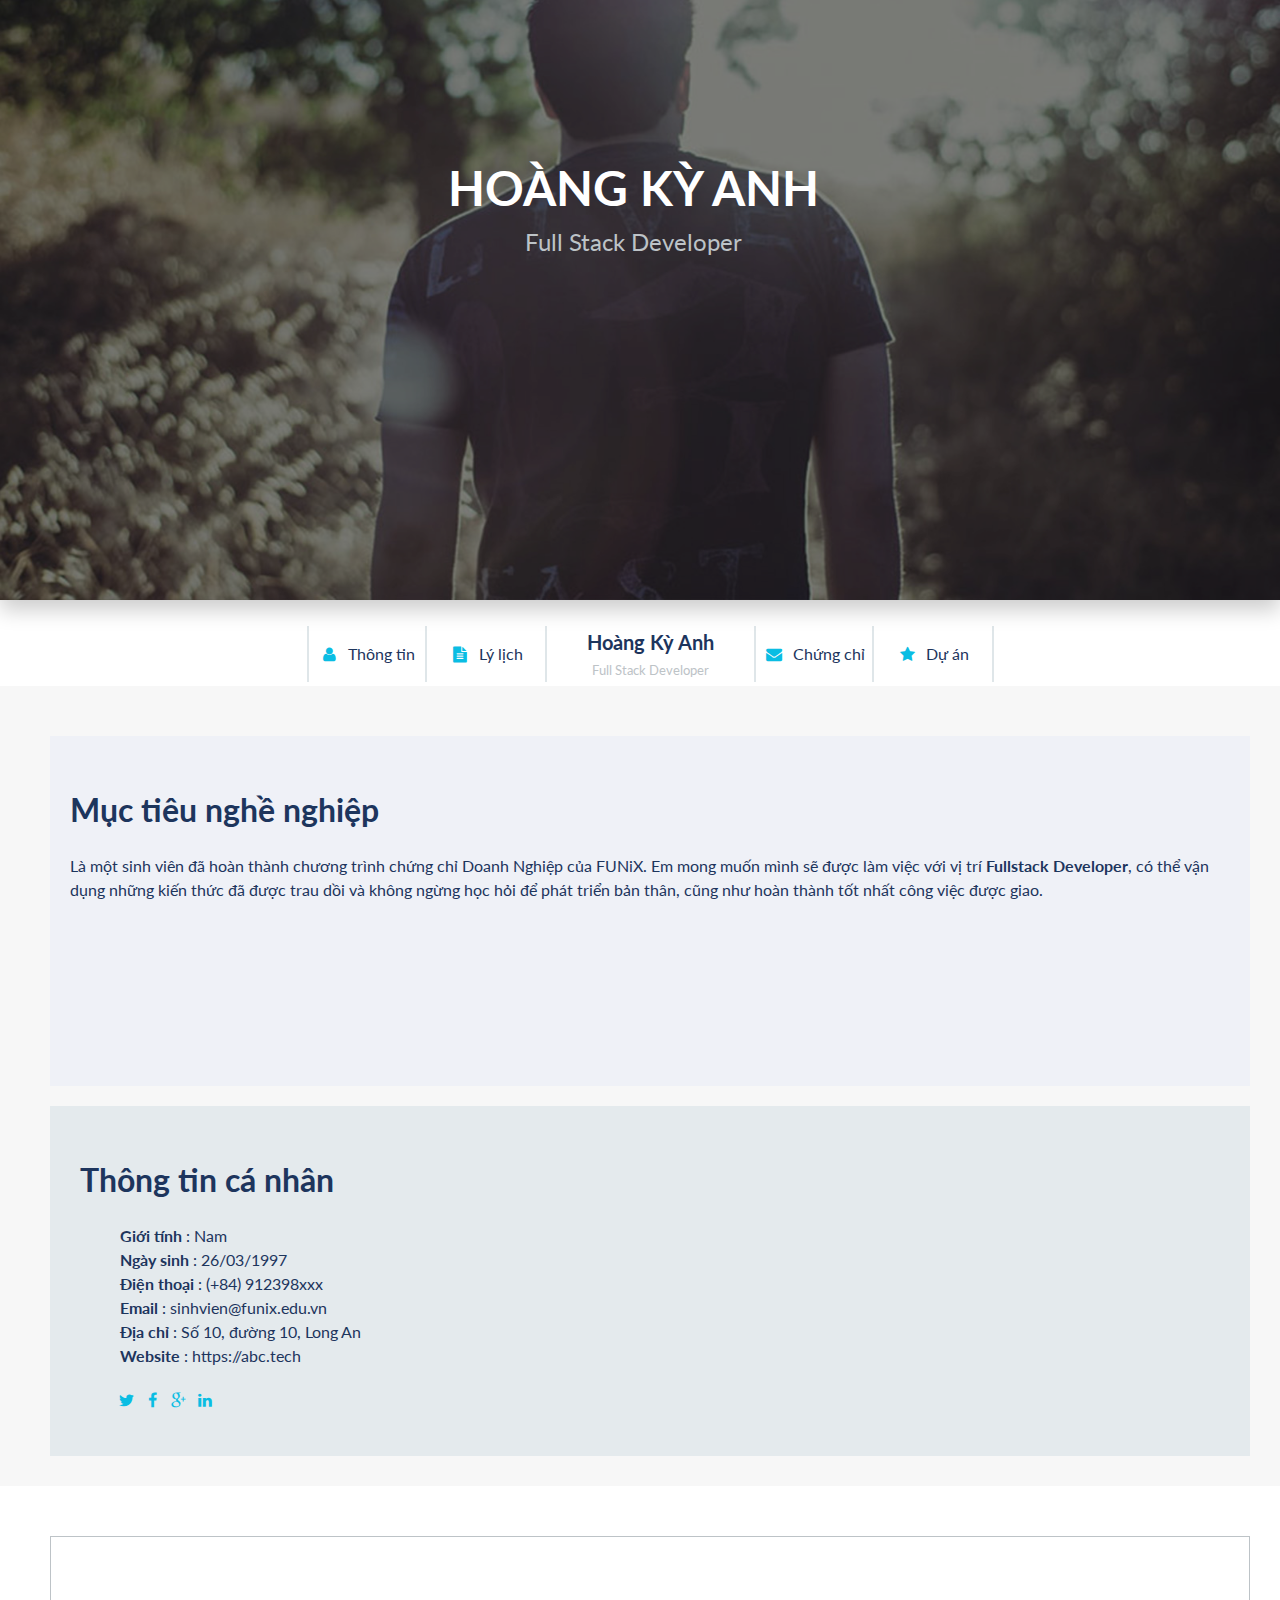
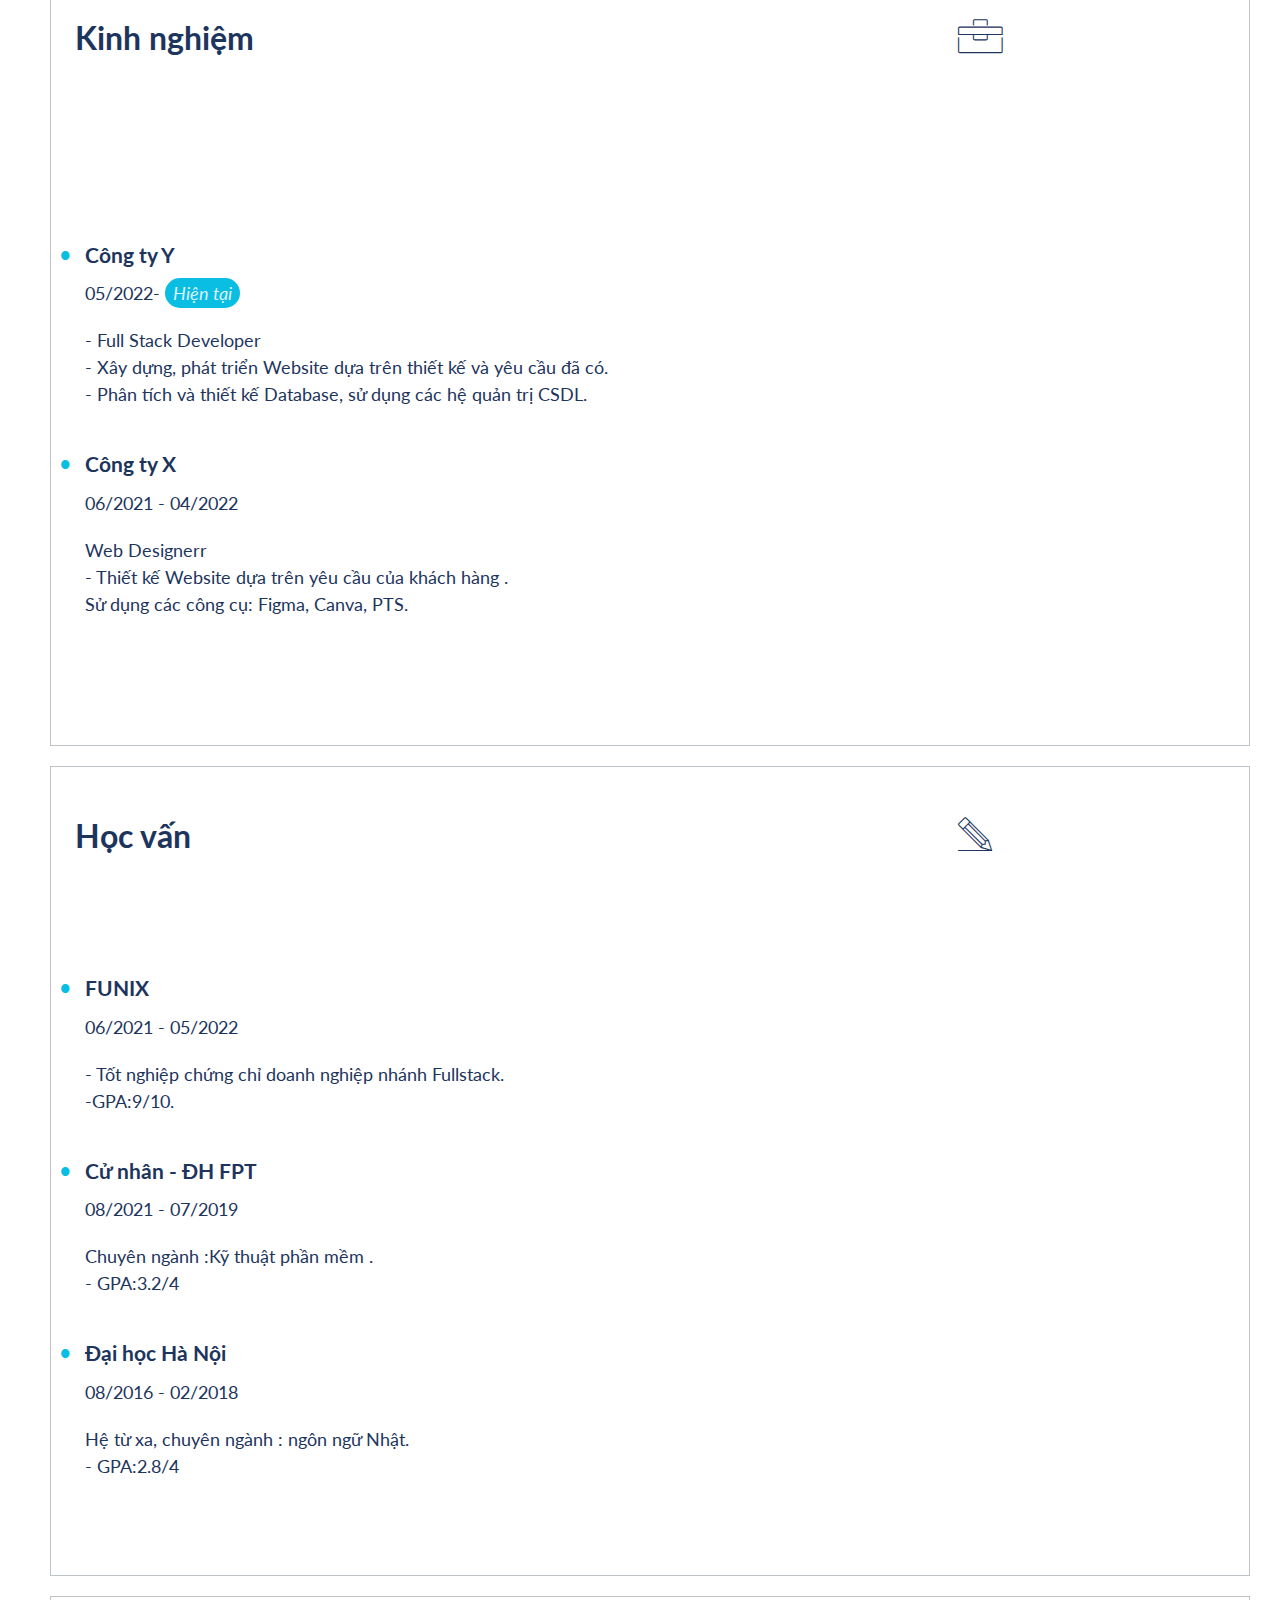
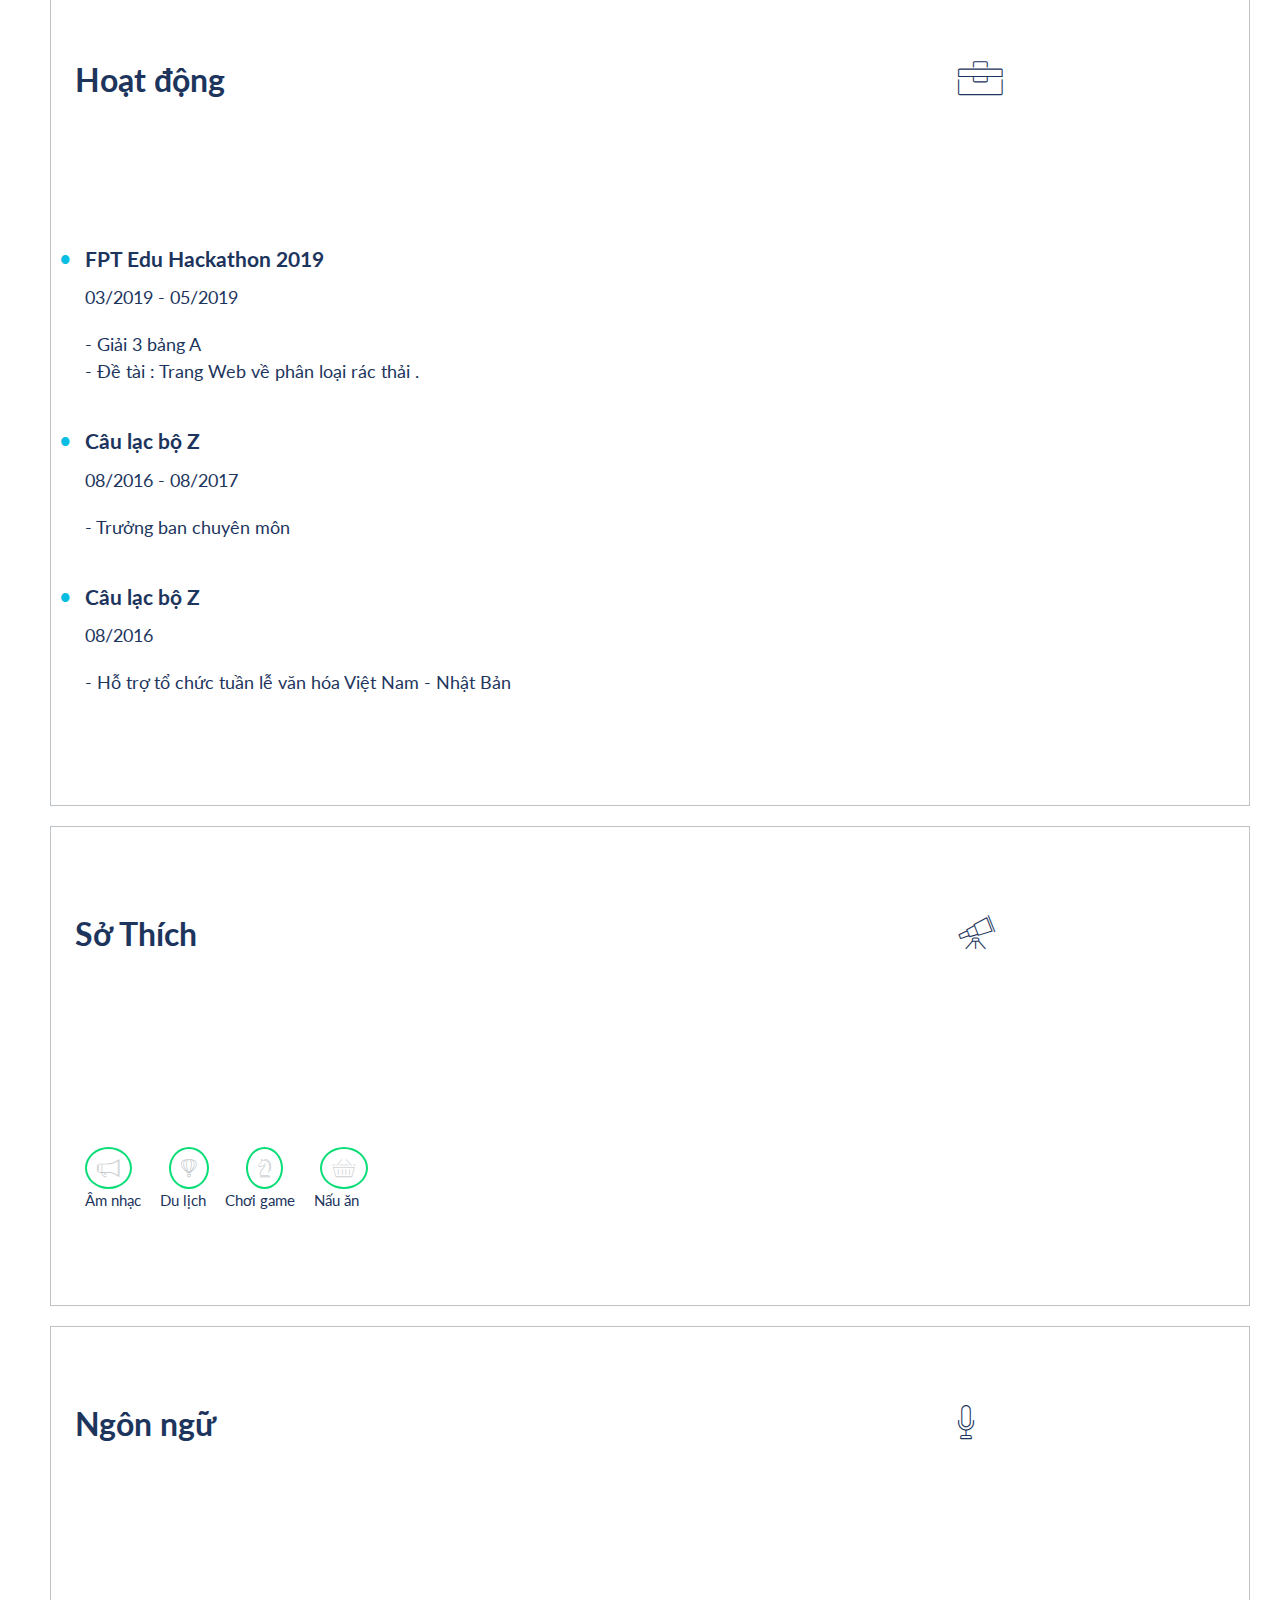
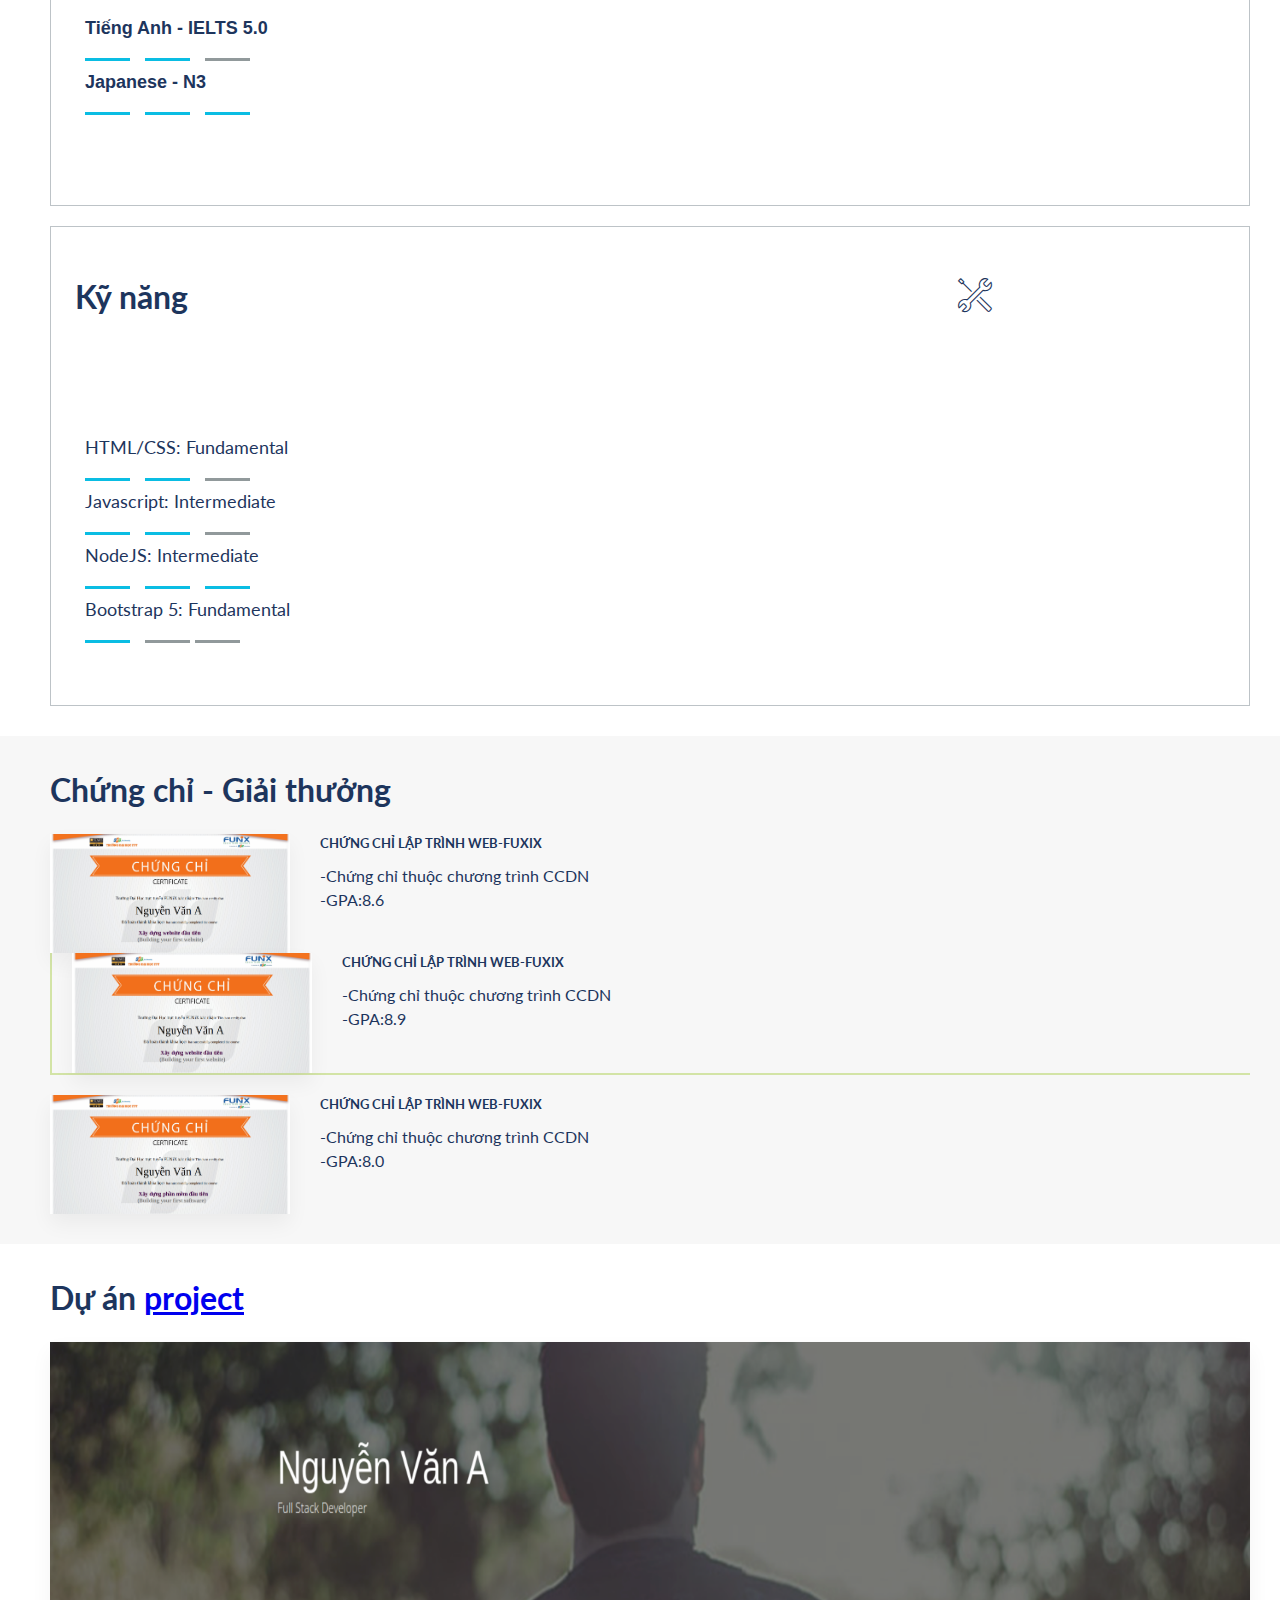
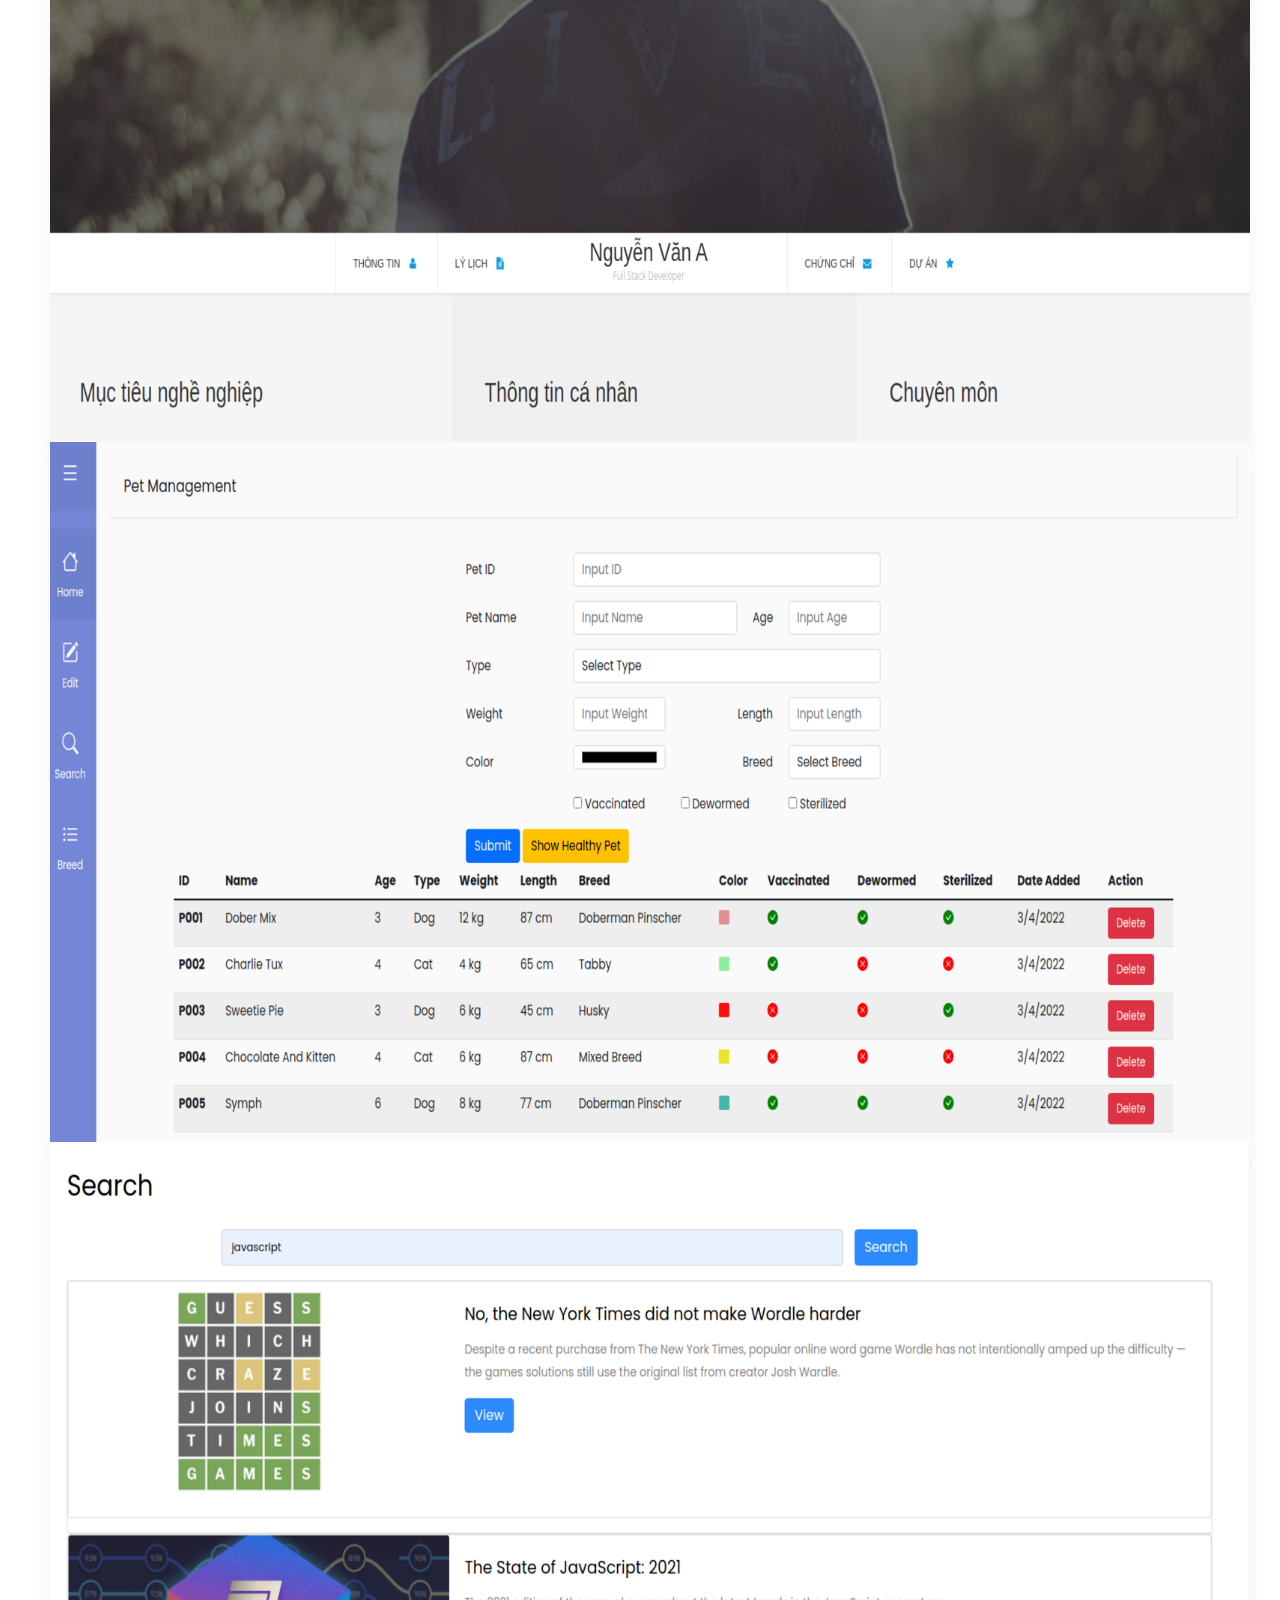
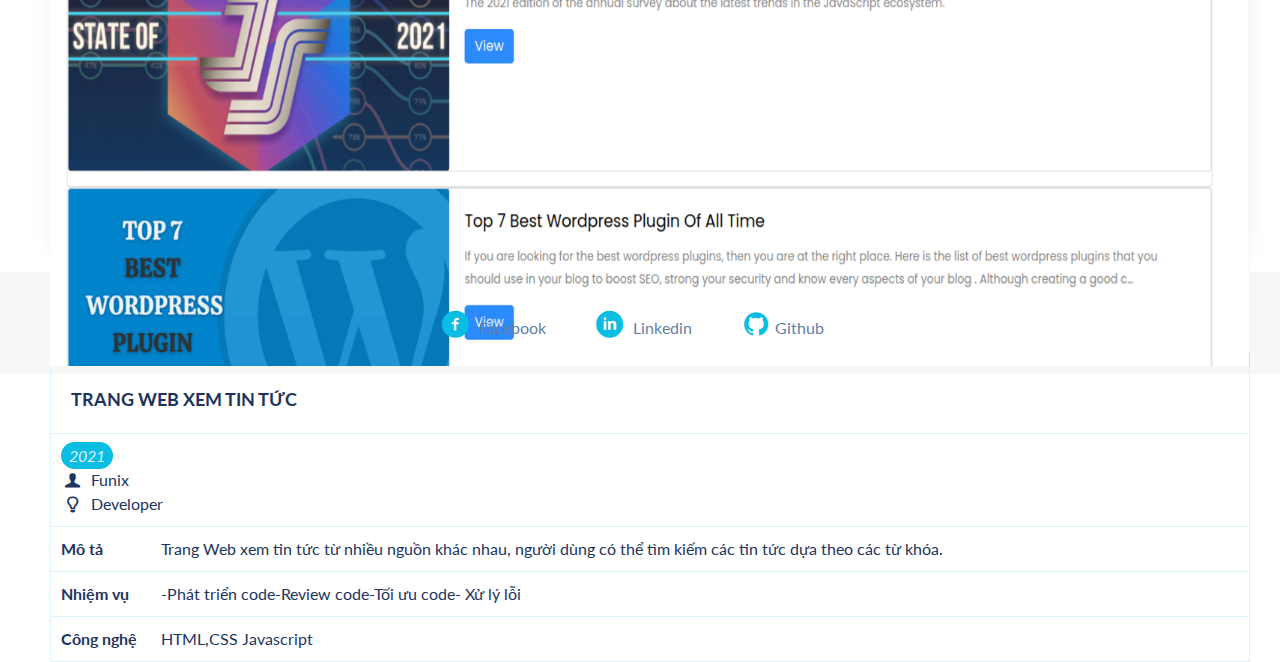
<file: index.html>
<!DOCTYPE html>
<html lang="en">
  <head>
    <meta charset="UTF-8" />
    <meta http-equiv="X-UA-Compatible" content="IE=edge" />
    <meta name="viewport" content="width=device-width, initial-scale=1.0" />

    <link rel="stylesheet" href="./css/laptop.css" />
    <link rel="stylesheet" href="./css/font.css" />

    <link rel="stylesheet" href="./css/mobile.css" />
    <link rel="stylesheet" href="./css/tablet.css" />
    <link rel="preconnect" href="https://fonts.googleapis.com" />
    <link rel="preconnect" href="https://fonts.gstatic.com" crossorigin />
    <link
      href="https://cdn.jsdelivr.net/npm/bootstrap@5.0.2/dist/css/bootstrap.min.css"
      rel="stylesheet"
      integrity="sha384-EVSTQN3/azprG1Anm3QDgpJLIm9Nao0Yz1ztcQTwFspd3yD65VohhpuuCOmLASjC"
      crossorigin="anonymous"
    />
    <link
      href="https://fonts.googleapis.com/css2?family=Lato:wght@300;400;700&display=swap"
      rel="stylesheet"
    />

    <title>Assignment 03</title>
  </head>
  <body>
    <div id="banner">
      <img src="./images/banner.jpg" alt="ảnh" class="img-banner img-fluid" />
      <div class="text-banner">
        <h1>Hoàng Kỳ Anh</h1>
        <span>Full Stack Developer</span>
      </div>
    </div>
    <!-- Phần nav-bar -->
    <section id="nav-bar">
      <nav class="container" style="padding-top: 0">
        <div class="flex">
          <a class="item item1" href="#"
            ><i class="icon icon-user"></i> &nbsp; Thông tin
          </a>

          <a class="item" href="#">
            <i class="icon icon-doc-text-inv"></i> &nbsp; Lý lịch
          </a>

          <div class="text-nav">
            <h1>Hoàng Kỳ Anh</h1>
            <span>Full Stack Developer</span>
          </div>

          <a class="item item1" href="#"
            ><i class="icon icon-mail-alt"></i> &nbsp; Chứng chỉ
          </a>
          <a class="item" href="#"
            ><i class="icon icon-star-1"></i>&nbsp; Dự án
          </a>
        </div>
      </nav>
    </section>
    <!-- Phần about -->
    <section id="about" class="bg-grey my-2">
      <div class="container">
        <div class="row gap-1 align-items-center justify-content-center">
          <div id="target" class="col-md">
            <h1 class="section-title">Mục tiêu nghề nghiệp</h1>
            <p>
              Là một sinh viên đã hoàn thành chương trình chứng chỉ Doanh Nghiệp
              của FUNiX. Em mong muốn mình sẽ được làm việc với vị trí
              <b>Fullstack Developer</b>, có thể vận dụng những kiến thức đã
              được trau dồi và không ngừng học hỏi để phát triển bản thân, cũng
              như hoàn thành tốt nhất công việc được giao.
            </p>
          </div>
          <div id="inforabout-a" class="col-md" style="margin-top: 20px">
            <h1 class="section-title" style="margin-top: 40px">
              Thông tin cá nhân
            </h1>
            <ul class="mt-40 info" style="list-style: none">
              <li><span>Giới tính</span> : Nam</li>
              <li><span>Ngày sinh</span> : 26/03/1997</li>
              <li><span>Điện thoại</span> : (+84) 912398xxx</li>
              <li><span>Email</span> : sinhvien@funix.edu.vn</li>
              <li><span>Địa chỉ</span> : Số 10, đường 10, Long An</li>
              <li><span>Website</span> : https://abc.tech</li>
            </ul>
            <div class="icon-s">
              <i class="icon icon-twitter"></i>
              <i class="icon icon-facebook"></i>
              <i class="icon icon-gplus"></i>
              <i class="icon icon-linkedin"></i>
            </div>
          </div>
        </div>
      </div>
    </section>
    <!-- PHẦN INFO -->
    <section id="job-info">
      <div class="container mb-5">
        <div class="row align-items-start g-4">
          <div class="col-xxl-4 col-md-6">
            <!-- Mục kinh nghiệm-->
            <div id="auto1" class="jop-box-grid" style="margin-top: 20px">
              <div class="jop-title">
                <h1>Kinh nghiệm</h1>
              </div>
              <div class="jop-icon">
                <i class="ic-toolbox" style="font-size: 34px"></i>
              </div>
              <div class="jop-content">
                <div class="list" style="margin-bottom: 40px">
                  <h3 class="jop-node">Công ty Y</h3>
                  <div style="margin-top: 10px; margin-bottom: 20px">
                    <span>05/2022-</span> <span class="now"> Hiện tại </span>
                  </div>
                  <div>
                    <p>- Full Stack Developer</p>
                    <p>
                      - Xây dựng, phát triển Website dựa trên thiết kế và yêu
                      cầu đã có.
                    </p>
                    <p>
                      - Phân tích và thiết kế Database, sử dụng các hệ quản trị
                      CSDL.
                    </p>
                  </div>
                </div>

                <div class="list1" style="margin-bottom: 40px">
                  <h3 class="jop-node">Công ty X</h3>
                  <div style="margin-top: 10px; margin-bottom: 20px">
                    <span>06/2021 - 04/2022</span>
                  </div>
                  <div style="font-size: 18px">
                    <p>Web Designerr</p>
                    <p>- Thiết kế Website dựa trên yêu cầu của khách hàng .</p>
                    <p>Sử dụng các công cụ: Figma, Canva, PTS.</p>
                  </div>
                </div>
              </div>
            </div>
          </div>
          <div class="col-xxl-4 col-md-6">
            <!-- Mục học vấn-->
            <div id="auto1" class="jop-box-grid" style="margin-top: 20px">
              <div class="jop-title">
                <h1>Học vấn</h1>
              </div>
              <div class="jop-icon">
                <i class="ic-pencil" style="font-size: 34px"></i>
              </div>
              <div class="jop-content">
                <div class="list" style="margin-bottom: 40px">
                  <h3 class="jop-node">FUNIX</h3>
                  <div style="margin-top: 10px; margin-bottom: 20px">
                    <span>06/2021 - 05/2022</span>
                  </div>
                  <div>
                    <p>- Tốt nghiệp chứng chỉ doanh nghiệp nhánh Fullstack.</p>
                    <p>-GPA:9/10.</p>
                  </div>
                </div>

                <div class="list1" style="margin-bottom: 40px">
                  <h3 class="jop-node">Cử nhân - ĐH FPT</h3>
                  <div style="margin-top: 10px; margin-bottom: 20px">
                    <span>08/2021 - 07/2019</span>
                  </div>
                  <div style="font-size: 18px">
                    <p>Chuyên ngành :Kỹ thuật phần mềm .</p>
                    <p>- GPA:3.2/4</p>
                  </div>
                </div>
                <div class="list1" style="margin-bottom: 40px">
                  <h3 class="jop-node">Đại học Hà Nội</h3>
                  <div style="margin-top: 10px; margin-bottom: 20px">
                    <span>08/2016 - 02/2018</span>
                  </div>
                  <div style="font-size: 18px">
                    <p>Hệ từ xa, chuyên ngành : ngôn ngữ Nhật.</p>
                    <p>- GPA:2.8/4</p>
                  </div>
                </div>
              </div>
            </div>
          </div>
          <div class="col-xxl-4 col-md-6">
            <!-- Mục hoạt động-->
            <div id="auto1" class="jop-box-grid" style="margin-top: 20px">
              <div class="jop-title">
                <h1>Hoạt động</h1>
              </div>
              <div class="jop-icon">
                <i class="ic-toolbox" style="font-size: 34px"></i>
              </div>
              <div class="jop-content">
                <div class="list" style="margin-bottom: 40px">
                  <h3 class="jop-node">FPT Edu Hackathon 2019</h3>
                  <div style="margin-top: 10px; margin-bottom: 20px">
                    <span>03/2019 - 05/2019</span>
                  </div>
                  <div>
                    <p>- Giải 3 bảng A</p>
                    <p>- Đề tài : Trang Web về phân loại rác thải .</p>
                  </div>
                </div>

                <div class="list1" style="margin-bottom: 40px">
                  <h3 class="jop-node">Câu lạc bộ Z</h3>
                  <div style="margin-top: 10px; margin-bottom: 20px">
                    <span>08/2016 - 08/2017</span>
                  </div>
                  <div style="font-size: 18px">
                    <p>- Trưởng ban chuyên môn</p>
                  </div>
                </div>
                <div class="list1" style="margin-bottom: 40px">
                  <h3 class="jop-node">Câu lạc bộ Z</h3>
                  <div style="margin-top: 10px; margin-bottom: 20px">
                    <span>08/2016 </span>
                  </div>
                  <div style="font-size: 18px">
                    <p>- Hỗ trợ tổ chức tuần lễ văn hóa Việt Nam - Nhật Bản</p>
                  </div>
                </div>
              </div>
            </div>
          </div>
          <div class="col-xxl-4 col-md-6">
            <!-- Mục sở Thích-->
            <div id="auto2" class="jop-box-grid" style="margin-top: 20px">
              <div class="jop-title">
                <h1>Sở Thích</h1>
              </div>
              <div class="jop-icon">
                <i class="ic-telescope" style="font-size: 34px"></i>
              </div>
              <div class="jop-content">
                <i class="ic-megaphone"></i> <i class="ic-hotairballoon"></i>
                <i class="ic-strategy"></i> <i class="ic-basket"></i>
                <p style="font-size: 15px">
                  Âm nhạc &emsp; Du lịch &emsp; Chơi game &emsp; Nấu ăn
                </p>
              </div>
            </div>
          </div>
          <div class="col-xxl-4 col-md-6">
            <!-- Mục ngôn ngữ-->
            <div id="auto2" class="jop-box-grid" style="margin-top: 20px">
              <div class="jop-title">
                <h1>Ngôn ngữ</h1>
              </div>
              <div class="jop-icon">
                <i class="ic-mic" style="font-size: 34px"></i>
              </div>
              <div class="jop-content tex-skill">
                <div>
                  <p>Tiếng Anh - IELTS 5.0</p>
                  <span class="Good"></span> <span class="Good"></span>
                  <span class="Bad"></span>
                </div>
                <div>
                  <p>Japanese - N3</p>
                  <span class="Good"></span> <span class="Good"></span>
                  <span class="Good"></span>
                </div>
              </div>
            </div>
          </div>
          <div class="col-xxl-4 col-md-6">
            <!-- Mục kỹ năng-->
            <div id="auto2" class="jop-box-grid" style="margin-top: 20px">
              <div class="jop-title">
                <h1>Kỹ năng</h1>
              </div>
              <div class="jop-icon">
                <i class="ic-tools-2" style="font-size: 34px"></i>
              </div>
              <div class="jop-content enjp">
                <div>
                  <p>HTML/CSS: Fundamental</p>
                  <span class="Good"></span> <span class="Good"></span>
                  <span class="Bad"></span>
                </div>
                <div>
                  <p>Javascript: Intermediate</p>
                  <span class="Good"></span> <span class="Good"></span>
                  <span class="Bad"></span>
                </div>
                <div>
                  <p>NodeJS: Intermediate</p>
                  <span class="Good"></span> <span class="Good"></span>
                  <span class="Good"></span>
                </div>
                <div>
                  <p>Bootstrap 5: Fundamental</p>
                  <span class="Good"></span> <span class="Bad"></span>
                  <span class="Bad"></span>
                </div>
              </div>
            </div>
          </div>
        </div>
      </div>
    </section>
    <!-- PHẦN CHỨNG CHỈ -->
    <section id="certificate" class="bg-grey">
      <div class="container">
        <h1 class="section-title">Chứng chỉ - Giải thưởng</h1>
        <div class="row g-3">
          <div class="cer-content col-md-6 mb-4">
            <img
              src="./images/Cert_WEB.png"
              alt="ảnh chứng chỉ"
              class="img-cc img-fluid"
            />
            <div class="content">
              <h5 style="margin-bottom: 10px">CHỨNG CHỈ LẬP TRÌNH WEB-FUXIX</h5>
              <div>
                <p>-Chứng chỉ thuộc chương trình CCDN</p>
                <p>-GPA:8.6</p>
              </div>
            </div>
          </div>

          <div class="cer-content cer-content-2 col-md-6 mb-4">
            <img
              src="./images/Cert_DBI.png"
              alt="ảnh chứng chỉ"
              class="img-cc img-fluid"
            />
            <div class="content">
              <h5 style="margin-bottom: 10px">CHỨNG CHỈ LẬP TRÌNH WEB-FUXIX</h5>
              <div>
                <p>-Chứng chỉ thuộc chương trình CCDN</p>
                <p>-GPA:8.9</p>
              </div>
            </div>
          </div>
          <div class="cer-content cer-content-3 col-lg-12">
            <img
              src="./images/Cert_PRF.png"
              alt="ảnh chứng chỉ"
              class="img-cc img-fluid"
            />
            <div class="content">
              <h5 style="margin-bottom: 10px">CHỨNG CHỈ LẬP TRÌNH WEB-FUXIX</h5>
              <div>
                <p>-Chứng chỉ thuộc chương trình CCDN</p>
                <p>-GPA:8.0</p>
              </div>
            </div>
          </div>
        </div>
      </div>
    </section>
    <!-- dự án -->
    <section id="project" class="mb-5">
      <div class="container">
        <h1 class="section-title">Dự án
          <a href="digital.html" class="btn btn-info text-light ms-5">
            project
          </a>
        </h1>
        
        <div class="row ">
           <div class="col-md-4 ">
            <div class="project-flex"><img src="./images/project_1.png" alt="project" width="100%"/> 
              <div class="project-title">CV CÁ NHÂN</div>
              <div class="project-border">
                <span class="now" style="margin-right: 20px;">2021</span>
                <i class="icon-user-1"></i>
                <span style="margin-left:4px;margin-right:20px ;">Funix</span>
                <i class="icon-lamp"></i>
                <span style="margin-left: 4px;">Developer</span>
              </div>
              <table>
                <tr>
                  <td>Mô tả</td>
                  <td>Trang Web CV cá nhân online gồm các thông tin cá nhân cũng như kỹ năng nghề nghiệp</td>
                </tr>
                <tr>
                  <td>Nhiện vụ</td>
                  <td>-Phát triển code-Review code-Tối ưu code- Xử lý lỗi</td>
                </tr>
                <tr>
                  <td>Công nghệ</td>
                  <td>-HTML,CSS</td>
                </tr>
              </table>
              </div>
           </div> 
          <div class="col-md-4">
            <div class="project-flex"><img src="./images/project_2.png" alt="project" width="100%"/> 
              <div class="project-title">TRANG WEB QUẢN LÝ THÚ CƯNG</div>
              <div class="project-border">
                <span class="now" style="margin-right: 20px;">2021</span>
                <div><i class="icon-user-1"></i>
                  <span style="margin-left:4px;margin-right:20px ;">Funix</span></div>
                
                <i class="icon-lamp"></i>
                <span style="margin-left: 4px;">Developer</span>
              </div>
              <table>
                <tr>
                  <td>Mô tả</td>
                  <td>Ứng dụng giúp quản lý các thông tin của thú cưng như:Cân nặng,giống,tình trạng tiêm chúng... Bao gồm các chức năng thêm/sửa/xóa.</td>
                </tr>
                <tr>
                  <td>Nhiệm vụ</td>
                  <td>-Phát triển code-Review code-Tối ưu code- Xử lý lỗi</td>
                </tr>
                <tr>
                  <td>Công nghệ</td>
                  <td>HTML,CSS Javascript</td>
                </tr>
              </table>
              </div>
          </div>
         <div  class="col-md-4" >
          <div class="project-flex"><img src="./images/project_3.png" alt="project" width="100%"/> 
            <div class="project-title">TRANG WEB XEM TIN TỨC</div>
            <div class="project-border">
              <span class="now" style="margin-right: 20px;">2021</span>
              <div> <i class="icon-user-1"></i>
                <span style="margin-left:4px;margin-right:20px ;">Funix</span></div>
             
              <i class="icon-lamp"></i>
              <span style="margin-left: 4px;">Developer</span>
            </div>
            <table>
              <tr>
                <td>Mô tả</td>
                <td>Trang Web xem tin tức từ nhiều nguồn khác nhau, người dùng có thể tìm kiếm các tin tức dựa theo các từ khóa.</td>
              </tr>
              <tr>
                <td>Nhiệm vụ</td>
                <td>-Phát triển code-Review code-Tối ưu code- Xử lý lỗi</td>
              </tr>
              <tr>
                <td>Công nghệ</td>
                <td>HTML,CSS Javascript</td>
              </tr>
            </table>
            </div>
         </div>
           
      </div>
    </section> 
    
    <section id="footer" class="bg-grey">
      <div class="container">
        <a href="#"
          ><i class="icon icon-facebook-circled" style="font-size: 28px"></i>
          Facebook</a
        >
        <a href="#"
          ><i class="icon icon-linkedin-circled" style="font-size: 28px"></i>
          Linkedin</a
        >
        <a href="#"
          ><i class="icon icon-github-circled" style="font-size: 28px"></i>Github
          </a
        >
      </div>
    </section>
  </body>
</html>
</file>
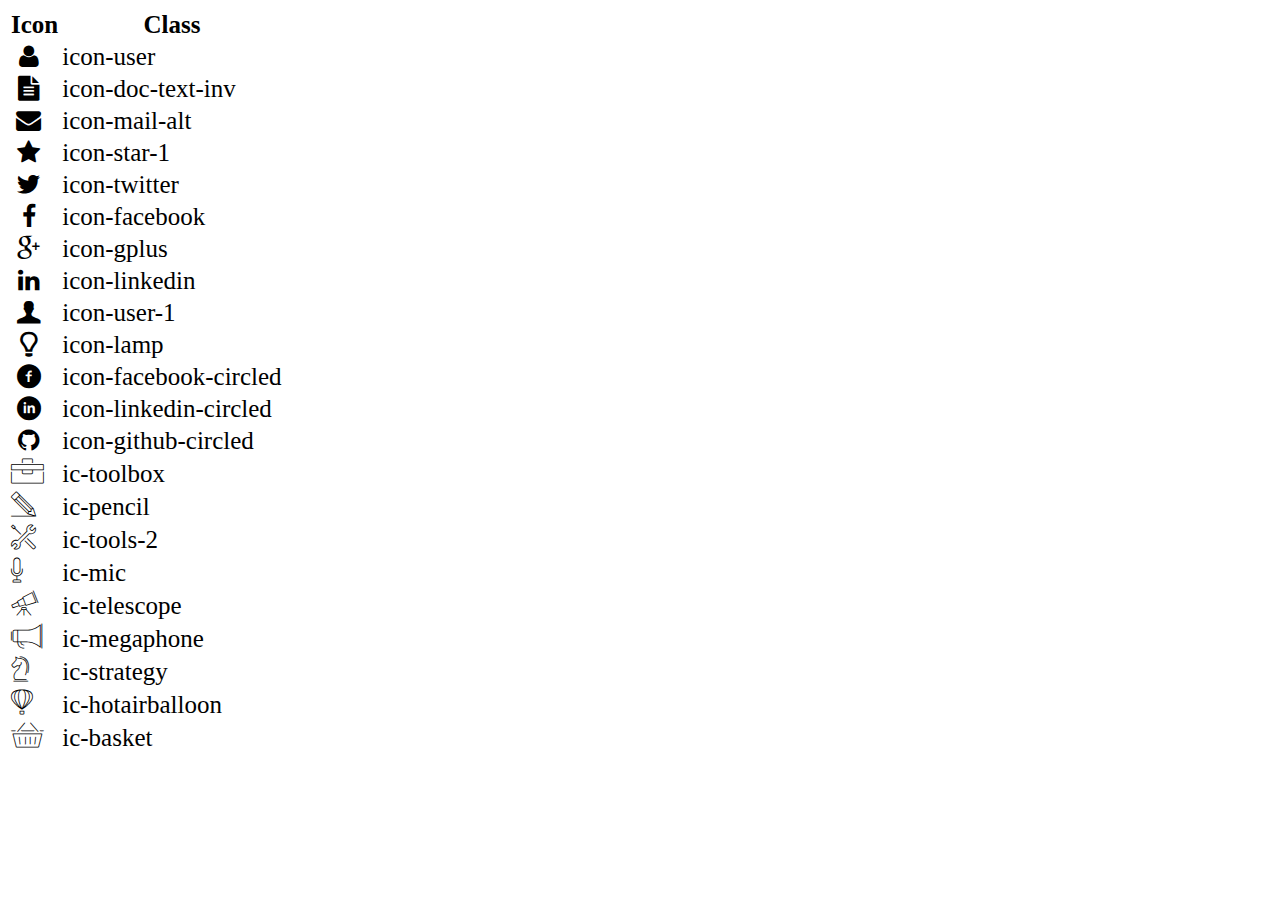
<file: icon.html>
<!DOCTYPE html>
<html lang="en">
  <head>
    <meta charset="UTF-8" />
    <meta http-equiv="X-UA-Compatible" content="IE=edge" />
    <meta name="viewport" content="width=device-width, initial-scale=1.0" />
    <link rel="stylesheet" href="css/font.css" />

    <title>Icon List</title>
  </head>

  <body>
    <table style="font-size: 25px">
      <thead>
        <tr>
          <th>Icon</th>
          <th>Class</th>
        </tr>
      </thead>
      <tbody>
        <tr>
          <td><i class="icon-user"></i></td>
          <td>icon-user</td>
        </tr>
        <tr>
          <td><i class="icon-doc-text-inv"></i></td>
          <td>icon-doc-text-inv</td>
        </tr>
        <tr>
          <td><i class="icon-mail-alt"></i></td>
          <td>icon-mail-alt</td>
        </tr>
        <tr>
          <td><i class="icon-star-1"></i></td>
          <td>icon-star-1</td>
        </tr>
        <tr>
          <td><i class="icon-twitter"></i></td>
          <td>icon-twitter</td>
        </tr>
        <tr>
          <td><i class="icon-facebook"></i></td>
          <td>icon-facebook</td>
        </tr>
        <tr>
          <td><i class="icon-gplus"></i></td>
          <td>icon-gplus</td>
        </tr>
        <tr>
          <td><i class="icon-linkedin"></i></td>
          <td>icon-linkedin</td>
        </tr>
        <tr>
          <td><i class="icon-user-1"></i></td>
          <td>icon-user-1</td>
        </tr>
        <tr>
          <td><i class="icon-lamp"></i></td>
          <td>icon-lamp</td>
        </tr>
        <tr>
          <td><i class="icon-facebook-circled"></i></td>
          <td>icon-facebook-circled</td>
        </tr>
        <tr>
          <td><i class="icon-linkedin-circled"></i></td>
          <td>icon-linkedin-circled</td>
        </tr>
        <tr>
          <td><i class="icon-github-circled"></i></td>
          <td>icon-github-circled</td>
        </tr>
        <tr>
          <td><i class="ic-toolbox"></i></td>
          <td>ic-toolbox</td>
        </tr>
        <tr>
          <td><i class="ic-pencil"></i></td>
          <td>ic-pencil</td>
        </tr>
        <tr>
          <td><i class="ic-tools-2"></i></td>
          <td>ic-tools-2</td>
        </tr>

        <tr>
          <td><i class="ic-mic"></i></td>
          <td>ic-mic</td>
        </tr>
        <tr>
          <td><i class="ic-telescope"></i></td>
          <td>ic-telescope</td>
        </tr>
        <tr>
          <td><i class="ic-megaphone"></i></td>
          <td>ic-megaphone</td>
        </tr>
        <tr>
          <td><i class="ic-strategy"></i></td>
          <td>ic-strategy</td>
        </tr>
        <tr>
          <td><i class="ic-hotairballoon"></i></td>
          <td>ic-hotairballoon</td>
        </tr>
        <tr>
          <td><i class="ic-basket"></i></td>
          <td>ic-basket</td>
        </tr>
      </tbody>
    </table>
  </body>
</html>
</file>
<file: css/laptop.css>
* {
  margin: 0px;
  box-sizing: border-box;
}
body {
  font-family: "lato", sans-serif;
  color: #1d355d;
  line-height: 1.5;
}
.bg-grey {
  background: #f7f7f7;
}

section > .container {
  margin: auto;
  display: block;
  width: 1300px;
  padding: 30px 50px;
}

#nav-bar {
  text-align: center;
}
#banner {
  position: relative;
}
/*  ảnh Banner */
.img-banner {
  position: relative;
  width: 100%;
  height: 600px;
  background-size: cover;
  filter: brightness(50%);
  box-shadow: 0 10px 20px 0 rgba(0, 0, 0, 0.2);
}
.text-banner {
  position: absolute;
  top: 25%;
  left: 35%;
  color: #fff;
  font-size: 24px;
  text-align: center;
}
.text-banner h1 {
  text-transform: uppercase;
}
.text-banner span {
  color: #bdc3c7;
}
/* phần  Nav - bar*/
.flex {
  padding-top: 20px;
  display: flex;
  align-items: center;

  justify-content: center;
  text-align: center;
}
nav {
  height: 80px;
}
.item1 {
  border-left: 2px solid #dfe6e9;
}
.item {
  width: 120px;
  height: 56px;

  align-items: center;
  display: flex;
  border-right: 2px solid #dfe6e9;
  text-align: center;
  justify-content: center;
}
.text-nav {
  padding-right: 40px;
  padding-left: 40px;
}
.text-nav h1 {
  font-size: 20px;
  font-weight: bold;
}
.text-nav span {
  font-size: 13px;
  color: #bdc3c7;
}
#nav-bar a:link,
a:visited {
  text-decoration: none;
  color: #1d355d;
  cursor: grab;
  text-align: center;
}
.icon {
  color: #0abde3;
  font-weight: bold;
}
.boder {
  height: 80px;
  border: 2px solid black;
}
/*  phần info*/
.about-grid {
  display: grid;
  grid-template-columns: repeat(2, 1fr);
  justify-content: center;
  align-items: center;
  gap: 60px;
  line-height: 2;
  margin-top: 40px;
}
li span {
  font-weight: bold;
}
.mt-40 {
  margin-bottom: 20px;
}
.icon-s {
  margin-left: 35px;
}

.section-title {
  margin-bottom: 20px;
  font-size: 32px;
}
#target {
  padding: 50px 20px;
  background-color: #eff1f7;
  font-size: 16px;
  height: 350px;
  margin-top: 20px;
}
#inforabout-a {
  padding: 10px 50px 50px 30px;
  background-color: #e4eaed;
  height: 350px;
  font-size: 16px;
}
/*  xây dựng thông tin nghề nghiệp*/
.jop-grid {
  display: grid !important;
  grid-template-columns: repeat(3, 1fr);
  column-gap: 40px;
  row-gap: 20px;
  align-items: start;
}
.jop-box-grid {
  display: grid;
  grid-template-columns: 75% 25%;
  column-gap: 20px;
  row-gap: 60px;
  border: 1px solid #bdc3c7;
  align-items: center;
  padding: 24px;
}
#auto1 {
  height: 810px;
}
#auto2 {
  height: 480px;
}
.jop-content {
  grid-column: 1/-1;
  margin: 10px;
  font-size: 18px;
}
.now {
  background-color: #0abde3;
  padding: 4px 8px;
  color: #dff1fa;
  font-style: italic;
  border-radius: 25px;
  font-weight: inherit;
}
.list {
  position: relative;
}
.list1 {
  position: relative;
}
.jop-node:before {
  content: "•";
  color: #0abde3;
  font-weight: bolder;
  display: inline-block;
  font-size: 18px;
  position: absolute;
  left: -25px;
  top: 2px;
}
.ic-megaphone,
.ic-hotairballoon,
.ic-strategy,
.ic-basket {
  color: #bdc3c7;
  border: 2px solid #09dd76;
  border-radius: 50%;
  padding: 10px;
  margin-right: 32px;
}
.Good {
  background-color: #0abde3;
  display: inline-block;
  height: 3px;
  width: 45px;
  margin-right: 10px;
}
.Bad {
  background-color: #91999b;
  display: inline-block;
  height: 3px;
  width: 45px;
}
.tex-skill {
  font-weight: bolder;
  font-family: "Gill Sans", "Gill Sans MT", Calibri, "Trebuchet MS", sans-serif;
}

/*chứng chỉ -giải thưởng*/
.cer-grid {
  display: grid;
  grid-template-columns: repeat(2, 1fr);
  column-gap: 50px;
  row-gap: 30px;
}
.img-cc {
  width: 240px;
  margin-right: 10px;
  box-shadow: 0 10px 20px 0 rgba(0, 0, 0, 0.05);
}
.cer-content {
  display: flex;
  gap: 20px;
}
.cer-content-2 {
  padding-left: 20px;
  border-left: 2px solid #d3e4a6;
}
.cer-content-3 {
  grid-column: 1/-1;
  padding-top: 20px;
  border-top: 2px solid #d3e4a6;
}

/*project*/
.project-grid {
  display: grid;
  grid-template-columns: repeat(3, 1fr);
  column-gap: 40px;
}
.project-flex {
  display: flex;
  flex-direction: column;
  box-shadow: 0 10px 20px 0 rgba(0, 0, 0, 0.05);
  height: 700px;
}
.project-title {
  padding: 20px;
  font-weight: bold;
  font-size: 18px;
  border-left: 1px solid #dff1fa;
  border-right: 1px solid #dff1fa;
}
.project-border {
  padding: 10px;
  border-top: 1px solid #dff1fa;
  border-left: 1px solid #dff1fa;
  border-right: 1px solid #dff1fa;
}
table {
  border-collapse: collapse;
}
td {
  padding: 10px;
}
tr td:first-child {
  width: 100px;
  vertical-align: top;
  font-weight: bold;
}
tr {
  border: 1px solid #dff1fa;
}

/* phần footer*/
#footer {
  line-height: 1.5;
  text-align: center;
}
#footer a:link,
a:visited {
  font-size: 16px;
  /*font-weight: bold;*/
  margin-right: 40px;
  text-decoration: none;
  color: #627fa6;
}
#footer a:hover,
a:active {
  cursor: grab;
  color: #0abde3;
}
/*nâng cao*/
/* .avt-default {
  height: 260px;
  width: 240px;
  border-radius: 50%;
  padding: 10px;
  background-color: #f5f1f1;
}
.avt-banner {
  position: absolute;
  display: inline-block;
  bottom: -10%;
  right: 50%;

  transform: translate(50%, -50%);
}
.box-grid {
  height: 850px;
}

.box-grid1 {
  height: 500px;
} */
</file>
<file: css/font.css>
@font-face {
	font-family: 'open_sanslight';
	src: url('../fonts/OpenSans-Light-webfont.eot');
	src: url('../fonts/OpenSans-Light-webfont.eot#iefix') format('embedded-opentype'),
		url('../fonts/OpenSans-Light-webfont.woff') format('woff'),
		url('../fonts/OpenSans-Light-webfont.ttf') format('truetype'),
		url('../fonts/OpenSans-Light-webfont.svg#open_sanslight') format('svg');
	font-weight: normal;
	font-style: normal;

}

@font-face {
	font-family: 'open_sansitalic';
	src: url('../fonts/OpenSans-Italic-webfont.eot');
	src: url('../fonts/OpenSans-Italic-webfont.eot#iefix') format('embedded-opentype'),
		url('../fonts/OpenSans-Italic-webfont.woff') format('woff'),
		url('../fonts/OpenSans-Italic-webfont.ttf') format('truetype'),
		url('../fonts/OpenSans-Italic-webfont.svg#open_sansitalic') format('svg');
	font-weight: normal;
	font-style: normal;

}

@font-face {
	font-family: 'open_sanssemibold';
	src: url('../fonts/OpenSans-Semibold-webfont.eot');
	src: url('../fonts/OpenSans-Semibold-webfont.eot#iefix') format('embedded-opentype'),
		url('../fonts/OpenSans-Semibold-webfont.woff') format('woff'),
		url('../fonts/OpenSans-Semibold-webfont.ttf') format('truetype'),
		url('../fonts/OpenSans-Semibold-webfont.svg#open_sanssemibold') format('svg');
	font-weight: normal;
	font-style: normal;

}


@font-face {
	font-family: 'open_sanslight_italic';
	src: url('../fonts/OpenSans-LightItalic-webfont.eot');
	src: url('../fonts/OpenSans-LightItalic-webfont.eot#iefix') format('embedded-opentype'),
		url('../fonts/OpenSans-LightItalic-webfont.woff') format('woff'),
		url('../fonts/OpenSans-LightItalic-webfont.ttf') format('truetype'),
		url('../fonts/OpenSans-LightItalic-webfont.svg#open_sanslight_italic') format('svg');
	font-weight: normal;
	font-style: normal;

}

@font-face {
	font-family: 'open_sansregular';
	src: url('../fonts/OpenSans-Regular-webfont.eot');
	src: url('../fonts/OpenSans-Regular-webfont.eot#iefix') format('embedded-opentype'),
		url('../fonts/OpenSans-Regular-webfont.woff') format('woff'),
		url('../fonts/OpenSans-Regular-webfont.ttf') format('truetype'),
		url('../fonts/OpenSans-Regular-webfont.svg#open_sansregular') format('svg');
	font-weight: normal;
	font-style: normal;

}


@font-face {
	font-family: 'fontello';
	src: url('../fonts/fontello.eot');
	src: url('../fonts/fontello.eot#iefix') format('embedded-opentype'),
		url('../fonts/fontello.woff') format('woff'),
		url('../fonts/fontello.ttf') format('truetype'),
		url('../fonts/fontello.svg#fontello') format('svg');
	font-weight: normal;
	font-style: normal;
}

[class^="icon-"]:before,
[class*=" icon-"]:before {
	font-family: "fontello";
	font-style: normal;
	font-weight: normal;
	speak: none;

	display: inline-block;
	text-decoration: inherit;
	width: 1em;
	margin-right: .2em;
	text-align: center;
	/* opacity: .8; */

	/* For safety - reset parent styles, that can break glyph codes*/
	font-variant: normal;
	text-transform: none;

	/* fix buttons height, for twitter bootstrap */
	line-height: 1em;

	/* Animation center compensation - margins should be symmetric */
	/* remove if not needed */
	margin-left: .2em;

	/* you can be more comfortable with increased icons size */
	/* font-size: 120%; */

	/* Font smoothing. That was taken from TWBS */
	-webkit-font-smoothing: antialiased;
	-moz-osx-font-smoothing: grayscale;

	/* Uncomment for 3D effect */
	/* text-shadow: 1px 1px 1px rgba(127, 127, 127, 0.3); */
}

.icon-emo-happy:before {
	content: '\e800';
}

/* '' */
.icon-emo-wink:before {
	content: '\e801';
}

/* '' */
.icon-emo-wink2:before {
	content: '\e802';
}

/* '' */
.icon-emo-unhappy:before {
	content: '\e803';
}

/* '' */
.icon-emo-sleep:before {
	content: '\e804';
}

/* '' */
.icon-emo-thumbsup:before {
	content: '\e805';
}

/* '' */
.icon-emo-devil:before {
	content: '\e806';
}

/* '' */
.icon-emo-surprised:before {
	content: '\e807';
}

/* '' */
.icon-emo-tongue:before {
	content: '\e808';
}

/* '' */
.icon-emo-coffee:before {
	content: '\e809';
}

/* '' */
.icon-emo-sunglasses:before {
	content: '\e80a';
}

/* '' */
.icon-emo-displeased:before {
	content: '\e80b';
}

/* '' */
.icon-emo-beer:before {
	content: '\e80c';
}

/* '' */
.icon-emo-grin:before {
	content: '\e80d';
}

/* '' */
.icon-emo-angry:before {
	content: '\e80e';
}

/* '' */
.icon-emo-saint:before {
	content: '\e80f';
}

/* '' */
.icon-emo-cry:before {
	content: '\e810';
}

/* '' */
.icon-emo-shoot:before {
	content: '\e811';
}

/* '' */
.icon-emo-squint:before {
	content: '\e812';
}

/* '' */
.icon-emo-laugh:before {
	content: '\e813';
}

/* '' */
.icon-spin1:before {
	content: '\e814';
}

/* '' */
.icon-spin2:before {
	content: '\e815';
}

/* '' */
.icon-spin3:before {
	content: '\e816';
}

/* '' */
.icon-spin4:before {
	content: '\e817';
}

/* '' */
.icon-spin5:before {
	content: '\e818';
}

/* '' */
.icon-spin6:before {
	content: '\e819';
}

/* '' */
.icon-firefox:before {
	content: '\e81a';
}

/* '' */
.icon-chrome:before {
	content: '\e81b';
}

/* '' */
.icon-opera:before {
	content: '\e81c';
}

/* '' */
.icon-ie:before {
	content: '\e81d';
}

/* '' */
.icon-crown:before {
	content: '\e81e';
}

/* '' */
.icon-crown-plus:before {
	content: '\e81f';
}

/* '' */
.icon-crown-minus:before {
	content: '\e820';
}

/* '' */
.icon-marquee:before {
	content: '\e821';
}

/* '' */
.icon-glass:before {
	content: '\e822';
}

/* '' */
.icon-music:before {
	content: '\e823';
}

/* '' */
.icon-search:before {
	content: '\e824';
}

/* '' */
.icon-mail:before {
	content: '\e825';
}

/* '' */
.icon-mail-alt:before {
	content: '\e826';
}

/* '' */
.icon-mail-squared:before {
	content: '\e827';
}

/* '' */
.icon-heart:before {
	content: '\e828';
}

/* '' */
.icon-heart-empty:before {
	content: '\e829';
}

/* '' */
.icon-star-1:before {
	content: '\e82a';
}

/* '' */
.icon-star-empty-1:before {
	content: '\e82b';
}

/* '' */
.icon-star-half:before {
	content: '\e82c';
}

/* '' */
.icon-star-half-alt:before {
	content: '\e82d';
}

/* '' */
.icon-user:before {
	content: '\e82e';
}

/* '' */
.icon-user-plus:before {
	content: '\e82f';
}

/* '' */
.icon-user-times:before {
	content: '\e830';
}

/* '' */
.icon-users:before {
	content: '\e831';
}

/* '' */
.icon-male:before {
	content: '\e832';
}

/* '' */
.icon-female:before {
	content: '\e833';
}

/* '' */
.icon-child:before {
	content: '\e834';
}

/* '' */
.icon-user-secret:before {
	content: '\e835';
}

/* '' */
.icon-video:before {
	content: '\e836';
}

/* '' */
.icon-videocam:before {
	content: '\e837';
}

/* '' */
.icon-picture:before {
	content: '\e838';
}

/* '' */
.icon-camera:before {
	content: '\e839';
}

/* '' */
.icon-camera-alt:before {
	content: '\e83a';
}

/* '' */
.icon-th-large:before {
	content: '\e83b';
}

/* '' */
.icon-th:before {
	content: '\e83c';
}

/* '' */
.icon-th-list:before {
	content: '\e83d';
}

/* '' */
.icon-ok:before {
	content: '\e83e';
}

/* '' */
.icon-ok-circled:before {
	content: '\e83f';
}

/* '' */
.icon-ok-circled2:before {
	content: '\e840';
}

/* '' */
.icon-ok-squared:before {
	content: '\e841';
}

/* '' */
.icon-cancel:before {
	content: '\e842';
}

/* '' */
.icon-cancel-circled:before {
	content: '\e843';
}

/* '' */
.icon-cancel-circled2:before {
	content: '\e844';
}

/* '' */
.icon-plus:before {
	content: '\e845';
}

/* '' */
.icon-plus-circled:before {
	content: '\e846';
}

/* '' */
.icon-plus-squared:before {
	content: '\e847';
}

/* '' */
.icon-plus-squared-alt:before {
	content: '\e848';
}

/* '' */
.icon-minus:before {
	content: '\e849';
}

/* '' */
.icon-minus-circled:before {
	content: '\e84a';
}

/* '' */
.icon-minus-squared:before {
	content: '\e84b';
}

/* '' */
.icon-minus-squared-alt:before {
	content: '\e84c';
}

/* '' */
.icon-help:before {
	content: '\e84d';
}

/* '' */
.icon-help-circled:before {
	content: '\e84e';
}

/* '' */
.icon-info-circled:before {
	content: '\e84f';
}

/* '' */
.icon-info:before {
	content: '\e850';
}

/* '' */
.icon-home:before {
	content: '\e851';
}

/* '' */
.icon-link:before {
	content: '\e852';
}

/* '' */
.icon-unlink:before {
	content: '\e853';
}

/* '' */
.icon-link-ext:before {
	content: '\e854';
}

/* '' */
.icon-link-ext-alt:before {
	content: '\e855';
}

/* '' */
.icon-attach:before {
	content: '\e856';
}

/* '' */
.icon-lock:before {
	content: '\e857';
}

/* '' */
.icon-lock-open:before {
	content: '\e858';
}

/* '' */
.icon-lock-open-alt:before {
	content: '\e859';
}

/* '' */
.icon-pin:before {
	content: '\e85a';
}

/* '' */
.icon-eye:before {
	content: '\e85b';
}

/* '' */
.icon-eye-off:before {
	content: '\e85c';
}

/* '' */
.icon-tag-1:before {
	content: '\e85d';
}

/* '' */
.icon-tags:before {
	content: '\e85e';
}

/* '' */
.icon-bookmark:before {
	content: '\e85f';
}

/* '' */
.icon-bookmark-empty:before {
	content: '\e860';
}

/* '' */
.icon-flag:before {
	content: '\e861';
}

/* '' */
.icon-flag-empty:before {
	content: '\e862';
}

/* '' */
.icon-flag-checkered:before {
	content: '\e863';
}

/* '' */
.icon-thumbs-up:before {
	content: '\e864';
}

/* '' */
.icon-thumbs-down:before {
	content: '\e865';
}

/* '' */
.icon-thumbs-up-alt:before {
	content: '\e866';
}

/* '' */
.icon-thumbs-down-alt:before {
	content: '\e867';
}

/* '' */
.icon-download:before {
	content: '\e868';
}

/* '' */
.icon-upload:before {
	content: '\e869';
}

/* '' */
.icon-download-cloud:before {
	content: '\e86a';
}

/* '' */
.icon-upload-cloud:before {
	content: '\e86b';
}

/* '' */
.icon-reply:before {
	content: '\e86c';
}

/* '' */
.icon-reply-all:before {
	content: '\e86d';
}

/* '' */
.icon-forward:before {
	content: '\e86e';
}

/* '' */
.icon-quote-left:before {
	content: '\e86f';
}

/* '' */
.icon-quote-right:before {
	content: '\e870';
}

/* '' */
.icon-code:before {
	content: '\e871';
}

/* '' */
.icon-export:before {
	content: '\e872';
}

/* '' */
.icon-export-alt:before {
	content: '\e873';
}

/* '' */
.icon-share:before {
	content: '\e874';
}

/* '' */
.icon-share-squared:before {
	content: '\e875';
}

/* '' */
.icon-pencil:before {
	content: '\e876';
}

/* '' */
.icon-pencil-squared:before {
	content: '\e877';
}

/* '' */
.icon-edit:before {
	content: '\e878';
}

/* '' */
.icon-print:before {
	content: '\e879';
}

/* '' */
.icon-retweet:before {
	content: '\e87a';
}

/* '' */
.icon-keyboard:before {
	content: '\e87b';
}

/* '' */
.icon-gamepad:before {
	content: '\e87c';
}

/* '' */
.icon-comment:before {
	content: '\e87d';
}

/* '' */
.icon-chat:before {
	content: '\e87e';
}

/* '' */
.icon-comment-empty:before {
	content: '\e87f';
}

/* '' */
.icon-chat-empty:before {
	content: '\e880';
}

/* '' */
.icon-bell:before {
	content: '\e881';
}

/* '' */
.icon-bell-alt:before {
	content: '\e882';
}

/* '' */
.icon-bell-off:before {
	content: '\e883';
}

/* '' */
.icon-bell-off-empty:before {
	content: '\e884';
}

/* '' */
.icon-attention-alt:before {
	content: '\e885';
}

/* '' */
.icon-attention:before {
	content: '\e886';
}

/* '' */
.icon-attention-circled:before {
	content: '\e887';
}

/* '' */
.icon-location:before {
	content: '\e888';
}

/* '' */
.icon-direction:before {
	content: '\e889';
}

/* '' */
.icon-compass:before {
	content: '\e88a';
}

/* '' */
.icon-trash:before {
	content: '\e88b';
}

/* '' */
.icon-trash-empty:before {
	content: '\e88c';
}

/* '' */
.icon-doc:before {
	content: '\e88d';
}

/* '' */
.icon-docs:before {
	content: '\e88e';
}

/* '' */
.icon-doc-text:before {
	content: '\e88f';
}

/* '' */
.icon-doc-inv:before {
	content: '\e890';
}

/* '' */
.icon-doc-text-inv:before {
	content: '\e891';
}

/* '' */
.icon-file-pdf:before {
	content: '\e892';
}

/* '' */
.icon-file-word:before {
	content: '\e893';
}

/* '' */
.icon-file-excel:before {
	content: '\e894';
}

/* '' */
.icon-file-powerpoint:before {
	content: '\e895';
}

/* '' */
.icon-file-image:before {
	content: '\e896';
}

/* '' */
.icon-file-archive:before {
	content: '\e897';
}

/* '' */
.icon-file-audio:before {
	content: '\e898';
}

/* '' */
.icon-file-video:before {
	content: '\e899';
}

/* '' */
.icon-file-code:before {
	content: '\e89a';
}

/* '' */
.icon-folder:before {
	content: '\e89b';
}

/* '' */
.icon-folder-open:before {
	content: '\e89c';
}

/* '' */
.icon-folder-empty:before {
	content: '\e89d';
}

/* '' */
.icon-folder-open-empty:before {
	content: '\e89e';
}

/* '' */
.icon-box:before {
	content: '\e89f';
}

/* '' */
.icon-rss:before {
	content: '\e8a0';
}

/* '' */
.icon-rss-squared:before {
	content: '\e8a1';
}

/* '' */
.icon-phone:before {
	content: '\e8a2';
}

/* '' */
.icon-phone-squared:before {
	content: '\e8a3';
}

/* '' */
.icon-fax:before {
	content: '\e8a4';
}

/* '' */
.icon-menu:before {
	content: '\e8a5';
}

/* '' */
.icon-cog:before {
	content: '\e8a6';
}

/* '' */
.icon-cog-alt:before {
	content: '\e8a7';
}

/* '' */
.icon-wrench:before {
	content: '\e8a8';
}

/* '' */
.icon-sliders:before {
	content: '\e8a9';
}

/* '' */
.icon-basket:before {
	content: '\e8aa';
}

/* '' */
.icon-cart-plus:before {
	content: '\e8ab';
}

/* '' */
.icon-cart-arrow-down:before {
	content: '\e8ac';
}

/* '' */
.icon-calendar:before {
	content: '\e8ad';
}

/* '' */
.icon-calendar-empty:before {
	content: '\e8ae';
}

/* '' */
.icon-login:before {
	content: '\e8af';
}

/* '' */
.icon-logout:before {
	content: '\e8b0';
}

/* '' */
.icon-mic:before {
	content: '\e8b1';
}

/* '' */
.icon-mute:before {
	content: '\e8b2';
}

/* '' */
.icon-volume-off:before {
	content: '\e8b3';
}

/* '' */
.icon-volume-down:before {
	content: '\e8b4';
}

/* '' */
.icon-volume-up:before {
	content: '\e8b5';
}

/* '' */
.icon-headphones:before {
	content: '\e8b6';
}

/* '' */
.icon-clock:before {
	content: '\e8b7';
}

/* '' */
.icon-lightbulb:before {
	content: '\e8b8';
}

/* '' */
.icon-block:before {
	content: '\e8b9';
}

/* '' */
.icon-resize-full:before {
	content: '\e8ba';
}

/* '' */
.icon-resize-full-alt:before {
	content: '\e8bb';
}

/* '' */
.icon-resize-small:before {
	content: '\e8bc';
}

/* '' */
.icon-resize-vertical:before {
	content: '\e8bd';
}

/* '' */
.icon-resize-horizontal:before {
	content: '\e8be';
}

/* '' */
.icon-move:before {
	content: '\e8bf';
}

/* '' */
.icon-zoom-in:before {
	content: '\e8c0';
}

/* '' */
.icon-zoom-out:before {
	content: '\e8c1';
}

/* '' */
.icon-down-circled2:before {
	content: '\e8c2';
}

/* '' */
.icon-up-circled2:before {
	content: '\e8c3';
}

/* '' */
.icon-left-circled2:before {
	content: '\e8c4';
}

/* '' */
.icon-right-circled2:before {
	content: '\e8c5';
}

/* '' */
.icon-down-dir:before {
	content: '\e8c6';
}

/* '' */
.icon-up-dir:before {
	content: '\e8c7';
}

/* '' */
.icon-left-dir:before {
	content: '\e8c8';
}

/* '' */
.icon-right-dir:before {
	content: '\e8c9';
}

/* '' */
.icon-down-open:before {
	content: '\e8ca';
}

/* '' */
.icon-left-open:before {
	content: '\e8cb';
}

/* '' */
.icon-right-open:before {
	content: '\e8cc';
}

/* '' */
.icon-up-open:before {
	content: '\e8cd';
}

/* '' */
.icon-angle-left:before {
	content: '\e8ce';
}

/* '' */
.icon-angle-right:before {
	content: '\e8cf';
}

/* '' */
.icon-angle-up:before {
	content: '\e8d0';
}

/* '' */
.icon-angle-down:before {
	content: '\e8d1';
}

/* '' */
.icon-angle-circled-left:before {
	content: '\e8d2';
}

/* '' */
.icon-angle-circled-right:before {
	content: '\e8d3';
}

/* '' */
.icon-angle-circled-up:before {
	content: '\e8d4';
}

/* '' */
.icon-angle-circled-down:before {
	content: '\e8d5';
}

/* '' */
.icon-angle-double-left:before {
	content: '\e8d6';
}

/* '' */
.icon-angle-double-right:before {
	content: '\e8d7';
}

/* '' */
.icon-angle-double-up:before {
	content: '\e8d8';
}

/* '' */
.icon-angle-double-down:before {
	content: '\e8d9';
}

/* '' */
.icon-down:before {
	content: '\e8da';
}

/* '' */
.icon-left:before {
	content: '\e8db';
}

/* '' */
.icon-right:before {
	content: '\e8dc';
}

/* '' */
.icon-up:before {
	content: '\e8dd';
}

/* '' */
.icon-down-big:before {
	content: '\e8de';
}

/* '' */
.icon-left-big:before {
	content: '\e8df';
}

/* '' */
.icon-right-big:before {
	content: '\e8e0';
}

/* '' */
.icon-up-big:before {
	content: '\e8e1';
}

/* '' */
.icon-right-hand:before {
	content: '\e8e2';
}

/* '' */
.icon-left-hand:before {
	content: '\e8e3';
}

/* '' */
.icon-up-hand:before {
	content: '\e8e4';
}

/* '' */
.icon-down-hand:before {
	content: '\e8e5';
}

/* '' */
.icon-left-circled:before {
	content: '\e8e6';
}

/* '' */
.icon-right-circled:before {
	content: '\e8e7';
}

/* '' */
.icon-up-circled:before {
	content: '\e8e8';
}

/* '' */
.icon-down-circled:before {
	content: '\e8e9';
}

/* '' */
.icon-cw:before {
	content: '\e8ea';
}

/* '' */
.icon-ccw:before {
	content: '\e8eb';
}

/* '' */
.icon-arrows-cw:before {
	content: '\e8ec';
}

/* '' */
.icon-level-up:before {
	content: '\e8ed';
}

/* '' */
.icon-level-down:before {
	content: '\e8ee';
}

/* '' */
.icon-shuffle:before {
	content: '\e8ef';
}

/* '' */
.icon-exchange:before {
	content: '\e8f0';
}

/* '' */
.icon-history:before {
	content: '\e8f1';
}

/* '' */
.icon-expand:before {
	content: '\e8f2';
}

/* '' */
.icon-collapse:before {
	content: '\e8f3';
}

/* '' */
.icon-expand-right:before {
	content: '\e8f4';
}

/* '' */
.icon-collapse-left:before {
	content: '\e8f5';
}

/* '' */
.icon-play:before {
	content: '\e8f6';
}

/* '' */
.icon-play-circled:before {
	content: '\e8f7';
}

/* '' */
.icon-play-circled2:before {
	content: '\e8f8';
}

/* '' */
.icon-stop:before {
	content: '\e8f9';
}

/* '' */
.icon-pause:before {
	content: '\e8fa';
}

/* '' */
.icon-to-end:before {
	content: '\e8fb';
}

/* '' */
.icon-to-end-alt:before {
	content: '\e8fc';
}

/* '' */
.icon-to-start:before {
	content: '\e8fd';
}

/* '' */
.icon-to-start-alt:before {
	content: '\e8fe';
}

/* '' */
.icon-fast-fw:before {
	content: '\e8ff';
}

/* '' */
.icon-fast-bw:before {
	content: '\e900';
}

/* '' */
.icon-eject:before {
	content: '\e901';
}

/* '' */
.icon-target:before {
	content: '\e902';
}

/* '' */
.icon-signal:before {
	content: '\e903';
}

/* '' */
.icon-wifi:before {
	content: '\e904';
}

/* '' */
.icon-award:before {
	content: '\e905';
}

/* '' */
.icon-desktop:before {
	content: '\e906';
}

/* '' */
.icon-laptop:before {
	content: '\e907';
}

/* '' */
.icon-tablet:before {
	content: '\e908';
}

/* '' */
.icon-mobile:before {
	content: '\e909';
}

/* '' */
.icon-inbox:before {
	content: '\e90a';
}

/* '' */
.icon-globe:before {
	content: '\e90b';
}

/* '' */
.icon-sun:before {
	content: '\e90c';
}

/* '' */
.icon-cloud:before {
	content: '\e90d';
}

/* '' */
.icon-flash:before {
	content: '\e90e';
}

/* '' */
.icon-moon:before {
	content: '\e90f';
}

/* '' */
.icon-umbrella-1:before {
	content: '\e910';
}

/* '' */
.icon-flight:before {
	content: '\e911';
}

/* '' */
.icon-fighter-jet:before {
	content: '\e912';
}

/* '' */
.icon-paper-plane:before {
	content: '\e913';
}

/* '' */
.icon-paper-plane-empty:before {
	content: '\e914';
}

/* '' */
.icon-space-shuttle:before {
	content: '\e915';
}

/* '' */
.icon-leaf:before {
	content: '\e916';
}

/* '' */
.icon-font:before {
	content: '\e917';
}

/* '' */
.icon-bold:before {
	content: '\e918';
}

/* '' */
.icon-medium:before {
	content: '\e919';
}

/* '' */
.icon-italic:before {
	content: '\e91a';
}

/* '' */
.icon-header:before {
	content: '\e91b';
}

/* '' */
.icon-paragraph:before {
	content: '\e91c';
}

/* '' */
.icon-text-height:before {
	content: '\e91d';
}

/* '' */
.icon-text-width:before {
	content: '\e91e';
}

/* '' */
.icon-align-left:before {
	content: '\e91f';
}

/* '' */
.icon-align-center:before {
	content: '\e920';
}

/* '' */
.icon-align-right:before {
	content: '\e921';
}

/* '' */
.icon-align-justify:before {
	content: '\e922';
}

/* '' */
.icon-list:before {
	content: '\e923';
}

/* '' */
.icon-indent-left:before {
	content: '\e924';
}

/* '' */
.icon-indent-right:before {
	content: '\e925';
}

/* '' */
.icon-list-bullet:before {
	content: '\e926';
}

/* '' */
.icon-list-numbered:before {
	content: '\e927';
}

/* '' */
.icon-strike:before {
	content: '\e928';
}

/* '' */
.icon-underline:before {
	content: '\e929';
}

/* '' */
.icon-superscript:before {
	content: '\e92a';
}

/* '' */
.icon-subscript:before {
	content: '\e92b';
}

/* '' */
.icon-table:before {
	content: '\e92c';
}

/* '' */
.icon-columns:before {
	content: '\e92d';
}

/* '' */
.icon-crop:before {
	content: '\e92e';
}

/* '' */
.icon-scissors:before {
	content: '\e92f';
}

/* '' */
.icon-paste:before {
	content: '\e930';
}

/* '' */
.icon-briefcase:before {
	content: '\e931';
}

/* '' */
.icon-suitcase:before {
	content: '\e932';
}

/* '' */
.icon-ellipsis:before {
	content: '\e933';
}

/* '' */
.icon-ellipsis-vert:before {
	content: '\e934';
}

/* '' */
.icon-off:before {
	content: '\e935';
}

/* '' */
.icon-road:before {
	content: '\e936';
}

/* '' */
.icon-list-alt:before {
	content: '\e937';
}

/* '' */
.icon-qrcode:before {
	content: '\e938';
}

/* '' */
.icon-barcode:before {
	content: '\e939';
}

/* '' */
.icon-book:before {
	content: '\e93a';
}

/* '' */
.icon-ajust:before {
	content: '\e93b';
}

/* '' */
.icon-tint:before {
	content: '\e93c';
}

/* '' */
.icon-toggle-off:before {
	content: '\e93d';
}

/* '' */
.icon-toggle-on:before {
	content: '\e93e';
}

/* '' */
.icon-check:before {
	content: '\e93f';
}

/* '' */
.icon-check-empty:before {
	content: '\e940';
}

/* '' */
.icon-circle:before {
	content: '\e941';
}

/* '' */
.icon-circle-empty:before {
	content: '\e942';
}

/* '' */
.icon-circle-thin:before {
	content: '\e943';
}

/* '' */
.icon-circle-notch:before {
	content: '\e944';
}

/* '' */
.icon-dot-circled:before {
	content: '\e945';
}

/* '' */
.icon-asterisk:before {
	content: '\e946';
}

/* '' */
.icon-gift:before {
	content: '\e947';
}

/* '' */
.icon-fire:before {
	content: '\e948';
}

/* '' */
.icon-magnet:before {
	content: '\e949';
}

/* '' */
.icon-chart-bar:before {
	content: '\e94a';
}

/* '' */
.icon-chart-area:before {
	content: '\e94b';
}

/* '' */
.icon-chart-pie:before {
	content: '\e94c';
}

/* '' */
.icon-chart-line:before {
	content: '\e94d';
}

/* '' */
.icon-ticket:before {
	content: '\e94e';
}

/* '' */
.icon-credit-card:before {
	content: '\e94f';
}

/* '' */
.icon-floppy:before {
	content: '\e950';
}

/* '' */
.icon-megaphone:before {
	content: '\e951';
}

/* '' */
.icon-hdd:before {
	content: '\e952';
}

/* '' */
.icon-key:before {
	content: '\e953';
}

/* '' */
.icon-fork:before {
	content: '\e954';
}

/* '' */
.icon-rocket:before {
	content: '\e955';
}

/* '' */
.icon-bug:before {
	content: '\e956';
}

/* '' */
.icon-certificate:before {
	content: '\e957';
}

/* '' */
.icon-tasks:before {
	content: '\e958';
}

/* '' */
.icon-filter:before {
	content: '\e959';
}

/* '' */
.icon-beaker:before {
	content: '\e95a';
}

/* '' */
.icon-magic:before {
	content: '\e95b';
}

/* '' */
.icon-cab:before {
	content: '\e95c';
}

/* '' */
.icon-taxi:before {
	content: '\e95d';
}

/* '' */
.icon-truck:before {
	content: '\e95e';
}

/* '' */
.icon-bus:before {
	content: '\e95f';
}

/* '' */
.icon-bicycle:before {
	content: '\e960';
}

/* '' */
.icon-motorcycle:before {
	content: '\e961';
}

/* '' */
.icon-train:before {
	content: '\e962';
}

/* '' */
.icon-subway:before {
	content: '\e963';
}

/* '' */
.icon-ship:before {
	content: '\e964';
}

/* '' */
.icon-money:before {
	content: '\e965';
}

/* '' */
.icon-euro:before {
	content: '\e966';
}

/* '' */
.icon-pound:before {
	content: '\e967';
}

/* '' */
.icon-dollar:before {
	content: '\e968';
}

/* '' */
.icon-rupee:before {
	content: '\e969';
}

/* '' */
.icon-yen:before {
	content: '\e96a';
}

/* '' */
.icon-rouble:before {
	content: '\e96b';
}

/* '' */
.icon-shekel:before {
	content: '\e96c';
}

/* '' */
.icon-try:before {
	content: '\e96d';
}

/* '' */
.icon-won:before {
	content: '\e96e';
}

/* '' */
.icon-bitcoin:before {
	content: '\e96f';
}

/* '' */
.icon-viacoin:before {
	content: '\e970';
}

/* '' */
.icon-sort:before {
	content: '\e971';
}

/* '' */
.icon-sort-down:before {
	content: '\e972';
}

/* '' */
.icon-sort-up:before {
	content: '\e973';
}

/* '' */
.icon-sort-alt-up:before {
	content: '\e974';
}

/* '' */
.icon-sort-alt-down:before {
	content: '\e975';
}

/* '' */
.icon-sort-name-up:before {
	content: '\e976';
}

/* '' */
.icon-sort-name-down:before {
	content: '\e977';
}

/* '' */
.icon-sort-number-up:before {
	content: '\e978';
}

/* '' */
.icon-sort-number-down:before {
	content: '\e979';
}

/* '' */
.icon-hammer:before {
	content: '\e97a';
}

/* '' */
.icon-gauge:before {
	content: '\e97b';
}

/* '' */
.icon-sitemap:before {
	content: '\e97c';
}

/* '' */
.icon-spinner:before {
	content: '\e97d';
}

/* '' */
.icon-coffee:before {
	content: '\e97e';
}

/* '' */
.icon-food:before {
	content: '\e97f';
}

/* '' */
.icon-beer:before {
	content: '\e980';
}

/* '' */
.icon-user-md:before {
	content: '\e981';
}

/* '' */
.icon-stethoscope:before {
	content: '\e982';
}

/* '' */
.icon-heartbeat:before {
	content: '\e983';
}

/* '' */
.icon-ambulance:before {
	content: '\e984';
}

/* '' */
.icon-medkit:before {
	content: '\e985';
}

/* '' */
.icon-h-sigh:before {
	content: '\e986';
}

/* '' */
.icon-bed:before {
	content: '\e987';
}

/* '' */
.icon-hospital:before {
	content: '\e988';
}

/* '' */
.icon-building:before {
	content: '\e989';
}

/* '' */
.icon-building-filled:before {
	content: '\e98a';
}

/* '' */
.icon-bank:before {
	content: '\e98b';
}

/* '' */
.icon-smile:before {
	content: '\e98c';
}

/* '' */
.icon-frown:before {
	content: '\e98d';
}

/* '' */
.icon-meh:before {
	content: '\e98e';
}

/* '' */
.icon-anchor:before {
	content: '\e98f';
}

/* '' */
.icon-terminal:before {
	content: '\e990';
}

/* '' */
.icon-eraser:before {
	content: '\e991';
}

/* '' */
.icon-puzzle:before {
	content: '\e992';
}

/* '' */
.icon-shield:before {
	content: '\e993';
}

/* '' */
.icon-extinguisher:before {
	content: '\e994';
}

/* '' */
.icon-bullseye:before {
	content: '\e995';
}

/* '' */
.icon-wheelchair:before {
	content: '\e996';
}

/* '' */
.icon-language:before {
	content: '\e997';
}

/* '' */
.icon-graduation-cap:before {
	content: '\e998';
}

/* '' */
.icon-paw:before {
	content: '\e999';
}

/* '' */
.icon-spoon:before {
	content: '\e99a';
}

/* '' */
.icon-cube:before {
	content: '\e99b';
}

/* '' */
.icon-cubes:before {
	content: '\e99c';
}

/* '' */
.icon-recycle:before {
	content: '\e99d';
}

/* '' */
.icon-tree:before {
	content: '\e99e';
}

/* '' */
.icon-database:before {
	content: '\e99f';
}

/* '' */
.icon-server:before {
	content: '\e9a0';
}

/* '' */
.icon-lifebuoy:before {
	content: '\e9a1';
}

/* '' */
.icon-rebel:before {
	content: '\e9a2';
}

/* '' */
.icon-empire:before {
	content: '\e9a3';
}

/* '' */
.icon-bomb:before {
	content: '\e9a4';
}

/* '' */
.icon-soccer-ball:before {
	content: '\e9a5';
}

/* '' */
.icon-tty:before {
	content: '\e9a6';
}

/* '' */
.icon-binoculars:before {
	content: '\e9a7';
}

/* '' */
.icon-plug:before {
	content: '\e9a8';
}

/* '' */
.icon-newspaper:before {
	content: '\e9a9';
}

/* '' */
.icon-calc:before {
	content: '\e9aa';
}

/* '' */
.icon-copyright:before {
	content: '\e9ab';
}

/* '' */
.icon-at:before {
	content: '\e9ac';
}

/* '' */
.icon-eyedropper:before {
	content: '\e9ad';
}

/* '' */
.icon-brush:before {
	content: '\e9ae';
}

/* '' */
.icon-birthday:before {
	content: '\e9af';
}

/* '' */
.icon-diamond:before {
	content: '\e9b0';
}

/* '' */
.icon-street-view:before {
	content: '\e9b1';
}

/* '' */
.icon-venus:before {
	content: '\e9b2';
}

/* '' */
.icon-mars:before {
	content: '\e9b3';
}

/* '' */
.icon-mercury:before {
	content: '\e9b4';
}

/* '' */
.icon-transgender:before {
	content: '\e9b5';
}

/* '' */
.icon-transgender-alt:before {
	content: '\e9b6';
}

/* '' */
.icon-venus-double:before {
	content: '\e9b7';
}

/* '' */
.icon-mars-double:before {
	content: '\e9b8';
}

/* '' */
.icon-venus-mars:before {
	content: '\e9b9';
}

/* '' */
.icon-mars-stroke:before {
	content: '\e9ba';
}

/* '' */
.icon-mars-stroke-v:before {
	content: '\e9bb';
}

/* '' */
.icon-mars-stroke-h:before {
	content: '\e9bc';
}

/* '' */
.icon-neuter:before {
	content: '\e9bd';
}

/* '' */
.icon-cc-visa:before {
	content: '\e9be';
}

/* '' */
.icon-cc-mastercard:before {
	content: '\e9bf';
}

/* '' */
.icon-cc-discover:before {
	content: '\e9c0';
}

/* '' */
.icon-cc-amex:before {
	content: '\e9c1';
}

/* '' */
.icon-cc-paypal:before {
	content: '\e9c2';
}

/* '' */
.icon-cc-stripe:before {
	content: '\e9c3';
}

/* '' */
.icon-adn:before {
	content: '\e9c4';
}

/* '' */
.icon-android:before {
	content: '\e9c5';
}

/* '' */
.icon-angellist:before {
	content: '\e9c6';
}

/* '' */
.icon-apple:before {
	content: '\e9c7';
}

/* '' */
.icon-behance:before {
	content: '\e9c8';
}

/* '' */
.icon-behance-squared:before {
	content: '\e9c9';
}

/* '' */
.icon-bitbucket:before {
	content: '\e9ca';
}

/* '' */
.icon-bitbucket-squared:before {
	content: '\e9cb';
}

/* '' */
.icon-buysellads:before {
	content: '\e9cc';
}

/* '' */
.icon-cc:before {
	content: '\e9cd';
}

/* '' */
.icon-codeopen:before {
	content: '\e9ce';
}

/* '' */
.icon-connectdevelop:before {
	content: '\e9cf';
}

/* '' */
.icon-css3:before {
	content: '\e9d0';
}

/* '' */
.icon-dashcube:before {
	content: '\e9d1';
}

/* '' */
.icon-delicious:before {
	content: '\e9d2';
}

/* '' */
.icon-deviantart:before {
	content: '\e9d3';
}

/* '' */
.icon-digg:before {
	content: '\e9d4';
}

/* '' */
.icon-dribbble:before {
	content: '\e9d5';
}

/* '' */
.icon-dropbox:before {
	content: '\e9d6';
}

/* '' */
.icon-drupal:before {
	content: '\e9d7';
}

/* '' */
.icon-facebook:before {
	content: '\e9d8';
}

/* '' */
.icon-facebook-squared:before {
	content: '\e9d9';
}

/* '' */
.icon-facebook-official:before {
	content: '\e9da';
}

/* '' */
.icon-flickr:before {
	content: '\e9db';
}

/* '' */
.icon-forumbee:before {
	content: '\e9dc';
}

/* '' */
.icon-foursquare:before {
	content: '\e9dd';
}

/* '' */
.icon-git-squared:before {
	content: '\e9de';
}

/* '' */
.icon-git:before {
	content: '\e9df';
}

/* '' */
.icon-github:before {
	content: '\e9e0';
}

/* '' */
.icon-github-squared:before {
	content: '\e9e1';
}

/* '' */
.icon-github-circled:before {
	content: '\e9e2';
}

/* '' */
.icon-gittip:before {
	content: '\e9e3';
}

/* '' */
.icon-google:before {
	content: '\e9e4';
}

/* '' */
.icon-gplus:before {
	content: '\e9e5';
}

/* '' */
.icon-gplus-squared:before {
	content: '\e9e6';
}

/* '' */
.icon-gwallet:before {
	content: '\e9e7';
}

/* '' */
.icon-hacker-news:before {
	content: '\e9e8';
}

/* '' */
.icon-html5:before {
	content: '\e9e9';
}

/* '' */
.icon-instagram:before {
	content: '\e9ea';
}

/* '' */
.icon-ioxhost:before {
	content: '\e9eb';
}

/* '' */
.icon-joomla:before {
	content: '\e9ec';
}

/* '' */
.icon-jsfiddle:before {
	content: '\e9ed';
}

/* '' */
.icon-lastfm:before {
	content: '\e9ee';
}

/* '' */
.icon-lastfm-squared:before {
	content: '\e9ef';
}

/* '' */
.icon-leanpub:before {
	content: '\e9f0';
}

/* '' */
.icon-linkedin-squared:before {
	content: '\e9f1';
}

/* '' */
.icon-linux:before {
	content: '\e9f2';
}

/* '' */
.icon-linkedin:before {
	content: '\e9f3';
}

/* '' */
.icon-maxcdn:before {
	content: '\e9f4';
}

/* '' */
.icon-meanpath:before {
	content: '\e9f5';
}

/* '' */
.icon-openid:before {
	content: '\e9f6';
}

/* '' */
.icon-pagelines:before {
	content: '\e9f7';
}

/* '' */
.icon-paypal:before {
	content: '\e9f8';
}

/* '' */
.icon-pied-piper-squared:before {
	content: '\e9f9';
}

/* '' */
.icon-pied-piper-alt:before {
	content: '\e9fa';
}

/* '' */
.icon-pinterest:before {
	content: '\e9fb';
}

/* '' */
.icon-pinterest-circled:before {
	content: '\e9fc';
}

/* '' */
.icon-pinterest-squared:before {
	content: '\e9fd';
}

/* '' */
.icon-qq:before {
	content: '\e9fe';
}

/* '' */
.icon-reddit:before {
	content: '\e9ff';
}

/* '' */
.icon-reddit-squared:before {
	content: '\ea00';
}

/* '' */
.icon-renren:before {
	content: '\ea01';
}

/* '' */
.icon-sellsy:before {
	content: '\ea02';
}

/* '' */
.icon-shirtsinbulk:before {
	content: '\ea03';
}

/* '' */
.icon-simplybuilt:before {
	content: '\ea04';
}

/* '' */
.icon-skyatlas:before {
	content: '\ea05';
}

/* '' */
.icon-skype:before {
	content: '\ea06';
}

/* '' */
.icon-slack:before {
	content: '\ea07';
}

/* '' */
.icon-slideshare:before {
	content: '\ea08';
}

/* '' */
.icon-soundcloud:before {
	content: '\ea09';
}

/* '' */
.icon-spotify:before {
	content: '\ea0a';
}

/* '' */
.icon-stackexchange:before {
	content: '\ea0b';
}

/* '' */
.icon-stackoverflow:before {
	content: '\ea0c';
}

/* '' */
.icon-steam:before {
	content: '\ea0d';
}

/* '' */
.icon-steam-squared:before {
	content: '\ea0e';
}

/* '' */
.icon-stumbleupon:before {
	content: '\ea0f';
}

/* '' */
.icon-stumbleupon-circled:before {
	content: '\ea10';
}

/* '' */
.icon-tencent-weibo:before {
	content: '\ea11';
}

/* '' */
.icon-trello:before {
	content: '\ea12';
}

/* '' */
.icon-tumblr:before {
	content: '\ea13';
}

/* '' */
.icon-tumblr-squared:before {
	content: '\ea14';
}

/* '' */
.icon-twitch:before {
	content: '\ea15';
}

/* '' */
.icon-note:before {
	content: '\ea16';
}

/* '' */
.icon-note-beamed:before {
	content: '\ea17';
}

/* '' */
.icon-music-1:before {
	content: '\ea18';
}

/* '' */
.icon-search-1:before {
	content: '\ea19';
}

/* '' */
.icon-flashlight:before {
	content: '\ea1a';
}

/* '' */
.icon-mail-1:before {
	content: '\ea1b';
}

/* '' */
.icon-heart-1:before {
	content: '\ea1c';
}

/* '' */
.icon-heart-empty-1:before {
	content: '\ea1d';
}

/* '' */
.icon-star:before {
	content: '\ea1e';
}

/* '' */
.icon-star-empty:before {
	content: '\ea1f';
}

/* '' */
.icon-user-1:before {
	content: '\ea20';
}

/* '' */
.icon-users-1:before {
	content: '\ea21';
}

/* '' */
.icon-user-add:before {
	content: '\ea22';
}

/* '' */
.icon-video-1:before {
	content: '\ea23';
}

/* '' */
.icon-picture-1:before {
	content: '\ea24';
}

/* '' */
.icon-camera-1:before {
	content: '\ea25';
}

/* '' */
.icon-layout:before {
	content: '\ea26';
}

/* '' */
.icon-menu-1:before {
	content: '\ea27';
}

/* '' */
.icon-check-1:before {
	content: '\ea28';
}

/* '' */
.icon-cancel-1:before {
	content: '\ea29';
}

/* '' */
.icon-cancel-circled-1:before {
	content: '\ea2a';
}

/* '' */
.icon-cancel-squared:before {
	content: '\ea2b';
}

/* '' */
.icon-plus-1:before {
	content: '\ea2c';
}

/* '' */
.icon-plus-circled-1:before {
	content: '\ea2d';
}

/* '' */
.icon-plus-squared-1:before {
	content: '\ea2e';
}

/* '' */
.icon-minus-1:before {
	content: '\ea2f';
}

/* '' */
.icon-minus-circled-1:before {
	content: '\ea30';
}

/* '' */
.icon-minus-squared-1:before {
	content: '\ea31';
}

/* '' */
.icon-help-1:before {
	content: '\ea32';
}

/* '' */
.icon-help-circled-1:before {
	content: '\ea33';
}

/* '' */
.icon-info-1:before {
	content: '\ea34';
}

/* '' */
.icon-info-circled-1:before {
	content: '\ea35';
}

/* '' */
.icon-back:before {
	content: '\ea36';
}

/* '' */
.icon-home-1:before {
	content: '\ea37';
}

/* '' */
.icon-link-1:before {
	content: '\ea38';
}

/* '' */
.icon-attach-1:before {
	content: '\ea39';
}

/* '' */
.icon-lock-1:before {
	content: '\ea3a';
}

/* '' */
.icon-lock-open-1:before {
	content: '\ea3b';
}

/* '' */
.icon-eye-1:before {
	content: '\ea3c';
}

/* '' */
.icon-tag:before {
	content: '\ea3d';
}

/* '' */
.icon-bookmark-1:before {
	content: '\ea3e';
}

/* '' */
.icon-bookmarks:before {
	content: '\ea3f';
}

/* '' */
.icon-flag-1:before {
	content: '\ea40';
}

/* '' */
.icon-thumbs-up-1:before {
	content: '\ea41';
}

/* '' */
.icon-thumbs-down-1:before {
	content: '\ea42';
}

/* '' */
.icon-download-1:before {
	content: '\ea43';
}

/* '' */
.icon-upload-1:before {
	content: '\ea44';
}

/* '' */
.icon-upload-cloud-1:before {
	content: '\ea45';
}

/* '' */
.icon-reply-1:before {
	content: '\ea46';
}

/* '' */
.icon-reply-all-1:before {
	content: '\ea47';
}

/* '' */
.icon-forward-1:before {
	content: '\ea48';
}

/* '' */
.icon-quote:before {
	content: '\ea49';
}

/* '' */
.icon-code-1:before {
	content: '\ea4a';
}

/* '' */
.icon-export-1:before {
	content: '\ea4b';
}

/* '' */
.icon-pencil-1:before {
	content: '\ea4c';
}

/* '' */
.icon-feather:before {
	content: '\ea4d';
}

/* '' */
.icon-print-1:before {
	content: '\ea4e';
}

/* '' */
.icon-retweet-1:before {
	content: '\ea4f';
}

/* '' */
.icon-keyboard-1:before {
	content: '\ea50';
}

/* '' */
.icon-comment-1:before {
	content: '\ea51';
}

/* '' */
.icon-chat-1:before {
	content: '\ea52';
}

/* '' */
.icon-bell-1:before {
	content: '\ea53';
}

/* '' */
.icon-attention-1:before {
	content: '\ea54';
}

/* '' */
.icon-alert:before {
	content: '\ea55';
}

/* '' */
.icon-vcard:before {
	content: '\ea56';
}

/* '' */
.icon-address:before {
	content: '\ea57';
}

/* '' */
.icon-location-1:before {
	content: '\ea58';
}

/* '' */
.icon-map:before {
	content: '\ea59';
}

/* '' */
.icon-direction-1:before {
	content: '\ea5a';
}

/* '' */
.icon-compass-1:before {
	content: '\ea5b';
}

/* '' */
.icon-cup:before {
	content: '\ea5c';
}

/* '' */
.icon-trash-1:before {
	content: '\ea5d';
}

/* '' */
.icon-doc-1:before {
	content: '\ea5e';
}

/* '' */
.icon-docs-1:before {
	content: '\ea5f';
}

/* '' */
.icon-doc-landscape:before {
	content: '\ea60';
}

/* '' */
.icon-doc-text-1:before {
	content: '\ea61';
}

/* '' */
.icon-doc-text-inv-1:before {
	content: '\ea62';
}

/* '' */
.icon-newspaper-1:before {
	content: '\ea63';
}

/* '' */
.icon-book-open:before {
	content: '\ea64';
}

/* '' */
.icon-book-1:before {
	content: '\ea65';
}

/* '' */
.icon-folder-1:before {
	content: '\ea66';
}

/* '' */
.icon-archive:before {
	content: '\ea67';
}

/* '' */
.icon-box-1:before {
	content: '\ea68';
}

/* '' */
.icon-rss-1:before {
	content: '\ea69';
}

/* '' */
.icon-phone-1:before {
	content: '\ea6a';
}

/* '' */
.icon-cog-1:before {
	content: '\ea6b';
}

/* '' */
.icon-tools:before {
	content: '\ea6c';
}

/* '' */
.icon-share-1:before {
	content: '\ea6d';
}

/* '' */
.icon-shareable:before {
	content: '\ea6e';
}

/* '' */
.icon-basket-1:before {
	content: '\ea6f';
}

/* '' */
.icon-bag:before {
	content: '\ea70';
}

/* '' */
.icon-calendar-1:before {
	content: '\ea71';
}

/* '' */
.icon-login-1:before {
	content: '\ea72';
}

/* '' */
.icon-logout-1:before {
	content: '\ea73';
}

/* '' */
.icon-mic-1:before {
	content: '\ea74';
}

/* '' */
.icon-mute-1:before {
	content: '\ea75';
}

/* '' */
.icon-sound:before {
	content: '\ea76';
}

/* '' */
.icon-volume:before {
	content: '\ea77';
}

/* '' */
.icon-clock-1:before {
	content: '\ea78';
}

/* '' */
.icon-hourglass:before {
	content: '\ea79';
}

/* '' */
.icon-lamp:before {
	content: '\ea7a';
}

/* '' */
.icon-light-down:before {
	content: '\ea7b';
}

/* '' */
.icon-light-up:before {
	content: '\ea7c';
}

/* '' */
.icon-adjust:before {
	content: '\ea7d';
}

/* '' */
.icon-block-1:before {
	content: '\ea7e';
}

/* '' */
.icon-resize-full-1:before {
	content: '\ea7f';
}

/* '' */
.icon-resize-small-1:before {
	content: '\ea80';
}

/* '' */
.icon-popup:before {
	content: '\ea81';
}

/* '' */
.icon-publish:before {
	content: '\ea82';
}

/* '' */
.icon-window:before {
	content: '\ea83';
}

/* '' */
.icon-arrow-combo:before {
	content: '\ea84';
}

/* '' */
.icon-down-circled-1:before {
	content: '\ea85';
}

/* '' */
.icon-left-circled-1:before {
	content: '\ea86';
}

/* '' */
.icon-right-circled-1:before {
	content: '\ea87';
}

/* '' */
.icon-up-circled-1:before {
	content: '\ea88';
}

/* '' */
.icon-down-open-1:before {
	content: '\ea89';
}

/* '' */
.icon-left-open-1:before {
	content: '\ea8a';
}

/* '' */
.icon-right-open-1:before {
	content: '\ea8b';
}

/* '' */
.icon-up-open-1:before {
	content: '\ea8c';
}

/* '' */
.icon-down-open-mini:before {
	content: '\ea8d';
}

/* '' */
.icon-left-open-mini:before {
	content: '\ea8e';
}

/* '' */
.icon-right-open-mini:before {
	content: '\ea8f';
}

/* '' */
.icon-up-open-mini:before {
	content: '\ea90';
}

/* '' */
.icon-down-open-big:before {
	content: '\ea91';
}

/* '' */
.icon-left-open-big:before {
	content: '\ea92';
}

/* '' */
.icon-right-open-big:before {
	content: '\ea93';
}

/* '' */
.icon-up-open-big:before {
	content: '\ea94';
}

/* '' */
.icon-down-1:before {
	content: '\ea95';
}

/* '' */
.icon-left-1:before {
	content: '\ea96';
}

/* '' */
.icon-right-1:before {
	content: '\ea97';
}

/* '' */
.icon-up-1:before {
	content: '\ea98';
}

/* '' */
.icon-down-dir-1:before {
	content: '\ea99';
}

/* '' */
.icon-left-dir-1:before {
	content: '\ea9a';
}

/* '' */
.icon-right-dir-1:before {
	content: '\ea9b';
}

/* '' */
.icon-up-dir-1:before {
	content: '\ea9c';
}

/* '' */
.icon-down-bold:before {
	content: '\ea9d';
}

/* '' */
.icon-left-bold:before {
	content: '\ea9e';
}

/* '' */
.icon-right-bold:before {
	content: '\ea9f';
}

/* '' */
.icon-up-bold:before {
	content: '\eaa0';
}

/* '' */
.icon-down-thin:before {
	content: '\eaa1';
}

/* '' */
.icon-left-thin:before {
	content: '\eaa2';
}

/* '' */
.icon-right-thin:before {
	content: '\eaa3';
}

/* '' */
.icon-up-thin:before {
	content: '\eaa4';
}

/* '' */
.icon-ccw-1:before {
	content: '\eaa5';
}

/* '' */
.icon-cw-1:before {
	content: '\eaa6';
}

/* '' */
.icon-arrows-ccw:before {
	content: '\eaa7';
}

/* '' */
.icon-level-down-1:before {
	content: '\eaa8';
}

/* '' */
.icon-level-up-1:before {
	content: '\eaa9';
}

/* '' */
.icon-shuffle-1:before {
	content: '\eaaa';
}

/* '' */
.icon-loop:before {
	content: '\eaab';
}

/* '' */
.icon-switch:before {
	content: '\eaac';
}

/* '' */
.icon-play-1:before {
	content: '\eaad';
}

/* '' */
.icon-stop-1:before {
	content: '\eaae';
}

/* '' */
.icon-pause-1:before {
	content: '\eaaf';
}

/* '' */
.icon-record:before {
	content: '\eab0';
}

/* '' */
.icon-to-end-1:before {
	content: '\eab1';
}

/* '' */
.icon-to-start-1:before {
	content: '\eab2';
}

/* '' */
.icon-fast-forward:before {
	content: '\eab3';
}

/* '' */
.icon-fast-backward:before {
	content: '\eab4';
}

/* '' */
.icon-progress-0:before {
	content: '\eab5';
}

/* '' */
.icon-progress-1:before {
	content: '\eab6';
}

/* '' */
.icon-progress-2:before {
	content: '\eab7';
}

/* '' */
.icon-progress-3:before {
	content: '\eab8';
}

/* '' */
.icon-target-1:before {
	content: '\eab9';
}

/* '' */
.icon-palette:before {
	content: '\eaba';
}

/* '' */
.icon-list-1:before {
	content: '\eabb';
}

/* '' */
.icon-list-add:before {
	content: '\eabc';
}

/* '' */
.icon-signal-1:before {
	content: '\eabd';
}

/* '' */
.icon-trophy:before {
	content: '\eabe';
}

/* '' */
.icon-battery:before {
	content: '\eabf';
}

/* '' */
.icon-back-in-time:before {
	content: '\eac0';
}

/* '' */
.icon-monitor:before {
	content: '\eac1';
}

/* '' */
.icon-mobile-1:before {
	content: '\eac2';
}

/* '' */
.icon-network:before {
	content: '\eac3';
}

/* '' */
.icon-cd:before {
	content: '\eac4';
}

/* '' */
.icon-inbox-1:before {
	content: '\eac5';
}

/* '' */
.icon-install:before {
	content: '\eac6';
}

/* '' */
.icon-globe-1:before {
	content: '\eac7';
}

/* '' */
.icon-cloud-1:before {
	content: '\eac8';
}

/* '' */
.icon-cloud-thunder:before {
	content: '\eac9';
}

/* '' */
.icon-flash-1:before {
	content: '\eaca';
}

/* '' */
.icon-moon-1:before {
	content: '\eacb';
}

/* '' */
.icon-flight-1:before {
	content: '\eacc';
}

/* '' */
.icon-paper-plane-1:before {
	content: '\eacd';
}

/* '' */
.icon-leaf-1:before {
	content: '\eace';
}

/* '' */
.icon-lifebuoy-1:before {
	content: '\eacf';
}

/* '' */
.icon-mouse:before {
	content: '\ead0';
}

/* '' */
.icon-briefcase-1:before {
	content: '\ead1';
}

/* '' */
.icon-suitcase-1:before {
	content: '\ead2';
}

/* '' */
.icon-dot:before {
	content: '\ead3';
}

/* '' */
.icon-dot-2:before {
	content: '\ead4';
}

/* '' */
.icon-dot-3:before {
	content: '\ead5';
}

/* '' */
.icon-brush-1:before {
	content: '\ead6';
}

/* '' */
.icon-magnet-1:before {
	content: '\ead7';
}

/* '' */
.icon-infinity:before {
	content: '\ead8';
}

/* '' */
.icon-erase:before {
	content: '\ead9';
}

/* '' */
.icon-chart-pie-1:before {
	content: '\eada';
}

/* '' */
.icon-chart-line-1:before {
	content: '\eadb';
}

/* '' */
.icon-chart-bar-1:before {
	content: '\eadc';
}

/* '' */
.icon-chart-area-1:before {
	content: '\eadd';
}

/* '' */
.icon-tape:before {
	content: '\eade';
}

/* '' */
.icon-graduation-cap-1:before {
	content: '\eadf';
}

/* '' */
.icon-language-1:before {
	content: '\eae0';
}

/* '' */
.icon-ticket-1:before {
	content: '\eae1';
}

/* '' */
.icon-water:before {
	content: '\eae2';
}

/* '' */
.icon-droplet:before {
	content: '\eae3';
}

/* '' */
.icon-air:before {
	content: '\eae4';
}

/* '' */
.icon-credit-card-1:before {
	content: '\eae5';
}

/* '' */
.icon-floppy-1:before {
	content: '\eae6';
}

/* '' */
.icon-clipboard:before {
	content: '\eae7';
}

/* '' */
.icon-megaphone-1:before {
	content: '\eae8';
}

/* '' */
.icon-database-1:before {
	content: '\eae9';
}

/* '' */
.icon-drive:before {
	content: '\eaea';
}

/* '' */
.icon-bucket:before {
	content: '\eaeb';
}

/* '' */
.icon-thermometer:before {
	content: '\eaec';
}

/* '' */
.icon-key-1:before {
	content: '\eaed';
}

/* '' */
.icon-flow-cascade:before {
	content: '\eaee';
}

/* '' */
.icon-flow-branch:before {
	content: '\eaef';
}

/* '' */
.icon-flow-tree:before {
	content: '\eaf0';
}

/* '' */
.icon-flow-line:before {
	content: '\eaf1';
}

/* '' */
.icon-flow-parallel:before {
	content: '\eaf2';
}

/* '' */
.icon-rocket-1:before {
	content: '\eaf3';
}

/* '' */
.icon-gauge-1:before {
	content: '\eaf4';
}

/* '' */
.icon-traffic-cone:before {
	content: '\eaf5';
}

/* '' */
.icon-cc-1:before {
	content: '\eaf6';
}

/* '' */
.icon-cc-by:before {
	content: '\eaf7';
}

/* '' */
.icon-cc-nc:before {
	content: '\eaf8';
}

/* '' */
.icon-cc-nc-eu:before {
	content: '\eaf9';
}

/* '' */
.icon-cc-nc-jp:before {
	content: '\eafa';
}

/* '' */
.icon-cc-sa:before {
	content: '\eafb';
}

/* '' */
.icon-cc-nd:before {
	content: '\eafc';
}

/* '' */
.icon-cc-pd:before {
	content: '\eafd';
}

/* '' */
.icon-cc-zero:before {
	content: '\eafe';
}

/* '' */
.icon-cc-share:before {
	content: '\eaff';
}

/* '' */
.icon-cc-remix:before {
	content: '\eb00';
}

/* '' */
.icon-github-1:before {
	content: '\eb01';
}

/* '' */
.icon-github-circled-1:before {
	content: '\eb02';
}

/* '' */
.icon-flickr-1:before {
	content: '\eb03';
}

/* '' */
.icon-flickr-circled:before {
	content: '\eb04';
}

/* '' */
.icon-vimeo:before {
	content: '\eb05';
}

/* '' */
.icon-vimeo-circled:before {
	content: '\eb06';
}

/* '' */
.icon-twitter:before {
	content: '\eb07';
}

/* '' */
.icon-twitter-circled:before {
	content: '\eb08';
}

/* '' */
.icon-facebook-1:before {
	content: '\eb09';
}

/* '' */
.icon-facebook-circled:before {
	content: '\eb0a';
}

/* '' */
.icon-facebook-squared-1:before {
	content: '\eb0b';
}

/* '' */
.icon-gplus-1:before {
	content: '\eb0c';
}

/* '' */
.icon-gplus-circled:before {
	content: '\eb0d';
}

/* '' */
.icon-pinterest-1:before {
	content: '\eb0e';
}

/* '' */
.icon-pinterest-circled-1:before {
	content: '\eb0f';
}

/* '' */
.icon-tumblr-1:before {
	content: '\eb10';
}

/* '' */
.icon-tumblr-circled:before {
	content: '\eb11';
}

/* '' */
.icon-linkedin-1:before {
	content: '\eb12';
}

/* '' */
.icon-linkedin-circled:before {
	content: '\eb13';
}

/* '' */
.icon-dribbble-1:before {
	content: '\eb14';
}

/* '' */
.icon-dribbble-circled:before {
	content: '\eb15';
}

/* '' */
.icon-stumbleupon-1:before {
	content: '\eb16';
}

/* '' */
.icon-stumbleupon-circled-1:before {
	content: '\eb17';
}

/* '' */
.icon-lastfm-1:before {
	content: '\eb18';
}

/* '' */
.icon-lastfm-circled:before {
	content: '\eb19';
}

/* '' */
.icon-rdio:before {
	content: '\eb1a';
}

/* '' */
.icon-rdio-circled:before {
	content: '\eb1b';
}

/* '' */
.icon-spotify-1:before {
	content: '\eb1c';
}

/* '' */
.icon-spotify-circled:before {
	content: '\eb1d';
}

/* '' */
.icon-qq-1:before {
	content: '\eb1e';
}

/* '' */
.icon-instagram-1:before {
	content: '\eb1f';
}

/* '' */
.icon-dropbox-1:before {
	content: '\eb20';
}

/* '' */
.icon-evernote:before {
	content: '\eb21';
}

/* '' */
.icon-flattr:before {
	content: '\eb22';
}

/* '' */
.icon-skype-1:before {
	content: '\eb23';
}

/* '' */
.icon-skype-circled:before {
	content: '\eb24';
}

/* '' */
.icon-renren-1:before {
	content: '\eb25';
}

/* '' */
.icon-sina-weibo:before {
	content: '\eb26';
}

/* '' */
.icon-paypal-1:before {
	content: '\eb27';
}

/* '' */
.icon-picasa:before {
	content: '\eb28';
}

/* '' */
.icon-soundcloud-1:before {
	content: '\eb29';
}

/* '' */
.icon-mixi:before {
	content: '\eb2a';
}

/* '' */
.icon-behance-1:before {
	content: '\eb2b';
}

/* '' */
.icon-google-circles:before {
	content: '\eb2c';
}

/* '' */
.icon-vkontakte:before {
	content: '\eb2d';
}

/* '' */
.icon-music-outline:before {
	content: '\eb2e';
}

/* '' */
.icon-music-2:before {
	content: '\eb2f';
}

/* '' */
.icon-search-outline:before {
	content: '\eb30';
}

/* '' */
.icon-search-2:before {
	content: '\eb31';
}

/* '' */
.icon-mail-2:before {
	content: '\eb32';
}

/* '' */
.icon-heart-2:before {
	content: '\eb33';
}

/* '' */
.icon-heart-filled:before {
	content: '\eb34';
}

/* '' */
.icon-star-2:before {
	content: '\eb35';
}

/* '' */
.icon-star-filled:before {
	content: '\eb36';
}

/* '' */
.icon-user-outline:before {
	content: '\eb37';
}

/* '' */
.icon-user-2:before {
	content: '\eb38';
}

/* '' */
.icon-users-outline:before {
	content: '\eb39';
}

/* '' */
.icon-users-2:before {
	content: '\eb3a';
}

/* '' */
.icon-user-add-outline:before {
	content: '\eb3b';
}

/* '' */
.icon-user-add-1:before {
	content: '\eb3c';
}

/* '' */
.icon-user-delete-outline:before {
	content: '\eb3d';
}

/* '' */
.icon-user-delete:before {
	content: '\eb3e';
}

/* '' */
.icon-video-2:before {
	content: '\eb3f';
}

/* '' */
.icon-videocam-outline:before {
	content: '\eb40';
}

/* '' */
.icon-videocam-1:before {
	content: '\eb41';
}

/* '' */
.icon-picture-outline:before {
	content: '\eb42';
}

/* '' */
.icon-picture-2:before {
	content: '\eb43';
}

/* '' */
.icon-camera-outline:before {
	content: '\eb44';
}

/* '' */
.icon-camera-2:before {
	content: '\eb45';
}

/* '' */
.icon-th-outline:before {
	content: '\eb46';
}

/* '' */
.icon-th-1:before {
	content: '\eb47';
}

/* '' */
.icon-th-large-outline:before {
	content: '\eb48';
}

/* '' */
.icon-th-large-1:before {
	content: '\eb49';
}

/* '' */
.icon-th-list-outline:before {
	content: '\eb4a';
}

/* '' */
.icon-th-list-1:before {
	content: '\eb4b';
}

/* '' */
.icon-ok-outline:before {
	content: '\eb4c';
}

/* '' */
.icon-ok-1:before {
	content: '\eb4d';
}

/* '' */
.icon-cancel-outline:before {
	content: '\eb4e';
}

/* '' */
.icon-cancel-2:before {
	content: '\eb4f';
}

/* '' */
.icon-cancel-alt:before {
	content: '\eb50';
}

/* '' */
.icon-cancel-alt-filled:before {
	content: '\eb51';
}

/* '' */
.icon-cancel-circled-outline:before {
	content: '\eb52';
}

/* '' */
.icon-cancel-circled-2:before {
	content: '\eb53';
}

/* '' */
.icon-plus-outline:before {
	content: '\eb54';
}

/* '' */
.icon-plus-2:before {
	content: '\eb55';
}

/* '' */
.icon-minus-outline:before {
	content: '\eb56';
}

/* '' */
.icon-minus-2:before {
	content: '\eb57';
}

/* '' */
.icon-divide-outline:before {
	content: '\eb58';
}

/* '' */
.icon-divide:before {
	content: '\eb59';
}

/* '' */
.icon-eq-outline:before {
	content: '\eb5a';
}

/* '' */
.icon-eq:before {
	content: '\eb5b';
}

/* '' */
.icon-info-outline:before {
	content: '\eb5c';
}

/* '' */
.icon-info-2:before {
	content: '\eb5d';
}

/* '' */
.icon-home-outline:before {
	content: '\eb5e';
}

/* '' */
.icon-home-2:before {
	content: '\eb5f';
}

/* '' */
.icon-link-outline:before {
	content: '\eb60';
}

/* '' */
.icon-link-2:before {
	content: '\eb61';
}

/* '' */
.icon-attach-outline:before {
	content: '\eb62';
}

/* '' */
.icon-attach-2:before {
	content: '\eb63';
}

/* '' */
.icon-lock-2:before {
	content: '\eb64';
}

/* '' */
.icon-lock-filled:before {
	content: '\eb65';
}

/* '' */
.icon-lock-open-2:before {
	content: '\eb66';
}

/* '' */
.icon-lock-open-filled:before {
	content: '\eb67';
}

/* '' */
.icon-pin-outline:before {
	content: '\eb68';
}

/* '' */
.icon-pin-1:before {
	content: '\eb69';
}

/* '' */
.icon-eye-outline:before {
	content: '\eb6a';
}

/* '' */
.icon-eye-2:before {
	content: '\eb6b';
}

/* '' */
.icon-tag-2:before {
	content: '\eb6c';
}

/* '' */
.icon-tags-1:before {
	content: '\eb6d';
}

/* '' */
.icon-bookmark-2:before {
	content: '\eb6e';
}

/* '' */
.icon-flag-2:before {
	content: '\eb6f';
}

/* '' */
.icon-flag-filled:before {
	content: '\eb70';
}

/* '' */
.icon-thumbs-up-2:before {
	content: '\eb71';
}

/* '' */
.icon-thumbs-down-2:before {
	content: '\eb72';
}

/* '' */
.icon-download-outline:before {
	content: '\eb73';
}

/* '' */
.icon-download-2:before {
	content: '\eb74';
}

/* '' */
.icon-upload-outline:before {
	content: '\eb75';
}

/* '' */
.icon-upload-2:before {
	content: '\eb76';
}

/* '' */
.icon-upload-cloud-outline:before {
	content: '\eb77';
}

/* '' */
.icon-upload-cloud-2:before {
	content: '\eb78';
}

/* '' */
.icon-reply-outline:before {
	content: '\eb79';
}

/* '' */
.icon-reply-2:before {
	content: '\eb7a';
}

/* '' */
.icon-forward-outline:before {
	content: '\eb7b';
}

/* '' */
.icon-forward-2:before {
	content: '\eb7c';
}

/* '' */
.icon-code-outline:before {
	content: '\eb7d';
}

/* '' */
.icon-code-2:before {
	content: '\eb7e';
}

/* '' */
.icon-export-outline:before {
	content: '\eb7f';
}

/* '' */
.icon-export-2:before {
	content: '\eb80';
}

/* '' */
.icon-pencil-2:before {
	content: '\eb81';
}

/* '' */
.icon-pen:before {
	content: '\eb82';
}

/* '' */
.icon-feather-1:before {
	content: '\eb83';
}

/* '' */
.icon-edit-1:before {
	content: '\eb84';
}

/* '' */
.icon-print-2:before {
	content: '\eb85';
}

/* '' */
.icon-comment-2:before {
	content: '\eb86';
}

/* '' */
.icon-chat-2:before {
	content: '\eb87';
}

/* '' */
.icon-chat-alt:before {
	content: '\eb88';
}

/* '' */
.icon-bell-2:before {
	content: '\eb89';
}

/* '' */
.icon-attention-2:before {
	content: '\eb8a';
}

/* '' */
.icon-attention-filled:before {
	content: '\eb8b';
}

/* '' */
.icon-warning-empty:before {
	content: '\eb8c';
}

/* '' */
.icon-warning:before {
	content: '\eb8d';
}

/* '' */
.icon-contacts:before {
	content: '\eb8e';
}

/* '' */
.icon-vcard-1:before {
	content: '\eb8f';
}

/* '' */
.icon-address-1:before {
	content: '\eb90';
}

/* '' */
.icon-location-outline:before {
	content: '\eb91';
}

/* '' */
.icon-location-2:before {
	content: '\eb92';
}

/* '' */
.icon-map-1:before {
	content: '\eb93';
}

/* '' */
.icon-direction-outline:before {
	content: '\eb94';
}

/* '' */
.icon-direction-2:before {
	content: '\eb95';
}

/* '' */
.icon-compass-2:before {
	content: '\eb96';
}

/* '' */
.icon-trash-2:before {
	content: '\eb97';
}

/* '' */
.icon-doc-2:before {
	content: '\eb98';
}

/* '' */
.icon-doc-text-2:before {
	content: '\eb99';
}

/* '' */
.icon-doc-add:before {
	content: '\eb9a';
}

/* '' */
.icon-doc-remove:before {
	content: '\eb9b';
}

/* '' */
.icon-news:before {
	content: '\eb9c';
}

/* '' */
.icon-folder-2:before {
	content: '\eb9d';
}

/* '' */
.icon-folder-add:before {
	content: '\eb9e';
}

/* '' */
.icon-folder-delete:before {
	content: '\eb9f';
}

/* '' */
.icon-archive-1:before {
	content: '\eba0';
}

/* '' */
.icon-box-2:before {
	content: '\eba1';
}

/* '' */
.icon-rss-outline:before {
	content: '\eba2';
}

/* '' */
.icon-rss-2:before {
	content: '\eba3';
}

/* '' */
.icon-phone-outline:before {
	content: '\eba4';
}

/* '' */
.icon-phone-2:before {
	content: '\eba5';
}

/* '' */
.icon-menu-outline:before {
	content: '\eba6';
}

/* '' */
.icon-menu-2:before {
	content: '\eba7';
}

/* '' */
.icon-cog-outline:before {
	content: '\eba8';
}

/* '' */
.icon-cog-2:before {
	content: '\eba9';
}

/* '' */
.icon-wrench-outline:before {
	content: '\ebaa';
}

/* '' */
.icon-wrench-1:before {
	content: '\ebab';
}

/* '' */
.icon-basket-2:before {
	content: '\ebac';
}

/* '' */
.icon-calendar-outlilne:before {
	content: '\ebad';
}

/* '' */
.icon-calendar-2:before {
	content: '\ebae';
}

/* '' */
.icon-mic-outline:before {
	content: '\ebaf';
}

/* '' */
.icon-mic-2:before {
	content: '\ebb0';
}

/* '' */
.icon-volume-off-1:before {
	content: '\ebb1';
}

/* '' */
.icon-volume-low:before {
	content: '\ebb2';
}

/* '' */
.icon-volume-middle:before {
	content: '\ebb3';
}

/* '' */
.icon-volume-high:before {
	content: '\ebb4';
}

/* '' */
.icon-headphones-1:before {
	content: '\ebb5';
}

/* '' */
.icon-clock-2:before {
	content: '\ebb6';
}

/* '' */
.icon-wristwatch:before {
	content: '\ebb7';
}

/* '' */
.icon-stopwatch:before {
	content: '\ebb8';
}

/* '' */
.icon-lightbulb-1:before {
	content: '\ebb9';
}

/* '' */
.icon-block-outline:before {
	content: '\ebba';
}

/* '' */
.icon-block-2:before {
	content: '\ebbb';
}

/* '' */
.icon-resize-full-outline:before {
	content: '\ebbc';
}

/* '' */
.icon-resize-full-2:before {
	content: '\ebbd';
}

/* '' */
.icon-resize-normal-outline:before {
	content: '\ebbe';
}

/* '' */
.icon-resize-normal:before {
	content: '\ebbf';
}

/* '' */
.icon-move-outline:before {
	content: '\ebc0';
}

/* '' */
.icon-move-1:before {
	content: '\ebc1';
}

/* '' */
.icon-popup-1:before {
	content: '\ebc2';
}

/* '' */
.icon-zoom-in-outline:before {
	content: '\ebc3';
}

/* '' */
.icon-zoom-in-1:before {
	content: '\ebc4';
}

/* '' */
.icon-zoom-out-outline:before {
	content: '\ebc5';
}

/* '' */
.icon-zoom-out-1:before {
	content: '\ebc6';
}

/* '' */
.icon-popup-2:before {
	content: '\ebc7';
}

/* '' */
.icon-left-open-outline:before {
	content: '\ebc8';
}

/* '' */
.icon-left-open-2:before {
	content: '\ebc9';
}

/* '' */
.icon-right-open-outline:before {
	content: '\ebca';
}

/* '' */
.icon-right-open-2:before {
	content: '\ebcb';
}

/* '' */
.icon-down-2:before {
	content: '\ebcc';
}

/* '' */
.icon-left-2:before {
	content: '\ebcd';
}

/* '' */
.icon-right-2:before {
	content: '\ebce';
}

/* '' */
.icon-up-2:before {
	content: '\ebcf';
}

/* '' */
.icon-down-outline:before {
	content: '\ebd0';
}

/* '' */
.icon-left-outline:before {
	content: '\ebd1';
}

/* '' */
.icon-right-outline:before {
	content: '\ebd2';
}

/* '' */
.icon-up-outline:before {
	content: '\ebd3';
}

/* '' */
.icon-down-small:before {
	content: '\ebd4';
}

/* '' */
.icon-left-small:before {
	content: '\ebd5';
}

/* '' */
.icon-right-small:before {
	content: '\ebd6';
}

/* '' */
.icon-up-small:before {
	content: '\ebd7';
}

/* '' */
.icon-cw-outline:before {
	content: '\ebd8';
}

/* '' */
.icon-cw-2:before {
	content: '\ebd9';
}

/* '' */
.icon-arrows-cw-outline:before {
	content: '\ebda';
}

/* '' */
.icon-arrows-cw-1:before {
	content: '\ebdb';
}

/* '' */
.icon-loop-outline:before {
	content: '\ebdc';
}

/* '' */
.icon-loop-1:before {
	content: '\ebdd';
}

/* '' */
.icon-loop-alt-outline:before {
	content: '\ebde';
}

/* '' */
.icon-loop-alt:before {
	content: '\ebdf';
}

/* '' */
.icon-shuffle-2:before {
	content: '\ebe0';
}

/* '' */
.icon-play-outline:before {
	content: '\ebe1';
}

/* '' */
.icon-play-2:before {
	content: '\ebe2';
}

/* '' */
.icon-stop-outline:before {
	content: '\ebe3';
}

/* '' */
.icon-stop-2:before {
	content: '\ebe4';
}

/* '' */
.icon-pause-outline:before {
	content: '\ebe5';
}

/* '' */
.icon-pause-2:before {
	content: '\ebe6';
}

/* '' */
.icon-fast-fw-outline:before {
	content: '\ebe7';
}

/* '' */
.icon-fast-fw-1:before {
	content: '\ebe8';
}

/* '' */
.icon-rewind-outline:before {
	content: '\ebe9';
}

/* '' */
.icon-rewind:before {
	content: '\ebea';
}

/* '' */
.icon-record-outline:before {
	content: '\ebeb';
}

/* '' */
.icon-record-1:before {
	content: '\ebec';
}

/* '' */
.icon-eject-outline:before {
	content: '\ebed';
}

/* '' */
.icon-eject-1:before {
	content: '\ebee';
}

/* '' */
.icon-eject-alt-outline:before {
	content: '\ebef';
}

/* '' */
.icon-eject-alt:before {
	content: '\ebf0';
}

/* '' */
.icon-bat1:before {
	content: '\ebf1';
}

/* '' */
.icon-bat2:before {
	content: '\ebf2';
}

/* '' */
.icon-bat3:before {
	content: '\ebf3';
}

/* '' */
.icon-bat4:before {
	content: '\ebf4';
}

/* '' */
.icon-bat-charge:before {
	content: '\ebf5';
}

/* '' */
.icon-plug-1:before {
	content: '\ebf6';
}

/* '' */
.icon-target-outline:before {
	content: '\ebf7';
}

/* '' */
.icon-target-2:before {
	content: '\ebf8';
}

/* '' */
.icon-wifi-outline:before {
	content: '\ebf9';
}

/* '' */
.icon-wifi-1:before {
	content: '\ebfa';
}

/* '' */
.icon-desktop-1:before {
	content: '\ebfb';
}

/* '' */
.icon-laptop-1:before {
	content: '\ebfc';
}

/* '' */
.icon-tablet-1:before {
	content: '\ebfd';
}

/* '' */
.icon-mobile-2:before {
	content: '\ebfe';
}

/* '' */
.icon-contrast:before {
	content: '\ebff';
}

/* '' */
.icon-globe-outline:before {
	content: '\ec00';
}

/* '' */
.icon-globe-2:before {
	content: '\ec01';
}

/* '' */
.icon-globe-alt-outline:before {
	content: '\ec02';
}

/* '' */
.icon-globe-alt:before {
	content: '\ec03';
}

/* '' */
.icon-sun-1:before {
	content: '\ec04';
}

/* '' */
.icon-sun-filled:before {
	content: '\ec05';
}

/* '' */
.icon-cloud-2:before {
	content: '\ec06';
}

/* '' */
.icon-flash-outline:before {
	content: '\ec07';
}

/* '' */
.icon-flash-2:before {
	content: '\ec08';
}

/* '' */
.icon-moon-2:before {
	content: '\ec09';
}

/* '' */
.icon-waves-outline:before {
	content: '\ec0a';
}

/* '' */
.icon-waves:before {
	content: '\ec0b';
}

/* '' */
.icon-rain:before {
	content: '\ec0c';
}

/* '' */
.icon-cloud-sun:before {
	content: '\ec0d';
}

/* '' */
.icon-drizzle:before {
	content: '\ec0e';
}

/* '' */
.icon-snow:before {
	content: '\ec0f';
}

/* '' */
.icon-cloud-flash:before {
	content: '\ec10';
}

/* '' */
.icon-cloud-wind:before {
	content: '\ec11';
}

/* '' */
.icon-wind:before {
	content: '\ec12';
}

/* '' */
.icon-plane-outline:before {
	content: '\ec13';
}

/* '' */
.icon-plane:before {
	content: '\ec14';
}

/* '' */
.icon-leaf-2:before {
	content: '\ec15';
}

/* '' */
.icon-lifebuoy-2:before {
	content: '\ec16';
}

/* '' */
.icon-briefcase-2:before {
	content: '\ec17';
}

/* '' */
.icon-brush-2:before {
	content: '\ec18';
}

/* '' */
.icon-pipette:before {
	content: '\ec19';
}

/* '' */
.icon-power-outline:before {
	content: '\ec1a';
}

/* '' */
.icon-power:before {
	content: '\ec1b';
}

/* '' */
.icon-check-outline:before {
	content: '\ec1c';
}

/* '' */
.icon-check-2:before {
	content: '\ec1d';
}

/* '' */
.icon-gift-1:before {
	content: '\ec1e';
}

/* '' */
.icon-temperatire:before {
	content: '\ec1f';
}

/* '' */
.icon-chart-outline:before {
	content: '\ec20';
}

/* '' */
.icon-chart:before {
	content: '\ec21';
}

/* '' */
.icon-chart-alt-outline:before {
	content: '\ec22';
}

/* '' */
.icon-chart-alt:before {
	content: '\ec23';
}

/* '' */
.icon-chart-bar-outline:before {
	content: '\ec24';
}

/* '' */
.icon-chart-bar-2:before {
	content: '\ec25';
}

/* '' */
.icon-chart-pie-outline:before {
	content: '\ec26';
}

/* '' */
.icon-chart-pie-2:before {
	content: '\ec27';
}

/* '' */
.icon-ticket-2:before {
	content: '\ec28';
}

/* '' */
.icon-credit-card-2:before {
	content: '\ec29';
}

/* '' */
.icon-clipboard-1:before {
	content: '\ec2a';
}

/* '' */
.icon-database-2:before {
	content: '\ec2b';
}

/* '' */
.icon-key-outline:before {
	content: '\ec2c';
}

/* '' */
.icon-key-2:before {
	content: '\ec2d';
}

/* '' */
.icon-flow-split:before {
	content: '\ec2e';
}

/* '' */
.icon-flow-merge:before {
	content: '\ec2f';
}

/* '' */
.icon-flow-parallel-1:before {
	content: '\ec30';
}

/* '' */
.icon-flow-cross:before {
	content: '\ec31';
}

/* '' */
.icon-certificate-outline:before {
	content: '\ec32';
}

/* '' */
.icon-certificate-1:before {
	content: '\ec33';
}

/* '' */
.icon-scissors-outline:before {
	content: '\ec34';
}

/* '' */
.icon-scissors-1:before {
	content: '\ec35';
}

/* '' */
.icon-flask:before {
	content: '\ec36';
}

/* '' */
.icon-wine:before {
	content: '\ec37';
}

/* '' */
.icon-coffee-1:before {
	content: '\ec38';
}

/* '' */
.icon-beer-1:before {
	content: '\ec39';
}

/* '' */
.icon-anchor-outline:before {
	content: '\ec3a';
}

/* '' */
.icon-anchor-1:before {
	content: '\ec3b';
}

/* '' */
.icon-puzzle-outline:before {
	content: '\ec3c';
}

/* '' */
.icon-puzzle-1:before {
	content: '\ec3d';
}

/* '' */
.icon-tree-1:before {
	content: '\ec3e';
}

/* '' */
.icon-calculator:before {
	content: '\ec3f';
}

/* '' */
.icon-infinity-outline:before {
	content: '\ec40';
}

/* '' */
.icon-infinity-1:before {
	content: '\ec41';
}

/* '' */
.icon-pi-outline:before {
	content: '\ec42';
}

/* '' */
.icon-pi:before {
	content: '\ec43';
}

/* '' */
.icon-at-1:before {
	content: '\ec44';
}

/* '' */
.icon-at-circled:before {
	content: '\ec45';
}

/* '' */
.icon-looped-square-outline:before {
	content: '\ec46';
}

/* '' */
.icon-looped-square-interest:before {
	content: '\ec47';
}

/* '' */
.icon-sort-alphabet-outline:before {
	content: '\ec48';
}

/* '' */
.icon-sort-alphabet:before {
	content: '\ec49';
}

/* '' */
.icon-sort-numeric-outline:before {
	content: '\ec4a';
}

/* '' */
.icon-sort-numeric:before {
	content: '\ec4b';
}

/* '' */
.icon-dribbble-circled-1:before {
	content: '\ec4c';
}

/* '' */
.icon-dribbble-2:before {
	content: '\ec4d';
}

/* '' */
.icon-facebook-circled-1:before {
	content: '\ec4e';
}

/* '' */
.icon-facebook-2:before {
	content: '\ec4f';
}

/* '' */
.icon-flickr-circled-1:before {
	content: '\ec50';
}

/* '' */
.icon-flickr-2:before {
	content: '\ec51';
}

/* '' */
.icon-github-circled-2:before {
	content: '\ec52';
}

/* '' */
.icon-github-2:before {
	content: '\ec53';
}

/* '' */
.icon-lastfm-circled-1:before {
	content: '\ec54';
}

/* '' */
.icon-lastfm-2:before {
	content: '\ec55';
}

/* '' */
.icon-linkedin-circled-1:before {
	content: '\ec56';
}

/* '' */
.icon-linkedin-2:before {
	content: '\ec57';
}

/* '' */
.icon-pinterest-circled-2:before {
	content: '\ec58';
}

/* '' */
.icon-pinterest-2:before {
	content: '\ec59';
}

/* '' */
.icon-skype-outline:before {
	content: '\ec5a';
}

/* '' */
.icon-skype-2:before {
	content: '\ec5b';
}

/* '' */
.icon-tumbler-circled:before {
	content: '\ec5c';
}

/* '' */
.icon-tumbler:before {
	content: '\ec5d';
}

/* '' */
.icon-twitter-circled-1:before {
	content: '\ec5e';
}

/* '' */
.icon-twitter-1:before {
	content: '\ec5f';
}

/* '' */
.icon-vimeo-circled-1:before {
	content: '\ec60';
}

/* '' */
.icon-vimeo-1:before {
	content: '\ec61';
}

/* '' */
.icon-search-3:before {
	content: '\ec62';
}

/* '' */
.icon-mail-3:before {
	content: '\ec63';
}

/* '' */
.icon-heart-3:before {
	content: '\ec64';
}

/* '' */
.icon-heart-empty-2:before {
	content: '\ec65';
}

/* '' */
.icon-star-3:before {
	content: '\ec66';
}

/* '' */
.icon-user-3:before {
	content: '\ec67';
}

/* '' */
.icon-video-3:before {
	content: '\ec68';
}

/* '' */
.icon-picture-3:before {
	content: '\ec69';
}

/* '' */
.icon-camera-3:before {
	content: '\ec6a';
}

/* '' */
.icon-ok-2:before {
	content: '\ec6b';
}

/* '' */
.icon-ok-circle:before {
	content: '\ec6c';
}

/* '' */
.icon-cancel-3:before {
	content: '\ec6d';
}

/* '' */
.icon-cancel-circle:before {
	content: '\ec6e';
}

/* '' */
.icon-plus-3:before {
	content: '\ec6f';
}

/* '' */
.icon-plus-circle:before {
	content: '\ec70';
}

/* '' */
.icon-minus-3:before {
	content: '\ec71';
}

/* '' */
.icon-minus-circle:before {
	content: '\ec72';
}

/* '' */
.icon-help-2:before {
	content: '\ec73';
}

/* '' */
.icon-info-3:before {
	content: '\ec74';
}

/* '' */
.icon-home-3:before {
	content: '\ec75';
}

/* '' */
.icon-link-3:before {
	content: '\ec76';
}

/* '' */
.icon-attach-3:before {
	content: '\ec77';
}

/* '' */
.icon-lock-3:before {
	content: '\ec78';
}

/* '' */
.icon-lock-empty:before {
	content: '\ec79';
}

/* '' */
.icon-lock-open-3:before {
	content: '\ec7a';
}

/* '' */
.icon-lock-open-empty:before {
	content: '\ec7b';
}

/* '' */
.icon-pin-2:before {
	content: '\ec7c';
}

/* '' */
.icon-eye-3:before {
	content: '\ec7d';
}

/* '' */
.icon-tag-3:before {
	content: '\ec7e';
}

/* '' */
.icon-tag-empty:before {
	content: '\ec7f';
}

/* '' */
.icon-download-3:before {
	content: '\ec80';
}

/* '' */
.icon-upload-3:before {
	content: '\ec81';
}

/* '' */
.icon-download-cloud-1:before {
	content: '\ec82';
}

/* '' */
.icon-upload-cloud-3:before {
	content: '\ec83';
}

/* '' */
.icon-quote-left-1:before {
	content: '\ec84';
}

/* '' */
.icon-quote-right-1:before {
	content: '\ec85';
}

/* '' */
.icon-quote-left-alt:before {
	content: '\ec86';
}

/* '' */
.icon-quote-right-alt:before {
	content: '\ec87';
}

/* '' */
.icon-pencil-3:before {
	content: '\ec88';
}

/* '' */
.icon-pencil-neg:before {
	content: '\ec89';
}

/* '' */
.icon-pencil-alt:before {
	content: '\ec8a';
}

/* '' */
.icon-undo:before {
	content: '\ec8b';
}

/* '' */
.icon-comment-3:before {
	content: '\ec8c';
}

/* '' */
.icon-comment-inv:before {
	content: '\ec8d';
}

/* '' */
.icon-comment-alt:before {
	content: '\ec8e';
}

/* '' */
.icon-comment-inv-alt:before {
	content: '\ec8f';
}

/* '' */
.icon-comment-alt2:before {
	content: '\ec90';
}

/* '' */
.icon-comment-inv-alt2:before {
	content: '\ec91';
}

/* '' */
.icon-chat-3:before {
	content: '\ec92';
}

/* '' */
.icon-chat-inv:before {
	content: '\ec93';
}

/* '' */
.icon-location-3:before {
	content: '\ec94';
}

/* '' */
.icon-location-inv:before {
	content: '\ec95';
}

/* '' */
.icon-location-alt:before {
	content: '\ec96';
}

/* '' */
.icon-compass-3:before {
	content: '\ec97';
}

/* '' */
.icon-trash-3:before {
	content: '\ec98';
}

/* '' */
.icon-trash-empty-1:before {
	content: '\ec99';
}

/* '' */
.icon-doc-3:before {
	content: '\ec9a';
}

/* '' */
.icon-doc-inv-1:before {
	content: '\ec9b';
}

/* '' */
.icon-doc-alt:before {
	content: '\ec9c';
}

/* '' */
.icon-doc-inv-alt:before {
	content: '\ec9d';
}

/* '' */
.icon-article:before {
	content: '\ec9e';
}

/* '' */
.icon-article-alt:before {
	content: '\ec9f';
}

/* '' */
.icon-book-open-1:before {
	content: '\eca0';
}

/* '' */
.icon-folder-3:before {
	content: '\eca1';
}

/* '' */
.icon-folder-empty-1:before {
	content: '\eca2';
}

/* '' */
.icon-box-3:before {
	content: '\eca3';
}

/* '' */
.icon-rss-3:before {
	content: '\eca4';
}

/* '' */
.icon-rss-alt:before {
	content: '\eca5';
}

/* '' */
.icon-cog-3:before {
	content: '\eca6';
}

/* '' */
.icon-wrench-2:before {
	content: '\eca7';
}

/* '' */
.icon-share-2:before {
	content: '\eca8';
}

/* '' */
.icon-calendar-3:before {
	content: '\eca9';
}

/* '' */
.icon-calendar-inv:before {
	content: '\ecaa';
}

/* '' */
.icon-calendar-alt:before {
	content: '\ecab';
}

/* '' */
.icon-mic-3:before {
	content: '\ecac';
}

/* '' */
.icon-volume-off-2:before {
	content: '\ecad';
}

/* '' */
.icon-volume-up-1:before {
	content: '\ecae';
}

/* '' */
.icon-headphones-2:before {
	content: '\ecaf';
}

/* '' */
.icon-clock-3:before {
	content: '\ecb0';
}

/* '' */
.icon-lamp-1:before {
	content: '\ecb1';
}

/* '' */
.icon-block-3:before {
	content: '\ecb2';
}

/* '' */
.icon-resize-full-3:before {
	content: '\ecb3';
}

/* '' */
.icon-resize-full-alt-1:before {
	content: '\ecb4';
}

/* '' */
.icon-resize-small-2:before {
	content: '\ecb5';
}

/* '' */
.icon-resize-small-alt:before {
	content: '\ecb6';
}

/* '' */
.icon-resize-vertical-1:before {
	content: '\ecb7';
}

/* '' */
.icon-resize-horizontal-1:before {
	content: '\ecb8';
}

/* '' */
.icon-move-2:before {
	content: '\ecb9';
}

/* '' */
.icon-popup-3:before {
	content: '\ecba';
}

/* '' */
.icon-down-3:before {
	content: '\ecbb';
}

/* '' */
.icon-left-3:before {
	content: '\ecbc';
}

/* '' */
.icon-right-3:before {
	content: '\ecbd';
}

/* '' */
.icon-up-3:before {
	content: '\ecbe';
}

/* '' */
.icon-down-circle:before {
	content: '\ecbf';
}

/* '' */
.icon-left-circle:before {
	content: '\ecc0';
}

/* '' */
.icon-right-circle:before {
	content: '\ecc1';
}

/* '' */
.icon-up-circle:before {
	content: '\ecc2';
}

/* '' */
.icon-cw-3:before {
	content: '\ecc3';
}

/* '' */
.icon-loop-2:before {
	content: '\ecc4';
}

/* '' */
.icon-loop-alt-1:before {
	content: '\ecc5';
}

/* '' */
.icon-exchange-1:before {
	content: '\ecc6';
}

/* '' */
.icon-split:before {
	content: '\ecc7';
}

/* '' */
.icon-arrow-curved:before {
	content: '\ecc8';
}

/* '' */
.icon-play-3:before {
	content: '\ecc9';
}

/* '' */
.icon-play-circle2:before {
	content: '\ecca';
}

/* '' */
.icon-stop-3:before {
	content: '\eccb';
}

/* '' */
.icon-pause-3:before {
	content: '\eccc';
}

/* '' */
.icon-to-start-2:before {
	content: '\eccd';
}

/* '' */
.icon-to-end-2:before {
	content: '\ecce';
}

/* '' */
.icon-eject-2:before {
	content: '\eccf';
}

/* '' */
.icon-target-3:before {
	content: '\ecd0';
}

/* '' */
.icon-signal-2:before {
	content: '\ecd1';
}

/* '' */
.icon-award-1:before {
	content: '\ecd2';
}

/* '' */
.icon-award-empty:before {
	content: '\ecd3';
}

/* '' */
.icon-list-2:before {
	content: '\ecd4';
}

/* '' */
.icon-list-nested:before {
	content: '\ecd5';
}

/* '' */
.icon-bat-empty:before {
	content: '\ecd6';
}

/* '' */
.icon-bat-half:before {
	content: '\ecd7';
}

/* '' */
.icon-bat-full:before {
	content: '\ecd8';
}

/* '' */
.icon-bat-charge-1:before {
	content: '\ecd9';
}

/* '' */
.icon-mobile-3:before {
	content: '\ecda';
}

/* '' */
.icon-cd-1:before {
	content: '\ecdb';
}

/* '' */
.icon-equalizer:before {
	content: '\ecdc';
}

/* '' */
.icon-cursor:before {
	content: '\ecdd';
}

/* '' */
.icon-aperture:before {
	content: '\ecde';
}

/* '' */
.icon-aperture-alt:before {
	content: '\ecdf';
}

/* '' */
.icon-steering-wheel:before {
	content: '\ece0';
}

/* '' */
.icon-book-2:before {
	content: '\ece1';
}

/* '' */
.icon-book-alt:before {
	content: '\ece2';
}

/* '' */
.icon-brush-3:before {
	content: '\ece3';
}

/* '' */
.icon-brush-alt:before {
	content: '\ece4';
}

/* '' */
.icon-eyedropper-1:before {
	content: '\ece5';
}

/* '' */
.icon-layers:before {
	content: '\ece6';
}

/* '' */
.icon-layers-alt:before {
	content: '\ece7';
}

/* '' */
.icon-sun-2:before {
	content: '\ece8';
}

/* '' */
.icon-sun-inv:before {
	content: '\ece9';
}

/* '' */
.icon-cloud-3:before {
	content: '\ecea';
}

/* '' */
.icon-rain-1:before {
	content: '\eceb';
}

/* '' */
.icon-flash-3:before {
	content: '\ecec';
}

/* '' */
.icon-moon-3:before {
	content: '\eced';
}

/* '' */
.icon-moon-inv:before {
	content: '\ecee';
}

/* '' */
.icon-umbrella:before {
	content: '\ecef';
}

/* '' */
.icon-chart-bar-3:before {
	content: '\ecf0';
}

/* '' */
.icon-chart-pie-3:before {
	content: '\ecf1';
}

/* '' */
.icon-chart-pie-alt:before {
	content: '\ecf2';
}

/* '' */
.icon-key-3:before {
	content: '\ecf3';
}

/* '' */
.icon-key-inv:before {
	content: '\ecf4';
}

/* '' */
.icon-hash:before {
	content: '\ecf5';
}

/* '' */
.icon-at-2:before {
	content: '\ecf6';
}

/* '' */
.icon-pilcrow:before {
	content: '\ecf7';
}

/* '' */
.icon-dial:before {
	content: '\ecf8';
}

/* '' */
.icon-search-4:before {
	content: '\ecf9';
}

/* '' */
.icon-mail-4:before {
	content: '\ecfa';
}

/* '' */
.icon-heart-4:before {
	content: '\ecfb';
}

/* '' */
.icon-star-4:before {
	content: '\ecfc';
}

/* '' */
.icon-user-4:before {
	content: '\ecfd';
}

/* '' */
.icon-user-woman:before {
	content: '\ecfe';
}

/* '' */
.icon-user-pair:before {
	content: '\ecff';
}

/* '' */
.icon-video-alt:before {
	content: '\ed00';
}

/* '' */
.icon-videocam-2:before {
	content: '\ed01';
}

/* '' */
.icon-videocam-alt:before {
	content: '\ed02';
}

/* '' */
.icon-camera-4:before {
	content: '\ed03';
}

/* '' */
.icon-th-2:before {
	content: '\ed04';
}

/* '' */
.icon-th-list-2:before {
	content: '\ed05';
}

/* '' */
.icon-ok-3:before {
	content: '\ed06';
}

/* '' */
.icon-cancel-4:before {
	content: '\ed07';
}

/* '' */
.icon-cancel-circle-1:before {
	content: '\ed08';
}

/* '' */
.icon-plus-4:before {
	content: '\ed09';
}

/* '' */
.icon-home-4:before {
	content: '\ed0a';
}

/* '' */
.icon-lock-4:before {
	content: '\ed0b';
}

/* '' */
.icon-lock-open-4:before {
	content: '\ed0c';
}

/* '' */
.icon-eye-4:before {
	content: '\ed0d';
}

/* '' */
.icon-tag-4:before {
	content: '\ed0e';
}

/* '' */
.icon-thumbs-up-3:before {
	content: '\ed0f';
}

/* '' */
.icon-thumbs-down-3:before {
	content: '\ed10';
}

/* '' */
.icon-download-4:before {
	content: '\ed11';
}

/* '' */
.icon-export-3:before {
	content: '\ed12';
}

/* '' */
.icon-pencil-4:before {
	content: '\ed13';
}

/* '' */
.icon-pencil-alt-1:before {
	content: '\ed14';
}

/* '' */
.icon-edit-2:before {
	content: '\ed15';
}

/* '' */
.icon-chat-4:before {
	content: '\ed16';
}

/* '' */
.icon-print-3:before {
	content: '\ed17';
}

/* '' */
.icon-bell-3:before {
	content: '\ed18';
}

/* '' */
.icon-attention-3:before {
	content: '\ed19';
}

/* '' */
.icon-info-4:before {
	content: '\ed1a';
}

/* '' */
.icon-question:before {
	content: '\ed1b';
}

/* '' */
.icon-location-4:before {
	content: '\ed1c';
}

/* '' */
.icon-trash-4:before {
	content: '\ed1d';
}

/* '' */
.icon-doc-4:before {
	content: '\ed1e';
}

/* '' */
.icon-article-1:before {
	content: '\ed1f';
}

/* '' */
.icon-article-alt-1:before {
	content: '\ed20';
}

/* '' */
.icon-rss-4:before {
	content: '\ed21';
}

/* '' */
.icon-wrench-3:before {
	content: '\ed22';
}

/* '' */
.icon-basket-3:before {
	content: '\ed23';
}

/* '' */
.icon-basket-alt:before {
	content: '\ed24';
}

/* '' */
.icon-calendar-4:before {
	content: '\ed25';
}

/* '' */
.icon-calendar-alt-1:before {
	content: '\ed26';
}

/* '' */
.icon-volume-off-3:before {
	content: '\ed27';
}

/* '' */
.icon-volume-down-1:before {
	content: '\ed28';
}

/* '' */
.icon-volume-up-2:before {
	content: '\ed29';
}

/* '' */
.icon-bullhorn:before {
	content: '\ed2a';
}

/* '' */
.icon-clock-4:before {
	content: '\ed2b';
}

/* '' */
.icon-clock-alt:before {
	content: '\ed2c';
}

/* '' */
.icon-stop-4:before {
	content: '\ed2d';
}

/* '' */
.icon-resize-full-4:before {
	content: '\ed2e';
}

/* '' */
.icon-resize-small-3:before {
	content: '\ed2f';
}

/* '' */
.icon-zoom-in-2:before {
	content: '\ed30';
}

/* '' */
.icon-zoom-out-2:before {
	content: '\ed31';
}

/* '' */
.icon-popup-4:before {
	content: '\ed32';
}

/* '' */
.icon-down-dir-2:before {
	content: '\ed33';
}

/* '' */
.icon-left-dir-2:before {
	content: '\ed34';
}

/* '' */
.icon-right-dir-2:before {
	content: '\ed35';
}

/* '' */
.icon-up-dir-2:before {
	content: '\ed36';
}

/* '' */
.icon-down-4:before {
	content: '\ed37';
}

/* '' */
.icon-up-4:before {
	content: '\ed38';
}

/* '' */
.icon-cw-4:before {
	content: '\ed39';
}

/* '' */
.icon-signal-3:before {
	content: '\ed3a';
}

/* '' */
.icon-award-2:before {
	content: '\ed3b';
}

/* '' */
.icon-mobile-4:before {
	content: '\ed3c';
}

/* '' */
.icon-mobile-alt:before {
	content: '\ed3d';
}

/* '' */
.icon-tablet-2:before {
	content: '\ed3e';
}

/* '' */
.icon-ipod:before {
	content: '\ed3f';
}

/* '' */
.icon-cd-2:before {
	content: '\ed40';
}

/* '' */
.icon-grid:before {
	content: '\ed41';
}

/* '' */
.icon-book-3:before {
	content: '\ed42';
}

/* '' */
.icon-easel:before {
	content: '\ed43';
}

/* '' */
.icon-globe-3:before {
	content: '\ed44';
}

/* '' */
.icon-chart-1:before {
	content: '\ed45';
}

/* '' */
.icon-chart-bar-4:before {
	content: '\ed46';
}

/* '' */
.icon-chart-pie-4:before {
	content: '\ed47';
}

/* '' */
.icon-dollar-1:before {
	content: '\ed48';
}

/* '' */
.icon-at-3:before {
	content: '\ed49';
}

/* '' */
.icon-colon:before {
	content: '\ed4a';
}

/* '' */
.icon-semicolon:before {
	content: '\ed4b';
}

/* '' */
.icon-squares:before {
	content: '\ed4c';
}

/* '' */
.icon-money-1:before {
	content: '\ed4d';
}

/* '' */
.icon-facebook-3:before {
	content: '\ed4e';
}

/* '' */
.icon-facebook-rect:before {
	content: '\ed4f';
}

/* '' */
.icon-twitter-2:before {
	content: '\ed50';
}

/* '' */
.icon-twitter-bird:before {
	content: '\ed51';
}

/* '' */
.icon-twitter-rect:before {
	content: '\ed52';
}

/* '' */
.icon-youtube:before {
	content: '\ed53';
}

/* '' */
.icon-windy-rain-inv:before {
	content: '\ed54';
}

/* '' */
.icon-snow-inv:before {
	content: '\ed55';
}

/* '' */
.icon-snow-heavy-inv:before {
	content: '\ed56';
}

/* '' */
.icon-hail-inv:before {
	content: '\ed57';
}

/* '' */
.icon-clouds-inv:before {
	content: '\ed58';
}

/* '' */
.icon-clouds-flash-inv:before {
	content: '\ed59';
}

/* '' */
.icon-temperature:before {
	content: '\ed5a';
}

/* '' */
.icon-compass-4:before {
	content: '\ed5b';
}

/* '' */
.icon-na:before {
	content: '\ed5c';
}

/* '' */
.icon-celcius:before {
	content: '\ed5d';
}

/* '' */
.icon-fahrenheit:before {
	content: '\ed5e';
}

/* '' */
.icon-clouds-flash-alt:before {
	content: '\ed5f';
}

/* '' */
.icon-sun-inv-1:before {
	content: '\ed60';
}

/* '' */
.icon-moon-inv-1:before {
	content: '\ed61';
}

/* '' */
.icon-cloud-sun-inv:before {
	content: '\ed62';
}

/* '' */
.icon-cloud-moon-inv:before {
	content: '\ed63';
}

/* '' */
.icon-cloud-inv:before {
	content: '\ed64';
}

/* '' */
.icon-cloud-flash-inv:before {
	content: '\ed65';
}

/* '' */
.icon-drizzle-inv:before {
	content: '\ed66';
}

/* '' */
.icon-rain-inv:before {
	content: '\ed67';
}

/* '' */
.icon-windy-inv:before {
	content: '\ed68';
}

/* '' */
.icon-sunrise:before {
	content: '\ed69';
}

/* '' */
.icon-sun-3:before {
	content: '\ed6a';
}

/* '' */
.icon-moon-4:before {
	content: '\ed6b';
}

/* '' */
.icon-eclipse:before {
	content: '\ed6c';
}

/* '' */
.icon-mist:before {
	content: '\ed6d';
}

/* '' */
.icon-wind-1:before {
	content: '\ed6e';
}

/* '' */
.icon-snowflake:before {
	content: '\ed6f';
}

/* '' */
.icon-cloud-sun-1:before {
	content: '\ed70';
}

/* '' */
.icon-cloud-moon:before {
	content: '\ed71';
}

/* '' */
.icon-fog-sun:before {
	content: '\ed72';
}

/* '' */
.icon-fog-moon:before {
	content: '\ed73';
}

/* '' */
.icon-fog-cloud:before {
	content: '\ed74';
}

/* '' */
.icon-fog:before {
	content: '\ed75';
}

/* '' */
.icon-cloud-4:before {
	content: '\ed76';
}

/* '' */
.icon-cloud-flash-1:before {
	content: '\ed77';
}

/* '' */
.icon-cloud-flash-alt:before {
	content: '\ed78';
}

/* '' */
.icon-drizzle-1:before {
	content: '\ed79';
}

/* '' */
.icon-rain-2:before {
	content: '\ed7a';
}

/* '' */
.icon-windy:before {
	content: '\ed7b';
}

/* '' */
.icon-windy-rain:before {
	content: '\ed7c';
}

/* '' */
.icon-snow-1:before {
	content: '\ed7d';
}

/* '' */
.icon-snow-alt:before {
	content: '\ed7e';
}

/* '' */
.icon-snow-heavy:before {
	content: '\ed7f';
}

/* '' */
.icon-hail:before {
	content: '\ed80';
}

/* '' */
.icon-clouds:before {
	content: '\ed81';
}

/* '' */
.icon-clouds-flash:before {
	content: '\ed82';
}

/* '' */
.icon-search-5:before {
	content: '\ed83';
}

/* '' */
.icon-mail-5:before {
	content: '\ed84';
}

/* '' */
.icon-heart-5:before {
	content: '\ed85';
}

/* '' */
.icon-heart-broken:before {
	content: '\ed86';
}

/* '' */
.icon-star-5:before {
	content: '\ed87';
}

/* '' */
.icon-star-empty-2:before {
	content: '\ed88';
}

/* '' */
.icon-star-half-1:before {
	content: '\ed89';
}

/* '' */
.icon-star-half_empty:before {
	content: '\ed8a';
}

/* '' */
.icon-user-5:before {
	content: '\ed8b';
}

/* '' */
.icon-user-male:before {
	content: '\ed8c';
}

/* '' */
.icon-user-female:before {
	content: '\ed8d';
}

/* '' */
.icon-users-3:before {
	content: '\ed8e';
}

/* '' */
.icon-movie:before {
	content: '\ed8f';
}

/* '' */
.icon-videocam-3:before {
	content: '\ed90';
}

/* '' */
.icon-isight:before {
	content: '\ed91';
}

/* '' */
.icon-camera-5:before {
	content: '\ed92';
}

/* '' */
.icon-menu-3:before {
	content: '\ed93';
}

/* '' */
.icon-th-thumb:before {
	content: '\ed94';
}

/* '' */
.icon-th-thumb-empty:before {
	content: '\ed95';
}

/* '' */
.icon-th-list-3:before {
	content: '\ed96';
}

/* '' */
.icon-ok-4:before {
	content: '\ed97';
}

/* '' */
.icon-ok-circled-1:before {
	content: '\ed98';
}

/* '' */
.icon-cancel-5:before {
	content: '\ed99';
}

/* '' */
.icon-cancel-circled-3:before {
	content: '\ed9a';
}

/* '' */
.icon-plus-5:before {
	content: '\ed9b';
}

/* '' */
.icon-help-circled-2:before {
	content: '\ed9c';
}

/* '' */
.icon-help-circled-alt:before {
	content: '\ed9d';
}

/* '' */
.icon-info-circled-2:before {
	content: '\ed9e';
}

/* '' */
.icon-info-circled-alt:before {
	content: '\ed9f';
}

/* '' */
.icon-home-5:before {
	content: '\eda0';
}

/* '' */
.icon-link-4:before {
	content: '\eda1';
}

/* '' */
.icon-attach-4:before {
	content: '\eda2';
}

/* '' */
.icon-lock-5:before {
	content: '\eda3';
}

/* '' */
.icon-lock-alt:before {
	content: '\eda4';
}

/* '' */
.icon-lock-open-5:before {
	content: '\eda5';
}

/* '' */
.icon-lock-open-alt-1:before {
	content: '\eda6';
}

/* '' */
.icon-eye-5:before {
	content: '\eda7';
}

/* '' */
.icon-download-5:before {
	content: '\eda8';
}

/* '' */
.icon-upload-4:before {
	content: '\eda9';
}

/* '' */
.icon-download-cloud-2:before {
	content: '\edaa';
}

/* '' */
.icon-upload-cloud-4:before {
	content: '\edab';
}

/* '' */
.icon-reply-3:before {
	content: '\edac';
}

/* '' */
.icon-pencil-5:before {
	content: '\edad';
}

/* '' */
.icon-export-4:before {
	content: '\edae';
}

/* '' */
.icon-print-4:before {
	content: '\edaf';
}

/* '' */
.icon-retweet-2:before {
	content: '\edb0';
}

/* '' */
.icon-comment-4:before {
	content: '\edb1';
}

/* '' */
.icon-chat-5:before {
	content: '\edb2';
}

/* '' */
.icon-bell-4:before {
	content: '\edb3';
}

/* '' */
.icon-attention-4:before {
	content: '\edb4';
}

/* '' */
.icon-attention-alt-1:before {
	content: '\edb5';
}

/* '' */
.icon-location-5:before {
	content: '\edb6';
}

/* '' */
.icon-trash-5:before {
	content: '\edb7';
}

/* '' */
.icon-doc-5:before {
	content: '\edb8';
}

/* '' */
.icon-newspaper-2:before {
	content: '\edb9';
}

/* '' */
.icon-folder-4:before {
	content: '\edba';
}

/* '' */
.icon-folder-open-1:before {
	content: '\edbb';
}

/* '' */
.icon-folder-empty-2:before {
	content: '\edbc';
}

/* '' */
.icon-folder-open-empty-1:before {
	content: '\edbd';
}

/* '' */
.icon-cog-4:before {
	content: '\edbe';
}

/* '' */
.icon-calendar-5:before {
	content: '\edbf';
}

/* '' */
.icon-login-2:before {
	content: '\edc0';
}

/* '' */
.icon-logout-2:before {
	content: '\edc1';
}

/* '' */
.icon-mic-4:before {
	content: '\edc2';
}

/* '' */
.icon-mic-off:before {
	content: '\edc3';
}

/* '' */
.icon-clock-5:before {
	content: '\edc4';
}

/* '' */
.icon-stopwatch-1:before {
	content: '\edc5';
}

/* '' */
.icon-hourglass-1:before {
	content: '\edc6';
}

/* '' */
.icon-zoom-in-3:before {
	content: '\edc7';
}

/* '' */
.icon-zoom-out-3:before {
	content: '\edc8';
}

/* '' */
.icon-down-open-2:before {
	content: '\edc9';
}

/* '' */
.icon-left-open-3:before {
	content: '\edca';
}

/* '' */
.icon-right-open-3:before {
	content: '\edcb';
}

/* '' */
.icon-up-open-2:before {
	content: '\edcc';
}

/* '' */
.icon-down-5:before {
	content: '\edcd';
}

/* '' */
.icon-left-4:before {
	content: '\edce';
}

/* '' */
.icon-right-4:before {
	content: '\edcf';
}

/* '' */
.icon-up-5:before {
	content: '\edd0';
}

/* '' */
.icon-down-bold-1:before {
	content: '\edd1';
}

/* '' */
.icon-left-bold-1:before {
	content: '\edd2';
}

/* '' */
.icon-right-bold-1:before {
	content: '\edd3';
}

/* '' */
.icon-up-bold-1:before {
	content: '\edd4';
}

/* '' */
.icon-down-fat:before {
	content: '\edd5';
}

/* '' */
.icon-left-fat:before {
	content: '\edd6';
}

/* '' */
.icon-right-fat:before {
	content: '\edd7';
}

/* '' */
.icon-up-fat:before {
	content: '\edd8';
}

/* '' */
.icon-ccw-2:before {
	content: '\edd9';
}

/* '' */
.icon-shuffle-3:before {
	content: '\edda';
}

/* '' */
.icon-play-4:before {
	content: '\eddb';
}

/* '' */
.icon-pause-4:before {
	content: '\eddc';
}

/* '' */
.icon-stop-5:before {
	content: '\eddd';
}

/* '' */
.icon-to-end-3:before {
	content: '\edde';
}

/* '' */
.icon-to-start-3:before {
	content: '\eddf';
}

/* '' */
.icon-fast-forward-1:before {
	content: '\ede0';
}

/* '' */
.icon-fast-backward-1:before {
	content: '\ede1';
}

/* '' */
.icon-trophy-1:before {
	content: '\ede2';
}

/* '' */
.icon-monitor-1:before {
	content: '\ede3';
}

/* '' */
.icon-tablet-3:before {
	content: '\ede4';
}

/* '' */
.icon-mobile-5:before {
	content: '\ede5';
}

/* '' */
.icon-data-science:before {
	content: '\ede6';
}

/* '' */
.icon-data-science-inv:before {
	content: '\ede7';
}

/* '' */
.icon-inbox-2:before {
	content: '\ede8';
}

/* '' */
.icon-globe-4:before {
	content: '\ede9';
}

/* '' */
.icon-globe-inv:before {
	content: '\edea';
}

/* '' */
.icon-flash-4:before {
	content: '\edeb';
}

/* '' */
.icon-cloud-5:before {
	content: '\edec';
}

/* '' */
.icon-coverflow:before {
	content: '\eded';
}

/* '' */
.icon-coverflow-empty:before {
	content: '\edee';
}

/* '' */
.icon-math:before {
	content: '\edef';
}

/* '' */
.icon-math-circled:before {
	content: '\edf0';
}

/* '' */
.icon-math-circled-empty:before {
	content: '\edf1';
}

/* '' */
.icon-paper-plane-2:before {
	content: '\edf2';
}

/* '' */
.icon-paper-plane-alt:before {
	content: '\edf3';
}

/* '' */
.icon-paper-plane-alt2:before {
	content: '\edf4';
}

/* '' */
.icon-fontsize:before {
	content: '\edf5';
}

/* '' */
.icon-color-adjust:before {
	content: '\edf6';
}

/* '' */
.icon-fire-1:before {
	content: '\edf7';
}

/* '' */
.icon-chart-bar-5:before {
	content: '\edf8';
}

/* '' */
.icon-hdd-1:before {
	content: '\edf9';
}

/* '' */
.icon-connected-object:before {
	content: '\edfa';
}

/* '' */
.icon-ruler:before {
	content: '\edfb';
}

/* '' */
.icon-vector:before {
	content: '\edfc';
}

/* '' */
.icon-vector-pencil:before {
	content: '\edfd';
}

/* '' */
.icon-at-4:before {
	content: '\edfe';
}

/* '' */
.icon-hash-1:before {
	content: '\edff';
}

/* '' */
.icon-female-1:before {
	content: '\ee00';
}

/* '' */
.icon-male-1:before {
	content: '\ee01';
}

/* '' */
.icon-spread:before {
	content: '\ee02';
}

/* '' */
.icon-king:before {
	content: '\ee03';
}

/* '' */
.icon-anchor-2:before {
	content: '\ee04';
}

/* '' */
.icon-joystick:before {
	content: '\ee05';
}

/* '' */
.icon-spinner1:before {
	content: '\ee06';
}

/* '' */
.icon-spinner2:before {
	content: '\ee07';
}

/* '' */
.icon-github-3:before {
	content: '\ee08';
}

/* '' */
.icon-github-circled-3:before {
	content: '\ee09';
}

/* '' */
.icon-github-circled-alt:before {
	content: '\ee0a';
}

/* '' */
.icon-github-circled-alt2:before {
	content: '\ee0b';
}

/* '' */
.icon-twitter-3:before {
	content: '\ee0c';
}

/* '' */
.icon-twitter-circled-2:before {
	content: '\ee0d';
}

/* '' */
.icon-facebook-4:before {
	content: '\ee0e';
}

/* '' */
.icon-facebook-circled-2:before {
	content: '\ee0f';
}

/* '' */
.icon-gplus-2:before {
	content: '\ee10';
}

/* '' */
.icon-gplus-circled-1:before {
	content: '\ee11';
}

/* '' */
.icon-linkedin-3:before {
	content: '\ee12';
}

/* '' */
.icon-linkedin-circled-2:before {
	content: '\ee13';
}

/* '' */
.icon-dribbble-3:before {
	content: '\ee14';
}

/* '' */
.icon-dribbble-circled-2:before {
	content: '\ee15';
}

/* '' */
.icon-instagram-2:before {
	content: '\ee16';
}

/* '' */
.icon-instagram-circled:before {
	content: '\ee17';
}

/* '' */
.icon-soundcloud-2:before {
	content: '\ee18';
}

/* '' */
.icon-soundcloud-circled:before {
	content: '\ee19';
}

/* '' */
.icon-mfg-logo:before {
	content: '\ee1a';
}

/* '' */
.icon-mfg-logo-circled:before {
	content: '\ee1b';
}

/* '' */
.icon-aboveground-rail:before {
	content: '\ee1c';
}

/* '' */
.icon-airfield:before {
	content: '\ee1d';
}

/* '' */
.icon-airport:before {
	content: '\ee1e';
}

/* '' */
.icon-art-gallery:before {
	content: '\ee1f';
}

/* '' */
.icon-bar:before {
	content: '\ee20';
}

/* '' */
.icon-baseball:before {
	content: '\ee21';
}

/* '' */
.icon-basketball:before {
	content: '\ee22';
}

/* '' */
.icon-beer-2:before {
	content: '\ee23';
}

/* '' */
.icon-belowground-rail:before {
	content: '\ee24';
}

/* '' */
.icon-bicycle-1:before {
	content: '\ee25';
}

/* '' */
.icon-bus-1:before {
	content: '\ee26';
}

/* '' */
.icon-cafe:before {
	content: '\ee27';
}

/* '' */
.icon-campsite:before {
	content: '\ee28';
}

/* '' */
.icon-cemetery:before {
	content: '\ee29';
}

/* '' */
.icon-cinema:before {
	content: '\ee2a';
}

/* '' */
.icon-college:before {
	content: '\ee2b';
}

/* '' */
.icon-commerical-building:before {
	content: '\ee2c';
}

/* '' */
.icon-credit-card-3:before {
	content: '\ee2d';
}

/* '' */
.icon-cricket:before {
	content: '\ee2e';
}

/* '' */
.icon-embassy:before {
	content: '\ee2f';
}

/* '' */
.icon-fast-food:before {
	content: '\ee30';
}

/* '' */
.icon-ferry:before {
	content: '\ee31';
}

/* '' */
.icon-fire-station:before {
	content: '\ee32';
}

/* '' */
.icon-football:before {
	content: '\ee33';
}

/* '' */
.icon-fuel:before {
	content: '\ee34';
}

/* '' */
.icon-garden:before {
	content: '\ee35';
}

/* '' */
.icon-giraffe:before {
	content: '\ee36';
}

/* '' */
.icon-golf:before {
	content: '\ee37';
}

/* '' */
.icon-grocery-store:before {
	content: '\ee38';
}

/* '' */
.icon-harbor:before {
	content: '\ee39';
}

/* '' */
.icon-heliport:before {
	content: '\ee3a';
}

/* '' */
.icon-hospital-1:before {
	content: '\ee3b';
}

/* '' */
.icon-industrial-building:before {
	content: '\ee3c';
}

/* '' */
.icon-library:before {
	content: '\ee3d';
}

/* '' */
.icon-lodging:before {
	content: '\ee3e';
}

/* '' */
.icon-london-underground:before {
	content: '\ee3f';
}

/* '' */
.icon-minefield:before {
	content: '\ee40';
}

/* '' */
.icon-monument:before {
	content: '\ee41';
}

/* '' */
.icon-museum:before {
	content: '\ee42';
}

/* '' */
.icon-pharmacy:before {
	content: '\ee43';
}

/* '' */
.icon-pitch:before {
	content: '\ee44';
}

/* '' */
.icon-police:before {
	content: '\ee45';
}

/* '' */
.icon-post:before {
	content: '\ee46';
}

/* '' */
.icon-prison:before {
	content: '\ee47';
}

/* '' */
.icon-rail:before {
	content: '\ee48';
}

/* '' */
.icon-religious-christian:before {
	content: '\ee49';
}

/* '' */
.icon-religious-islam:before {
	content: '\ee4a';
}

/* '' */
.icon-religious-jewish:before {
	content: '\ee4b';
}

/* '' */
.icon-restaurant:before {
	content: '\ee4c';
}

/* '' */
.icon-roadblock:before {
	content: '\ee4d';
}

/* '' */
.icon-school:before {
	content: '\ee4e';
}

/* '' */
.icon-shop:before {
	content: '\ee4f';
}

/* '' */
.icon-skiing:before {
	content: '\ee50';
}

/* '' */
.icon-soccer:before {
	content: '\ee51';
}

/* '' */
.icon-swimming:before {
	content: '\ee52';
}

/* '' */
.icon-tennis:before {
	content: '\ee53';
}

/* '' */
.icon-theatre:before {
	content: '\ee54';
}

/* '' */
.icon-toilet:before {
	content: '\ee55';
}

/* '' */
.icon-town-hall:before {
	content: '\ee56';
}

/* '' */
.icon-trash-6:before {
	content: '\ee57';
}

/* '' */
.icon-tree-2:before {
	content: '\ee58';
}

/* '' */
.icon-tree-3:before {
	content: '\ee59';
}

/* '' */
.icon-warehouse:before {
	content: '\ee5a';
}

/* '' */
.icon-duckduckgo:before {
	content: '\ee5b';
}

/* '' */
.icon-aim:before {
	content: '\ee5c';
}

/* '' */
.icon-delicious-1:before {
	content: '\ee5d';
}

/* '' */
.icon-paypal-2:before {
	content: '\ee5e';
}

/* '' */
.icon-flattr-1:before {
	content: '\ee5f';
}

/* '' */
.icon-android-1:before {
	content: '\ee60';
}

/* '' */
.icon-eventful:before {
	content: '\ee61';
}

/* '' */
.icon-smashmag:before {
	content: '\ee62';
}

/* '' */
.icon-gplus-3:before {
	content: '\ee63';
}

/* '' */
.icon-wikipedia:before {
	content: '\ee64';
}

/* '' */
.icon-lanyrd:before {
	content: '\ee65';
}

/* '' */
.icon-calendar-6:before {
	content: '\ee66';
}

/* '' */
.icon-stumbleupon-2:before {
	content: '\ee67';
}

/* '' */
.icon-fivehundredpx:before {
	content: '\ee68';
}

/* '' */
.icon-pinterest-3:before {
	content: '\ee69';
}

/* '' */
.icon-bitcoin-1:before {
	content: '\ee6a';
}

/* '' */
.icon-w3c:before {
	content: '\ee6b';
}

/* '' */
.icon-foursquare-1:before {
	content: '\ee6c';
}

/* '' */
.icon-html5-1:before {
	content: '\ee6d';
}

/* '' */
.icon-ie-1:before {
	content: '\ee6e';
}

/* '' */
.icon-call:before {
	content: '\ee6f';
}

/* '' */
.icon-grooveshark:before {
	content: '\ee70';
}

/* '' */
.icon-ninetyninedesigns:before {
	content: '\ee71';
}

/* '' */
.icon-forrst:before {
	content: '\ee72';
}

/* '' */
.icon-digg-1:before {
	content: '\ee73';
}

/* '' */
.icon-spotify-2:before {
	content: '\ee74';
}

/* '' */
.icon-reddit-1:before {
	content: '\ee75';
}

/* '' */
.icon-guest:before {
	content: '\ee76';
}

/* '' */
.icon-gowalla:before {
	content: '\ee77';
}

/* '' */
.icon-appstore:before {
	content: '\ee78';
}

/* '' */
.icon-blogger:before {
	content: '\ee79';
}

/* '' */
.icon-cc-2:before {
	content: '\ee7a';
}

/* '' */
.icon-dribbble-4:before {
	content: '\ee7b';
}

/* '' */
.icon-evernote-1:before {
	content: '\ee7c';
}

/* '' */
.icon-flickr-3:before {
	content: '\ee7d';
}

/* '' */
.icon-google-1:before {
	content: '\ee7e';
}

/* '' */
.icon-viadeo:before {
	content: '\ee7f';
}

/* '' */
.icon-instapaper:before {
	content: '\ee80';
}

/* '' */
.icon-weibo:before {
	content: '\ee81';
}

/* '' */
.icon-klout:before {
	content: '\ee82';
}

/* '' */
.icon-linkedin-4:before {
	content: '\ee83';
}

/* '' */
.icon-meetup:before {
	content: '\ee84';
}

/* '' */
.icon-vk:before {
	content: '\ee85';
}

/* '' */
.icon-plancast:before {
	content: '\ee86';
}

/* '' */
.icon-disqus:before {
	content: '\ee87';
}

/* '' */
.icon-rss-5:before {
	content: '\ee88';
}

/* '' */
.icon-skype-3:before {
	content: '\ee89';
}

/* '' */
.icon-twitter-4:before {
	content: '\ee8a';
}

/* '' */
.icon-youtube-1:before {
	content: '\ee8b';
}

/* '' */
.icon-vimeo-2:before {
	content: '\ee8c';
}

/* '' */
.icon-windows:before {
	content: '\ee8d';
}

/* '' */
.icon-xing:before {
	content: '\ee8e';
}

/* '' */
.icon-yahoo:before {
	content: '\ee8f';
}

/* '' */
.icon-chrome-1:before {
	content: '\ee90';
}

/* '' */
.icon-email:before {
	content: '\ee91';
}

/* '' */
.icon-macstore:before {
	content: '\ee92';
}

/* '' */
.icon-myspace:before {
	content: '\ee93';
}

/* '' */
.icon-podcast:before {
	content: '\ee94';
}

/* '' */
.icon-amazon:before {
	content: '\ee95';
}

/* '' */
.icon-steam-1:before {
	content: '\ee96';
}

/* '' */
.icon-cloudapp:before {
	content: '\ee97';
}

/* '' */
.icon-dropbox-2:before {
	content: '\ee98';
}

/* '' */
.icon-ebay:before {
	content: '\ee99';
}

/* '' */
.icon-facebook-5:before {
	content: '\ee9a';
}

/* '' */
.icon-github-4:before {
	content: '\ee9b';
}

/* '' */
.icon-github-circled-4:before {
	content: '\ee9c';
}

/* '' */
.icon-googleplay:before {
	content: '\ee9d';
}

/* '' */
.icon-itunes:before {
	content: '\ee9e';
}

/* '' */
.icon-plurk:before {
	content: '\ee9f';
}

/* '' */
.icon-songkick:before {
	content: '\eea0';
}

/* '' */
.icon-lastfm-3:before {
	content: '\eea1';
}

/* '' */
.icon-gmail:before {
	content: '\eea2';
}

/* '' */
.icon-pinboard:before {
	content: '\eea3';
}

/* '' */
.icon-openid-1:before {
	content: '\eea4';
}

/* '' */
.icon-quora:before {
	content: '\eea5';
}

/* '' */
.icon-soundcloud-3:before {
	content: '\eea6';
}

/* '' */
.icon-tumblr-2:before {
	content: '\eea7';
}

/* '' */
.icon-eventasaurus:before {
	content: '\eea8';
}

/* '' */
.icon-wordpress:before {
	content: '\eea9';
}

/* '' */
.icon-yelp:before {
	content: '\eeaa';
}

/* '' */
.icon-intensedebate:before {
	content: '\eeab';
}

/* '' */
.icon-eventbrite:before {
	content: '\eeac';
}

/* '' */
.icon-scribd:before {
	content: '\eead';
}

/* '' */
.icon-posterous:before {
	content: '\eeae';
}

/* '' */
.icon-stripe:before {
	content: '\eeaf';
}

/* '' */
.icon-opentable:before {
	content: '\eeb0';
}

/* '' */
.icon-cart:before {
	content: '\eeb1';
}

/* '' */
.icon-print-5:before {
	content: '\eeb2';
}

/* '' */
.icon-angellist-1:before {
	content: '\eeb3';
}

/* '' */
.icon-instagram-3:before {
	content: '\eeb4';
}

/* '' */
.icon-dwolla:before {
	content: '\eeb5';
}

/* '' */
.icon-appnet:before {
	content: '\eeb6';
}

/* '' */
.icon-statusnet:before {
	content: '\eeb7';
}

/* '' */
.icon-acrobat:before {
	content: '\eeb8';
}

/* '' */
.icon-drupal-1:before {
	content: '\eeb9';
}

/* '' */
.icon-buffer:before {
	content: '\eeba';
}

/* '' */
.icon-pocket:before {
	content: '\eebb';
}

/* '' */
.icon-bitbucket-1:before {
	content: '\eebc';
}

/* '' */
.icon-lego:before {
	content: '\eebd';
}

/* '' */
.icon-login-3:before {
	content: '\eebe';
}

/* '' */
.icon-stackoverflow-1:before {
	content: '\eebf';
}

/* '' */
.icon-hackernews:before {
	content: '\eec0';
}

/* '' */
.icon-lkdto:before {
	content: '\eec1';
}

/* '' */
.icon-glass-1:before {
	content: '\eec2';
}

/* '' */
.icon-music-3:before {
	content: '\eec3';
}

/* '' */
.icon-search-6:before {
	content: '\eec4';
}

/* '' */
.icon-search-circled:before {
	content: '\eec5';
}

/* '' */
.icon-mail-6:before {
	content: '\eec6';
}

/* '' */
.icon-mail-circled:before {
	content: '\eec7';
}

/* '' */
.icon-heart-6:before {
	content: '\eec8';
}

/* '' */
.icon-heart-circled:before {
	content: '\eec9';
}

/* '' */
.icon-heart-empty-3:before {
	content: '\eeca';
}

/* '' */
.icon-star-6:before {
	content: '\eecb';
}

/* '' */
.icon-star-circled:before {
	content: '\eecc';
}

/* '' */
.icon-star-empty-3:before {
	content: '\eecd';
}

/* '' */
.icon-user-6:before {
	content: '\eece';
}

/* '' */
.icon-group:before {
	content: '\eecf';
}

/* '' */
.icon-group-circled:before {
	content: '\eed0';
}

/* '' */
.icon-torso:before {
	content: '\eed1';
}

/* '' */
.icon-video-4:before {
	content: '\eed2';
}

/* '' */
.icon-video-circled:before {
	content: '\eed3';
}

/* '' */
.icon-video-alt-1:before {
	content: '\eed4';
}

/* '' */
.icon-videocam-4:before {
	content: '\eed5';
}

/* '' */
.icon-video-chat:before {
	content: '\eed6';
}

/* '' */
.icon-picture-4:before {
	content: '\eed7';
}

/* '' */
.icon-camera-6:before {
	content: '\eed8';
}

/* '' */
.icon-photo:before {
	content: '\eed9';
}

/* '' */
.icon-photo-circled:before {
	content: '\eeda';
}

/* '' */
.icon-th-large-2:before {
	content: '\eedb';
}

/* '' */
.icon-th-3:before {
	content: '\eedc';
}

/* '' */
.icon-th-list-4:before {
	content: '\eedd';
}

/* '' */
.icon-view-mode:before {
	content: '\eede';
}

/* '' */
.icon-ok-5:before {
	content: '\eedf';
}

/* '' */
.icon-ok-circled-2:before {
	content: '\eee0';
}

/* '' */
.icon-ok-circled2-1:before {
	content: '\eee1';
}

/* '' */
.icon-cancel-6:before {
	content: '\eee2';
}

/* '' */
.icon-cancel-circled-4:before {
	content: '\eee3';
}

/* '' */
.icon-cancel-circled2-1:before {
	content: '\eee4';
}

/* '' */
.icon-plus-6:before {
	content: '\eee5';
}

/* '' */
.icon-plus-circled-2:before {
	content: '\eee6';
}

/* '' */
.icon-minus-4:before {
	content: '\eee7';
}

/* '' */
.icon-minus-circled-2:before {
	content: '\eee8';
}

/* '' */
.icon-help-3:before {
	content: '\eee9';
}

/* '' */
.icon-help-circled-3:before {
	content: '\eeea';
}

/* '' */
.icon-info-circled-3:before {
	content: '\eeeb';
}

/* '' */
.icon-home-6:before {
	content: '\eeec';
}

/* '' */
.icon-home-circled:before {
	content: '\eeed';
}

/* '' */
.icon-website:before {
	content: '\eeee';
}

/* '' */
.icon-website-circled:before {
	content: '\eeef';
}

/* '' */
.icon-attach-5:before {
	content: '\eef0';
}

/* '' */
.icon-attach-circled:before {
	content: '\eef1';
}

/* '' */
.icon-lock-6:before {
	content: '\eef2';
}

/* '' */
.icon-lock-circled:before {
	content: '\eef3';
}

/* '' */
.icon-lock-open-6:before {
	content: '\eef4';
}

/* '' */
.icon-lock-open-alt-2:before {
	content: '\eef5';
}

/* '' */
.icon-eye-6:before {
	content: '\eef6';
}

/* '' */
.icon-eye-off-1:before {
	content: '\eef7';
}

/* '' */
.icon-tag-5:before {
	content: '\eef8';
}

/* '' */
.icon-tags-2:before {
	content: '\eef9';
}

/* '' */
.icon-bookmark-3:before {
	content: '\eefa';
}

/* '' */
.icon-bookmark-empty-1:before {
	content: '\eefb';
}

/* '' */
.icon-flag-3:before {
	content: '\eefc';
}

/* '' */
.icon-flag-circled:before {
	content: '\eefd';
}

/* '' */
.icon-thumbs-up-4:before {
	content: '\eefe';
}

/* '' */
.icon-thumbs-down-4:before {
	content: '\eeff';
}

/* '' */
.icon-download-6:before {
	content: '\ef00';
}

/* '' */
.icon-download-alt:before {
	content: '\ef01';
}

/* '' */
.icon-upload-5:before {
	content: '\ef02';
}

/* '' */
.icon-share-3:before {
	content: '\ef03';
}

/* '' */
.icon-quote-1:before {
	content: '\ef04';
}

/* '' */
.icon-quote-circled:before {
	content: '\ef05';
}

/* '' */
.icon-export-5:before {
	content: '\ef06';
}

/* '' */
.icon-pencil-6:before {
	content: '\ef07';
}

/* '' */
.icon-pencil-circled:before {
	content: '\ef08';
}

/* '' */
.icon-edit-3:before {
	content: '\ef09';
}

/* '' */
.icon-edit-circled:before {
	content: '\ef0a';
}

/* '' */
.icon-edit-alt:before {
	content: '\ef0b';
}

/* '' */
.icon-print-6:before {
	content: '\ef0c';
}

/* '' */
.icon-retweet-3:before {
	content: '\ef0d';
}

/* '' */
.icon-comment-5:before {
	content: '\ef0e';
}

/* '' */
.icon-comment-alt-1:before {
	content: '\ef0f';
}

/* '' */
.icon-bell-5:before {
	content: '\ef10';
}

/* '' */
.icon-warning-1:before {
	content: '\ef11';
}

/* '' */
.icon-exclamation:before {
	content: '\ef12';
}

/* '' */
.icon-error:before {
	content: '\ef13';
}

/* '' */
.icon-error-alt:before {
	content: '\ef14';
}

/* '' */
.icon-location-6:before {
	content: '\ef15';
}

/* '' */
.icon-location-circled:before {
	content: '\ef16';
}

/* '' */
.icon-compass-5:before {
	content: '\ef17';
}

/* '' */
.icon-compass-circled:before {
	content: '\ef18';
}

/* '' */
.icon-trash-7:before {
	content: '\ef19';
}

/* '' */
.icon-trash-circled:before {
	content: '\ef1a';
}

/* '' */
.icon-doc-6:before {
	content: '\ef1b';
}

/* '' */
.icon-doc-circled:before {
	content: '\ef1c';
}

/* '' */
.icon-doc-new:before {
	content: '\ef1d';
}

/* '' */
.icon-doc-new-circled:before {
	content: '\ef1e';
}

/* '' */
.icon-folder-5:before {
	content: '\ef1f';
}

/* '' */
.icon-folder-circled:before {
	content: '\ef20';
}

/* '' */
.icon-folder-close:before {
	content: '\ef21';
}

/* '' */
.icon-folder-open-2:before {
	content: '\ef22';
}

/* '' */
.icon-rss-6:before {
	content: '\ef23';
}

/* '' */
.icon-phone-3:before {
	content: '\ef24';
}

/* '' */
.icon-phone-circled:before {
	content: '\ef25';
}

/* '' */
.icon-cog-5:before {
	content: '\ef26';
}

/* '' */
.icon-cog-circled:before {
	content: '\ef27';
}

/* '' */
.icon-cogs:before {
	content: '\ef28';
}

/* '' */
.icon-wrench-4:before {
	content: '\ef29';
}

/* '' */
.icon-wrench-circled:before {
	content: '\ef2a';
}

/* '' */
.icon-basket-4:before {
	content: '\ef2b';
}

/* '' */
.icon-basket-circled:before {
	content: '\ef2c';
}

/* '' */
.icon-calendar-7:before {
	content: '\ef2d';
}

/* '' */
.icon-calendar-circled:before {
	content: '\ef2e';
}

/* '' */
.icon-mic-5:before {
	content: '\ef2f';
}

/* '' */
.icon-mic-circled:before {
	content: '\ef30';
}

/* '' */
.icon-volume-off-4:before {
	content: '\ef31';
}

/* '' */
.icon-volume-down-2:before {
	content: '\ef32';
}

/* '' */
.icon-volume-1:before {
	content: '\ef33';
}

/* '' */
.icon-volume-up-3:before {
	content: '\ef34';
}

/* '' */
.icon-headphones-3:before {
	content: '\ef35';
}

/* '' */
.icon-clock-6:before {
	content: '\ef36';
}

/* '' */
.icon-clock-circled:before {
	content: '\ef37';
}

/* '' */
.icon-lightbulb-2:before {
	content: '\ef38';
}

/* '' */
.icon-lightbulb-alt:before {
	content: '\ef39';
}

/* '' */
.icon-block-4:before {
	content: '\ef3a';
}

/* '' */
.icon-resize-full-5:before {
	content: '\ef3b';
}

/* '' */
.icon-resize-full-alt-2:before {
	content: '\ef3c';
}

/* '' */
.icon-resize-small-4:before {
	content: '\ef3d';
}

/* '' */
.icon-resize-vertical-2:before {
	content: '\ef3e';
}

/* '' */
.icon-resize-horizontal-2:before {
	content: '\ef3f';
}

/* '' */
.icon-move-3:before {
	content: '\ef40';
}

/* '' */
.icon-zoom-in-4:before {
	content: '\ef41';
}

/* '' */
.icon-zoom-out-4:before {
	content: '\ef42';
}

/* '' */
.icon-down-open-3:before {
	content: '\ef43';
}

/* '' */
.icon-left-open-4:before {
	content: '\ef44';
}

/* '' */
.icon-right-open-4:before {
	content: '\ef45';
}

/* '' */
.icon-up-open-3:before {
	content: '\ef46';
}

/* '' */
.icon-down-6:before {
	content: '\ef47';
}

/* '' */
.icon-left-5:before {
	content: '\ef48';
}

/* '' */
.icon-right-5:before {
	content: '\ef49';
}

/* '' */
.icon-up-6:before {
	content: '\ef4a';
}

/* '' */
.icon-down-circled-2:before {
	content: '\ef4b';
}

/* '' */
.icon-left-circled-2:before {
	content: '\ef4c';
}

/* '' */
.icon-right-circled-2:before {
	content: '\ef4d';
}

/* '' */
.icon-up-circled-2:before {
	content: '\ef4e';
}

/* '' */
.icon-down-hand-1:before {
	content: '\ef4f';
}

/* '' */
.icon-left-hand-1:before {
	content: '\ef50';
}

/* '' */
.icon-right-hand-1:before {
	content: '\ef51';
}

/* '' */
.icon-up-hand-1:before {
	content: '\ef52';
}

/* '' */
.icon-cw-5:before {
	content: '\ef53';
}

/* '' */
.icon-cw-circled:before {
	content: '\ef54';
}

/* '' */
.icon-arrows-cw-2:before {
	content: '\ef55';
}

/* '' */
.icon-shuffle-4:before {
	content: '\ef56';
}

/* '' */
.icon-play-5:before {
	content: '\ef57';
}

/* '' */
.icon-play-circled-1:before {
	content: '\ef58';
}

/* '' */
.icon-play-circled2-1:before {
	content: '\ef59';
}

/* '' */
.icon-stop-6:before {
	content: '\ef5a';
}

/* '' */
.icon-stop-circled:before {
	content: '\ef5b';
}

/* '' */
.icon-pause-5:before {
	content: '\ef5c';
}

/* '' */
.icon-pause-circled:before {
	content: '\ef5d';
}

/* '' */
.icon-record-2:before {
	content: '\ef5e';
}

/* '' */
.icon-eject-3:before {
	content: '\ef5f';
}

/* '' */
.icon-backward:before {
	content: '\ef60';
}

/* '' */
.icon-backward-circled:before {
	content: '\ef61';
}

/* '' */
.icon-fast-backward-2:before {
	content: '\ef62';
}

/* '' */
.icon-fast-forward-2:before {
	content: '\ef63';
}

/* '' */
.icon-forward-3:before {
	content: '\ef64';
}

/* '' */
.icon-forward-circled:before {
	content: '\ef65';
}

/* '' */
.icon-step-backward:before {
	content: '\ef66';
}

/* '' */
.icon-step-forward:before {
	content: '\ef67';
}

/* '' */
.icon-target-4:before {
	content: '\ef68';
}

/* '' */
.icon-signal-4:before {
	content: '\ef69';
}

/* '' */
.icon-desktop-2:before {
	content: '\ef6a';
}

/* '' */
.icon-desktop-circled:before {
	content: '\ef6b';
}

/* '' */
.icon-laptop-2:before {
	content: '\ef6c';
}

/* '' */
.icon-laptop-circled:before {
	content: '\ef6d';
}

/* '' */
.icon-network-1:before {
	content: '\ef6e';
}

/* '' */
.icon-inbox-3:before {
	content: '\ef6f';
}

/* '' */
.icon-inbox-circled:before {
	content: '\ef70';
}

/* '' */
.icon-inbox-alt:before {
	content: '\ef71';
}

/* '' */
.icon-globe-5:before {
	content: '\ef72';
}

/* '' */
.icon-globe-alt-1:before {
	content: '\ef73';
}

/* '' */
.icon-cloud-6:before {
	content: '\ef74';
}

/* '' */
.icon-cloud-circled:before {
	content: '\ef75';
}

/* '' */
.icon-flight-2:before {
	content: '\ef76';
}

/* '' */
.icon-leaf-3:before {
	content: '\ef77';
}

/* '' */
.icon-font-1:before {
	content: '\ef78';
}

/* '' */
.icon-fontsize-1:before {
	content: '\ef79';
}

/* '' */
.icon-bold-1:before {
	content: '\ef7a';
}

/* '' */
.icon-italic-1:before {
	content: '\ef7b';
}

/* '' */
.icon-text-height-1:before {
	content: '\ef7c';
}

/* '' */
.icon-text-width-1:before {
	content: '\ef7d';
}

/* '' */
.icon-align-left-1:before {
	content: '\ef7e';
}

/* '' */
.icon-align-center-1:before {
	content: '\ef7f';
}

/* '' */
.icon-align-right-1:before {
	content: '\ef80';
}

/* '' */
.icon-align-justify-1:before {
	content: '\ef81';
}

/* '' */
.icon-list-3:before {
	content: '\ef82';
}

/* '' */
.icon-indent-left-1:before {
	content: '\ef83';
}

/* '' */
.icon-indent-right-1:before {
	content: '\ef84';
}

/* '' */
.icon-briefcase-3:before {
	content: '\ef85';
}

/* '' */
.icon-off-1:before {
	content: '\ef86';
}

/* '' */
.icon-road-1:before {
	content: '\ef87';
}

/* '' */
.icon-qrcode-1:before {
	content: '\ef88';
}

/* '' */
.icon-barcode-1:before {
	content: '\ef89';
}

/* '' */
.icon-braille:before {
	content: '\ef8a';
}

/* '' */
.icon-book-4:before {
	content: '\ef8b';
}

/* '' */
.icon-adjust-1:before {
	content: '\ef8c';
}

/* '' */
.icon-tint-1:before {
	content: '\ef8d';
}

/* '' */
.icon-check-3:before {
	content: '\ef8e';
}

/* '' */
.icon-check-empty-1:before {
	content: '\ef8f';
}

/* '' */
.icon-asterisk-1:before {
	content: '\ef90';
}

/* '' */
.icon-gift-2:before {
	content: '\ef91';
}

/* '' */
.icon-fire-2:before {
	content: '\ef92';
}

/* '' */
.icon-magnet-2:before {
	content: '\ef93';
}

/* '' */
.icon-chart-2:before {
	content: '\ef94';
}

/* '' */
.icon-chart-circled:before {
	content: '\ef95';
}

/* '' */
.icon-credit-card-4:before {
	content: '\ef96';
}

/* '' */
.icon-megaphone-2:before {
	content: '\ef97';
}

/* '' */
.icon-clipboard-2:before {
	content: '\ef98';
}

/* '' */
.icon-hdd-2:before {
	content: '\ef99';
}

/* '' */
.icon-key-4:before {
	content: '\ef9a';
}

/* '' */
.icon-certificate-2:before {
	content: '\ef9b';
}

/* '' */
.icon-tasks-1:before {
	content: '\ef9c';
}

/* '' */
.icon-filter-1:before {
	content: '\ef9d';
}

/* '' */
.icon-gauge-2:before {
	content: '\ef9e';
}

/* '' */
.icon-smiley:before {
	content: '\ef9f';
}

/* '' */
.icon-smiley-circled:before {
	content: '\efa0';
}

/* '' */
.icon-address-book:before {
	content: '\efa1';
}

/* '' */
.icon-address-book-alt:before {
	content: '\efa2';
}

/* '' */
.icon-asl:before {
	content: '\efa3';
}

/* '' */
.icon-glasses:before {
	content: '\efa4';
}

/* '' */
.icon-hearing-impaired:before {
	content: '\efa5';
}

/* '' */
.icon-iphone-home:before {
	content: '\efa6';
}

/* '' */
.icon-person:before {
	content: '\efa7';
}

/* '' */
.icon-adult:before {
	content: '\efa8';
}

/* '' */
.icon-child-1:before {
	content: '\efa9';
}

/* '' */
.icon-blind:before {
	content: '\efaa';
}

/* '' */
.icon-guidedog:before {
	content: '\efab';
}

/* '' */
.icon-accessibility:before {
	content: '\efac';
}

/* '' */
.icon-universal-access:before {
	content: '\efad';
}

/* '' */
.icon-male-2:before {
	content: '\efae';
}

/* '' */
.icon-female-2:before {
	content: '\efaf';
}

/* '' */
.icon-behance-2:before {
	content: '\efb0';
}

/* '' */
.icon-blogger-1:before {
	content: '\efb1';
}

/* '' */
.icon-cc-3:before {
	content: '\efb2';
}

/* '' */
.icon-css:before {
	content: '\efb3';
}

/* '' */
.icon-delicious-2:before {
	content: '\efb4';
}

/* '' */
.icon-deviantart-1:before {
	content: '\efb5';
}

/* '' */
.icon-digg-2:before {
	content: '\efb6';
}

/* '' */
.icon-dribbble-5:before {
	content: '\efb7';
}

/* '' */
.icon-facebook-6:before {
	content: '\efb8';
}

/* '' */
.icon-flickr-4:before {
	content: '\efb9';
}

/* '' */
.icon-foursquare-2:before {
	content: '\efba';
}

/* '' */
.icon-friendfeed:before {
	content: '\efbb';
}

/* '' */
.icon-friendfeed-rect:before {
	content: '\efbc';
}

/* '' */
.icon-github-5:before {
	content: '\efbd';
}

/* '' */
.icon-github-text:before {
	content: '\efbe';
}

/* '' */
.icon-googleplus:before {
	content: '\efbf';
}

/* '' */
.icon-instagram-4:before {
	content: '\efc0';
}

/* '' */
.icon-linkedin-5:before {
	content: '\efc1';
}

/* '' */
.icon-path:before {
	content: '\efc2';
}

/* '' */
.icon-picasa-1:before {
	content: '\efc3';
}

/* '' */
.icon-pinterest-4:before {
	content: '\efc4';
}

/* '' */
.icon-reddit-2:before {
	content: '\efc5';
}

/* '' */
.icon-skype-4:before {
	content: '\efc6';
}

/* '' */
.icon-slideshare-1:before {
	content: '\efc7';
}

/* '' */
.icon-stackoverflow-2:before {
	content: '\efc8';
}

/* '' */
.icon-stumbleupon-3:before {
	content: '\efc9';
}

/* '' */
.icon-twitter-5:before {
	content: '\efca';
}

/* '' */
.icon-tumblr-3:before {
	content: '\efcb';
}

/* '' */
.icon-vimeo-3:before {
	content: '\efcc';
}

/* '' */
.icon-vkontakte-1:before {
	content: '\efcd';
}

/* '' */
.icon-w3c-1:before {
	content: '\efce';
}

/* '' */
.icon-wordpress-1:before {
	content: '\efcf';
}

/* '' */
.icon-youtube-2:before {
	content: '\efd0';
}

/* '' */
.icon-music-4:before {
	content: '\efd1';
}

/* '' */
.icon-search-7:before {
	content: '\efd2';
}

/* '' */
.icon-mail-7:before {
	content: '\efd3';
}

/* '' */
.icon-heart-7:before {
	content: '\efd4';
}

/* '' */
.icon-star-7:before {
	content: '\efd5';
}

/* '' */
.icon-user-7:before {
	content: '\efd6';
}

/* '' */
.icon-videocam-5:before {
	content: '\efd7';
}

/* '' */
.icon-camera-7:before {
	content: '\efd8';
}

/* '' */
.icon-photo-1:before {
	content: '\efd9';
}

/* '' */
.icon-attach-6:before {
	content: '\efda';
}

/* '' */
.icon-lock-7:before {
	content: '\efdb';
}

/* '' */
.icon-eye-7:before {
	content: '\efdc';
}

/* '' */
.icon-tag-6:before {
	content: '\efdd';
}

/* '' */
.icon-thumbs-up-5:before {
	content: '\efde';
}

/* '' */
.icon-pencil-7:before {
	content: '\efdf';
}

/* '' */
.icon-comment-6:before {
	content: '\efe0';
}

/* '' */
.icon-location-7:before {
	content: '\efe1';
}

/* '' */
.icon-cup-1:before {
	content: '\efe2';
}

/* '' */
.icon-trash-8:before {
	content: '\efe3';
}

/* '' */
.icon-doc-7:before {
	content: '\efe4';
}

/* '' */
.icon-note-1:before {
	content: '\efe5';
}

/* '' */
.icon-cog-6:before {
	content: '\efe6';
}

/* '' */
.icon-params:before {
	content: '\efe7';
}

/* '' */
.icon-calendar-8:before {
	content: '\efe8';
}

/* '' */
.icon-sound-1:before {
	content: '\efe9';
}

/* '' */
.icon-clock-7:before {
	content: '\efea';
}

/* '' */
.icon-lightbulb-3:before {
	content: '\efeb';
}

/* '' */
.icon-tv:before {
	content: '\efec';
}

/* '' */
.icon-desktop-3:before {
	content: '\efed';
}

/* '' */
.icon-mobile-6:before {
	content: '\efee';
}

/* '' */
.icon-cd-3:before {
	content: '\efef';
}

/* '' */
.icon-inbox-4:before {
	content: '\eff0';
}

/* '' */
.icon-globe-6:before {
	content: '\eff1';
}

/* '' */
.icon-cloud-7:before {
	content: '\eff2';
}

/* '' */
.icon-paper-plane-3:before {
	content: '\eff3';
}

/* '' */
.icon-fire-3:before {
	content: '\eff4';
}

/* '' */
.icon-graduation-cap-2:before {
	content: '\eff5';
}

/* '' */
.icon-megaphone-3:before {
	content: '\eff6';
}

/* '' */
.icon-database-3:before {
	content: '\eff7';
}

/* '' */
.icon-key-5:before {
	content: '\eff8';
}

/* '' */
.icon-beaker-1:before {
	content: '\eff9';
}

/* '' */
.icon-truck-1:before {
	content: '\effa';
}

/* '' */
.icon-money-2:before {
	content: '\effb';
}

/* '' */
.icon-food-1:before {
	content: '\effc';
}

/* '' */
.icon-shop-1:before {
	content: '\effd';
}

/* '' */
.icon-diamond-1:before {
	content: '\effe';
}

/* '' */
.icon-t-shirt:before {
	content: '\efff';
}

/* '' */
.icon-wallet:before {
	content: '\f000';
}

/* '' */
.icon-search-8:before {
	content: '\f001';
}

/* '' */
.icon-mail-8:before {
	content: '\f002';
}

/* '' */
.icon-heart-8:before {
	content: '\f003';
}

/* '' */
.icon-heart-empty-4:before {
	content: '\f004';
}

/* '' */
.icon-star-8:before {
	content: '\f005';
}

/* '' */
.icon-user-8:before {
	content: '\f006';
}

/* '' */
.icon-video-5:before {
	content: '\f007';
}

/* '' */
.icon-picture-5:before {
	content: '\f008';
}

/* '' */
.icon-th-large-3:before {
	content: '\f009';
}

/* '' */
.icon-th-4:before {
	content: '\f00a';
}

/* '' */
.icon-th-list-5:before {
	content: '\f00b';
}

/* '' */
.icon-ok-6:before {
	content: '\f00c';
}

/* '' */
.icon-ok-circle-1:before {
	content: '\f00d';
}

/* '' */
.icon-cancel-7:before {
	content: '\f00e';
}

/* '' */
.icon-cancel-circle-2:before {
	content: '\f00f';
}

/* '' */
.icon-plus-circle-1:before {
	content: '\f010';
}

/* '' */
.icon-minus-circle-1:before {
	content: '\f011';
}

/* '' */
.icon-link-5:before {
	content: '\f012';
}

/* '' */
.icon-attach-7:before {
	content: '\f013';
}

/* '' */
.icon-lock-8:before {
	content: '\f014';
}

/* '' */
.icon-lock-open-7:before {
	content: '\f015';
}

/* '' */
.icon-tag-7:before {
	content: '\f016';
}

/* '' */
.icon-reply-4:before {
	content: '\f017';
}

/* '' */
.icon-reply-all-2:before {
	content: '\f018';
}

/* '' */
.icon-forward-4:before {
	content: '\f019';
}

/* '' */
.icon-code-3:before {
	content: '\f01a';
}

/* '' */
.icon-retweet-4:before {
	content: '\f01b';
}

/* '' */
.icon-comment-7:before {
	content: '\f01c';
}

/* '' */
.icon-comment-alt-2:before {
	content: '\f01d';
}

/* '' */
.icon-chat-6:before {
	content: '\f01e';
}

/* '' */
.icon-attention-5:before {
	content: '\f01f';
}

/* '' */
.icon-location-8:before {
	content: '\f020';
}

/* '' */
.icon-doc-8:before {
	content: '\f021';
}

/* '' */
.icon-docs-landscape:before {
	content: '\f022';
}

/* '' */
.icon-folder-6:before {
	content: '\f023';
}

/* '' */
.icon-archive-2:before {
	content: '\f024';
}

/* '' */
.icon-rss-7:before {
	content: '\f025';
}

/* '' */
.icon-rss-alt-1:before {
	content: '\f026';
}

/* '' */
.icon-cog-7:before {
	content: '\f027';
}

/* '' */
.icon-logout-3:before {
	content: '\f028';
}

/* '' */
.icon-clock-8:before {
	content: '\f029';
}

/* '' */
.icon-block-5:before {
	content: '\f02a';
}

/* '' */
.icon-resize-full-6:before {
	content: '\f02b';
}

/* '' */
.icon-resize-full-circle:before {
	content: '\f02c';
}

/* '' */
.icon-popup-5:before {
	content: '\f02d';
}

/* '' */
.icon-left-open-5:before {
	content: '\f02e';
}

/* '' */
.icon-right-open-5:before {
	content: '\f02f';
}

/* '' */
.icon-down-circle-1:before {
	content: '\f030';
}

/* '' */
.icon-left-circle-1:before {
	content: '\f031';
}

/* '' */
.icon-right-circle-1:before {
	content: '\f032';
}

/* '' */
.icon-up-circle-1:before {
	content: '\f033';
}

/* '' */
.icon-down-dir-3:before {
	content: '\f034';
}

/* '' */
.icon-right-dir-3:before {
	content: '\f035';
}

/* '' */
.icon-down-micro:before {
	content: '\f036';
}

/* '' */
.icon-up-micro:before {
	content: '\f037';
}

/* '' */
.icon-cw-circle:before {
	content: '\f038';
}

/* '' */
.icon-arrows-cw-3:before {
	content: '\f039';
}

/* '' */
.icon-updown-circle:before {
	content: '\f03a';
}

/* '' */
.icon-target-5:before {
	content: '\f03b';
}

/* '' */
.icon-signal-5:before {
	content: '\f03c';
}

/* '' */
.icon-progress-4:before {
	content: '\f03d';
}

/* '' */
.icon-progress-5:before {
	content: '\f03e';
}

/* '' */
.icon-progress-6:before {
	content: '\f03f';
}

/* '' */
.icon-progress-7:before {
	content: '\f040';
}

/* '' */
.icon-progress-8:before {
	content: '\f041';
}

/* '' */
.icon-progress-9:before {
	content: '\f042';
}

/* '' */
.icon-progress-10:before {
	content: '\f043';
}

/* '' */
.icon-progress-11:before {
	content: '\f044';
}

/* '' */
.icon-font-2:before {
	content: '\f045';
}

/* '' */
.icon-list-4:before {
	content: '\f046';
}

/* '' */
.icon-list-numbered-1:before {
	content: '\f047';
}

/* '' */
.icon-indent-left-2:before {
	content: '\f048';
}

/* '' */
.icon-indent-right-2:before {
	content: '\f049';
}

/* '' */
.icon-cloud-8:before {
	content: '\f04a';
}

/* '' */
.icon-terminal-1:before {
	content: '\f04b';
}

/* '' */
.icon-facebook-rect-1:before {
	content: '\f04c';
}

/* '' */
.icon-twitter-bird-1:before {
	content: '\f04d';
}

/* '' */
.icon-vimeo-rect:before {
	content: '\f04e';
}

/* '' */
.icon-tumblr-rect:before {
	content: '\f04f';
}

/* '' */
.icon-googleplus-rect:before {
	content: '\f050';
}

/* '' */
.icon-linkedin-rect:before {
	content: '\f051';
}

/* '' */
.icon-skype-5:before {
	content: '\f052';
}

/* '' */
.icon-vkontakte-rect:before {
	content: '\f053';
}

/* '' */
.icon-youtube-3:before {
	content: '\f054';
}

/* '' */
.icon-odnoklassniki-rect:before {
	content: '\f055';
}

/* '' */
.icon-facebook-7:before {
	content: '\f056';
}

/* '' */
.icon-facebook-rect-2:before {
	content: '\f057';
}

/* '' */
.icon-twitter-6:before {
	content: '\f058';
}

/* '' */
.icon-twitter-bird-2:before {
	content: '\f059';
}

/* '' */
.icon-vimeo-4:before {
	content: '\f05a';
}

/* '' */
.icon-vimeo-rect-1:before {
	content: '\f05b';
}

/* '' */
.icon-tumblr-4:before {
	content: '\f05c';
}

/* '' */
.icon-tumblr-rect-1:before {
	content: '\f05d';
}

/* '' */
.icon-googleplus-rect-1:before {
	content: '\f05e';
}

/* '' */
.icon-github-text-1:before {
	content: '\f05f';
}

/* '' */
.icon-github-6:before {
	content: '\f060';
}

/* '' */
.icon-skype-6:before {
	content: '\f061';
}

/* '' */
.icon-icq:before {
	content: '\f062';
}

/* '' */
.icon-yandex:before {
	content: '\f063';
}

/* '' */
.icon-yandex-rect:before {
	content: '\f064';
}

/* '' */
.icon-vkontakte-rect-1:before {
	content: '\f065';
}

/* '' */
.icon-odnoklassniki:before {
	content: '\f066';
}

/* '' */
.icon-odnoklassniki-rect-1:before {
	content: '\f067';
}

/* '' */
.icon-friendfeed-1:before {
	content: '\f068';
}

/* '' */
.icon-friendfeed-rect-1:before {
	content: '\f069';
}

/* '' */
.icon-blogger-2:before {
	content: '\f06a';
}

/* '' */
.icon-blogger-rect:before {
	content: '\f06b';
}

/* '' */
.icon-deviantart-2:before {
	content: '\f06c';
}

/* '' */
.icon-jabber:before {
	content: '\f06d';
}

/* '' */
.icon-lastfm-4:before {
	content: '\f06e';
}

/* '' */
.icon-lastfm-rect:before {
	content: '\f06f';
}

/* '' */
.icon-linkedin-6:before {
	content: '\f070';
}

/* '' */
.icon-linkedin-rect-1:before {
	content: '\f071';
}

/* '' */
.icon-picasa-2:before {
	content: '\f072';
}

/* '' */
.icon-wordpress-2:before {
	content: '\f073';
}

/* '' */
.icon-instagram-5:before {
	content: '\f074';
}

/* '' */
.icon-instagram-filled:before {
	content: '\f075';
}

/* '' */
.icon-diigo:before {
	content: '\f076';
}

/* '' */
.icon-box-4:before {
	content: '\f077';
}

/* '' */
.icon-box-rect:before {
	content: '\f078';
}

/* '' */
.icon-tudou:before {
	content: '\f079';
}

/* '' */
.icon-youku:before {
	content: '\f07a';
}

/* '' */
.icon-win8:before {
	content: '\f07b';
}

/* '' */
.icon-amex:before {
	content: '\f07c';
}

/* '' */
.icon-discover:before {
	content: '\f07d';
}

/* '' */
.icon-visa:before {
	content: '\f07e';
}

/* '' */
.icon-mastercard:before {
	content: '\f07f';
}

/* '' */
.icon-houzz:before {
	content: '\f080';
}

/* '' */
.icon-bandcamp:before {
	content: '\f081';
}

/* '' */
.icon-codepen:before {
	content: '\f082';
}

/* '' */


/*ETLINE*/

@font-face {
	font-family: 'et-line';
	src: url('../fonts/et-line.eot');
	src: url('../fonts/et-line.eot#iefix') format('embedded-opentype'),
		url('../fonts/et-line.woff') format('woff'),
		url('../fonts/et-line.ttf') format('truetype'),
		url('../fonts/et-line.svg#et-line') format('svg');
	font-weight: normal;
	font-style: normal;
}

/* Use the following CSS code if you want to use data attributes for inserting your icons */
[data-icon]:before {
	font-family: 'et-line';
	content: attr(data-icon);
	speak: none;
	font-weight: normal;
	font-variant: normal;
	text-transform: none;
	line-height: 1;
	-webkit-font-smoothing: antialiased;
	-moz-osx-font-smoothing: grayscale;
	display: inline-block;
}

/* Use the following CSS code if you want to have a class per icon */
/*
Instead of a list of all class selectors,
you can use the generic selector below, but it's slower:
[class*="icon-"] {
*/
.ic-mobile,
.ic-laptop,
.ic-desktop,
.ic-tablet,
.ic-phone,
.ic-document,
.ic-documents,
.ic-search,
.ic-clipboard,
.ic-newspaper,
.ic-notebook,
.ic-book-open,
.ic-browser,
.ic-calendar,
.ic-presentation,
.ic-picture,
.ic-pictures,
.ic-video,
.ic-camera,
.ic-printer,
.ic-toolbox,
.ic-briefcase,
.ic-wallet,
.ic-gift,
.ic-bargraph,
.ic-grid,
.ic-expand,
.ic-focus,
.ic-edit,
.ic-adjustments,
.ic-ribbon,
.ic-hourglass,
.ic-lock,
.ic-megaphone,
.ic-shield,
.ic-trophy,
.ic-flag,
.ic-map,
.ic-puzzle,
.ic-basket,
.ic-envelope,
.ic-streetsign,
.ic-telescope,
.ic-gears,
.ic-key,
.ic-paperclip,
.ic-attachment,
.ic-pricetags,
.ic-lightbulb,
.ic-layers,
.ic-pencil,
.ic-tools,
.ic-tools-2,
.ic-scissors,
.ic-paintbrush,
.ic-magnifying-glass,
.ic-circle-compass,
.ic-linegraph,
.ic-mic,
.ic-strategy,
.ic-beaker,
.ic-caution,
.ic-recycle,
.ic-anchor,
.ic-profile-male,
.ic-profile-female,
.ic-bike,
.ic-wine,
.ic-hotairballoon,
.ic-globe,
.ic-genius,
.ic-map-pin,
.ic-dial,
.ic-chat,
.ic-heart,
.ic-cloud,
.ic-upload,
.ic-download,
.ic-target,
.ic-hazardous,
.ic-piechart,
.ic-speedometer,
.ic-global,
.ic-compass,
.ic-lifesaver,
.ic-clock,
.ic-aperture,
.ic-quote,
.ic-scope,
.ic-alarmclock,
.ic-refresh,
.ic-happy,
.ic-sad,
.ic-facebook,
.ic-twitter,
.ic-googleplus,
.ic-rss,
.ic-tumblr,
.ic-linkedin,
.ic-dribbble {
	font-family: 'et-line';
	speak: none;
	font-style: normal;
	font-weight: normal;
	font-variant: normal;
	text-transform: none;
	line-height: 1;
	-webkit-font-smoothing: antialiased;
	-moz-osx-font-smoothing: grayscale;
	display: inline-block;
}

.ic-mobile:before {
	content: "\e000";
}

.ic-laptop:before {
	content: "\e001";
}

.ic-desktop:before {
	content: "\e002";
}

.ic-tablet:before {
	content: "\e003";
}

.ic-phone:before {
	content: "\e004";
}

.ic-document:before {
	content: "\e005";
}

.ic-documents:before {
	content: "\e006";
}

.ic-search:before {
	content: "\e007";
}

.ic-clipboard:before {
	content: "\e008";
}

.ic-newspaper:before {
	content: "\e009";
}

.ic-notebook:before {
	content: "\e00a";
}

.ic-book-open:before {
	content: "\e00b";
}

.ic-browser:before {
	content: "\e00c";
}

.ic-calendar:before {
	content: "\e00d";
}

.ic-presentation:before {
	content: "\e00e";
}

.ic-picture:before {
	content: "\e00f";
}

.ic-pictures:before {
	content: "\e010";
}

.ic-video:before {
	content: "\e011";
}

.ic-camera:before {
	content: "\e012";
}

.ic-printer:before {
	content: "\e013";
}

.ic-toolbox:before {
	content: "\e014";
}

.ic-briefcase:before {
	content: "\e015";
}

.ic-wallet:before {
	content: "\e016";
}

.ic-gift:before {
	content: "\e017";
}

.ic-bargraph:before {
	content: "\e018";
}

.ic-grid:before {
	content: "\e019";
}

.icon-expand:before {
	content: "\e01a";
}

.ic-focus:before {
	content: "\e01b";
}

.ic-edit:before {
	content: "\e01c";
}

.ic-adjustments:before {
	content: "\e01d";
}

.ic-ribbon:before {
	content: "\e01e";
}

.ic-hourglass:before {
	content: "\e01f";
}

.ic-lock:before {
	content: "\e020";
}

.ic-megaphone:before {
	content: "\e021";
}

.ic-shield:before {
	content: "\e022";
}

.ic-trophy:before {
	content: "\e023";
}

.ic-flag:before {
	content: "\e024";
}

.ic-map:before {
	content: "\e025";
}

.ic-puzzle:before {
	content: "\e026";
}

.ic-basket:before {
	content: "\e027";
}

.ic-envelope:before {
	content: "\e028";
}

.ic-streetsign:before {
	content: "\e029";
}

.ic-telescope:before {
	content: "\e02a";
}

.ic-gears:before {
	content: "\e02b";
}

.ic-key:before {
	content: "\e02c";
}

.ic-paperclip:before {
	content: "\e02d";
}

.ic-attachment:before {
	content: "\e02e";
}

.ic-pricetags:before {
	content: "\e02f";
}

.ic-lightbulb:before {
	content: "\e030";
}

.ic-layers:before {
	content: "\e031";
}

.ic-pencil:before {
	content: "\e032";
}

.ic-tools:before {
	content: "\e033";
}

.ic-tools-2:before {
	content: "\e034";
}

.ic-scissors:before {
	content: "\e035";
}

.ic-paintbrush:before {
	content: "\e036";
}

.ic-magnifying-glass:before {
	content: "\e037";
}

.ic-circle-compass:before {
	content: "\e038";
}

.ic-linegraph:before {
	content: "\e039";
}

.ic-mic:before {
	content: "\e03a";
}

.ic-strategy:before {
	content: "\e03b";
}

.ic-beaker:before {
	content: "\e03c";
}

.ic-caution:before {
	content: "\e03d";
}

.ic-recycle:before {
	content: "\e03e";
}

.ic-anchor:before {
	content: "\e03f";
}

.ic.profile-male:before {
	content: "\e040";
}

.ic-profile-female:before {
	content: "\e041";
}

.ic-bike:before {
	content: "\e042";
}

.ic-wine:before {
	content: "\e043";
}

.ic-hotairballoon:before {
	content: "\e044";
}

.ic-globe:before {
	content: "\e045";
}

.ic-genius:before {
	content: "\e046";
}

.ic-map-pin:before {
	content: "\e047";
}

.ic-dial:before {
	content: "\e048";
}

.ic-chat:before {
	content: "\e049";
}

.ic-heart:before {
	content: "\e04a";
}

.ic-cloud:before {
	content: "\e04b";
}

.ic-upload:before {
	content: "\e04c";
}

.ic-download:before {
	content: "\e04d";
}

.ic-target:before {
	content: "\e04e";
}

.ic-hazardous:before {
	content: "\e04f";
}

.ic-piechart:before {
	content: "\e050";
}

.ic-speedometer:before {
	content: "\e051";
}

.ic-global:before {
	content: "\e052";
}

.ic-compass:before {
	content: "\e053";
}

.ic-lifesaver:before {
	content: "\e054";
}

.ic-clock:before {
	content: "\e055";
}

.ic-aperture:before {
	content: "\e056";
}

.ic-scope:before {
	content: "\e058";
}

.ic-alarmclock:before {
	content: "\e059";
}

.ic-refresh:before {
	content: "\e05a";
}

.ic-presentation:before {
	content: "\e00e";
}
</file>
<file: css/mobile.css>
@media (max-width: 768px) {
  .text-nav {
    display: none;
  }
  #nav-bar {
    height: auto;
    display: block;
  }
  #nav-bar a:link,
  a:visited {
    display: block;
    padding: 10px;
    border-left: none;
    text-align: left;
  }
  #personal-info {
    padding-right: 25px;
  }
  .cer-content-2 {
    border-left: 0;
    border-top: 2px solid #d3e4a6;
    padding-top: 20px;
  }
  #fotter a:link {
    margin-right: 10px;
  }
  #cach {
    display: inline-block;
  }
  .project-flex {
    height: auto;
  }
  .ic-megaphone,
  .ic-hotairballoon,
  .ic-strategy,
  .ic-basket {
    border-color: #0abde3;
  }
}
</file>
<file: css/tablet.css>
@media (min-width: 768px) and (max-width: 1024px) {
  .text-nav {
    display: none;
  }

  #nav-bar a:link,
  a:visited {
    padding: 16px;
    margin-right: 1rem;
    padding-bottom: 30px;
  }
  #nav-bar {
    margin-top: 1rem;
  }
  #personal-info {
    font-size: 16px;
    padding-right: 40px;
  }
  #target {
    font-size: 16px;
  }

  .cer-content {
    flex-direction: column;
    gap: 30px;
  }
  .project-title {
    font-size: 14px;
  }
  .project-border {
    font-size: 14px;
    padding: 10px 4px !important;
  }
  .project-border span {
    margin-right: 5px !important ;
  }
  td {
    font-size: 12px;
  }
  tr td:first-child {
    width: 25%;
  }
  .project-flex {
    height: 560px;
  }
  .ic-megaphone,
  .ic-hotairballoon,
  .ic-strategy,
  .ic-basket {
    border-color: #0abde3;
  }
}
</file>
